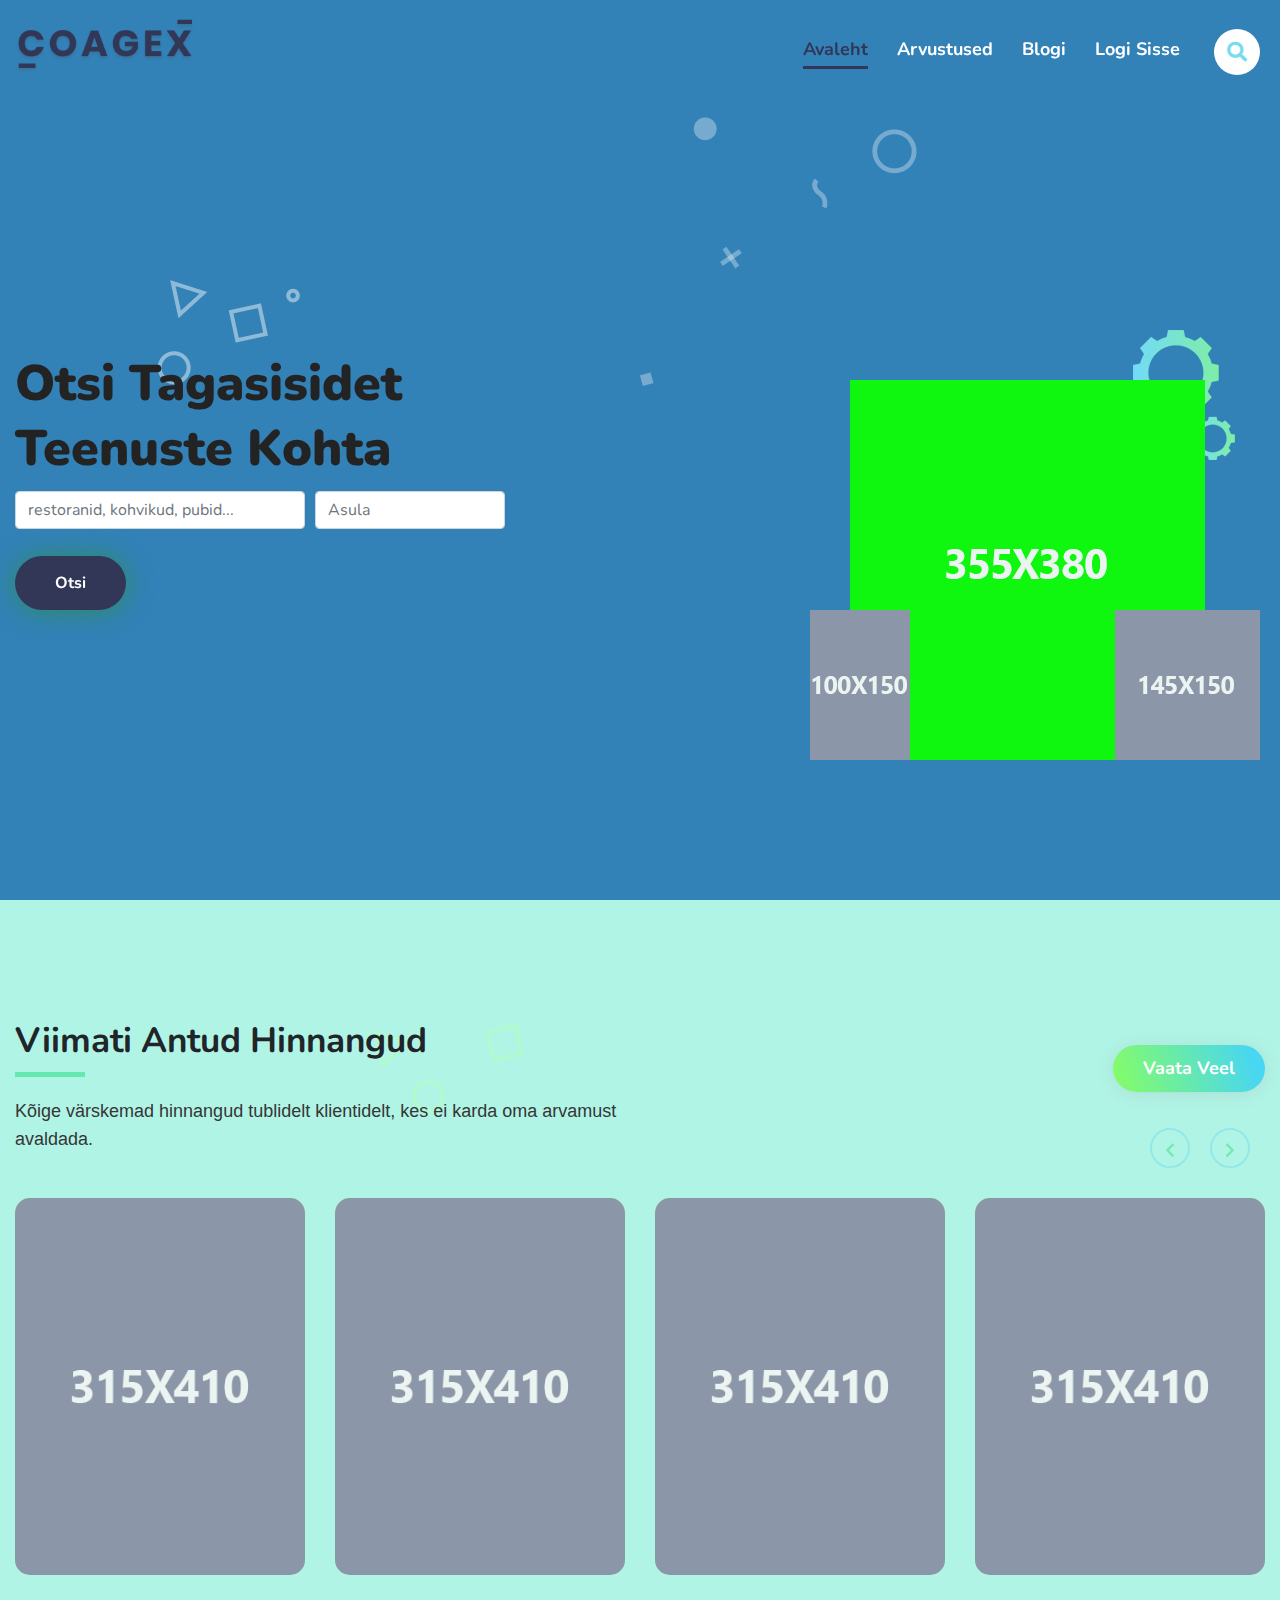
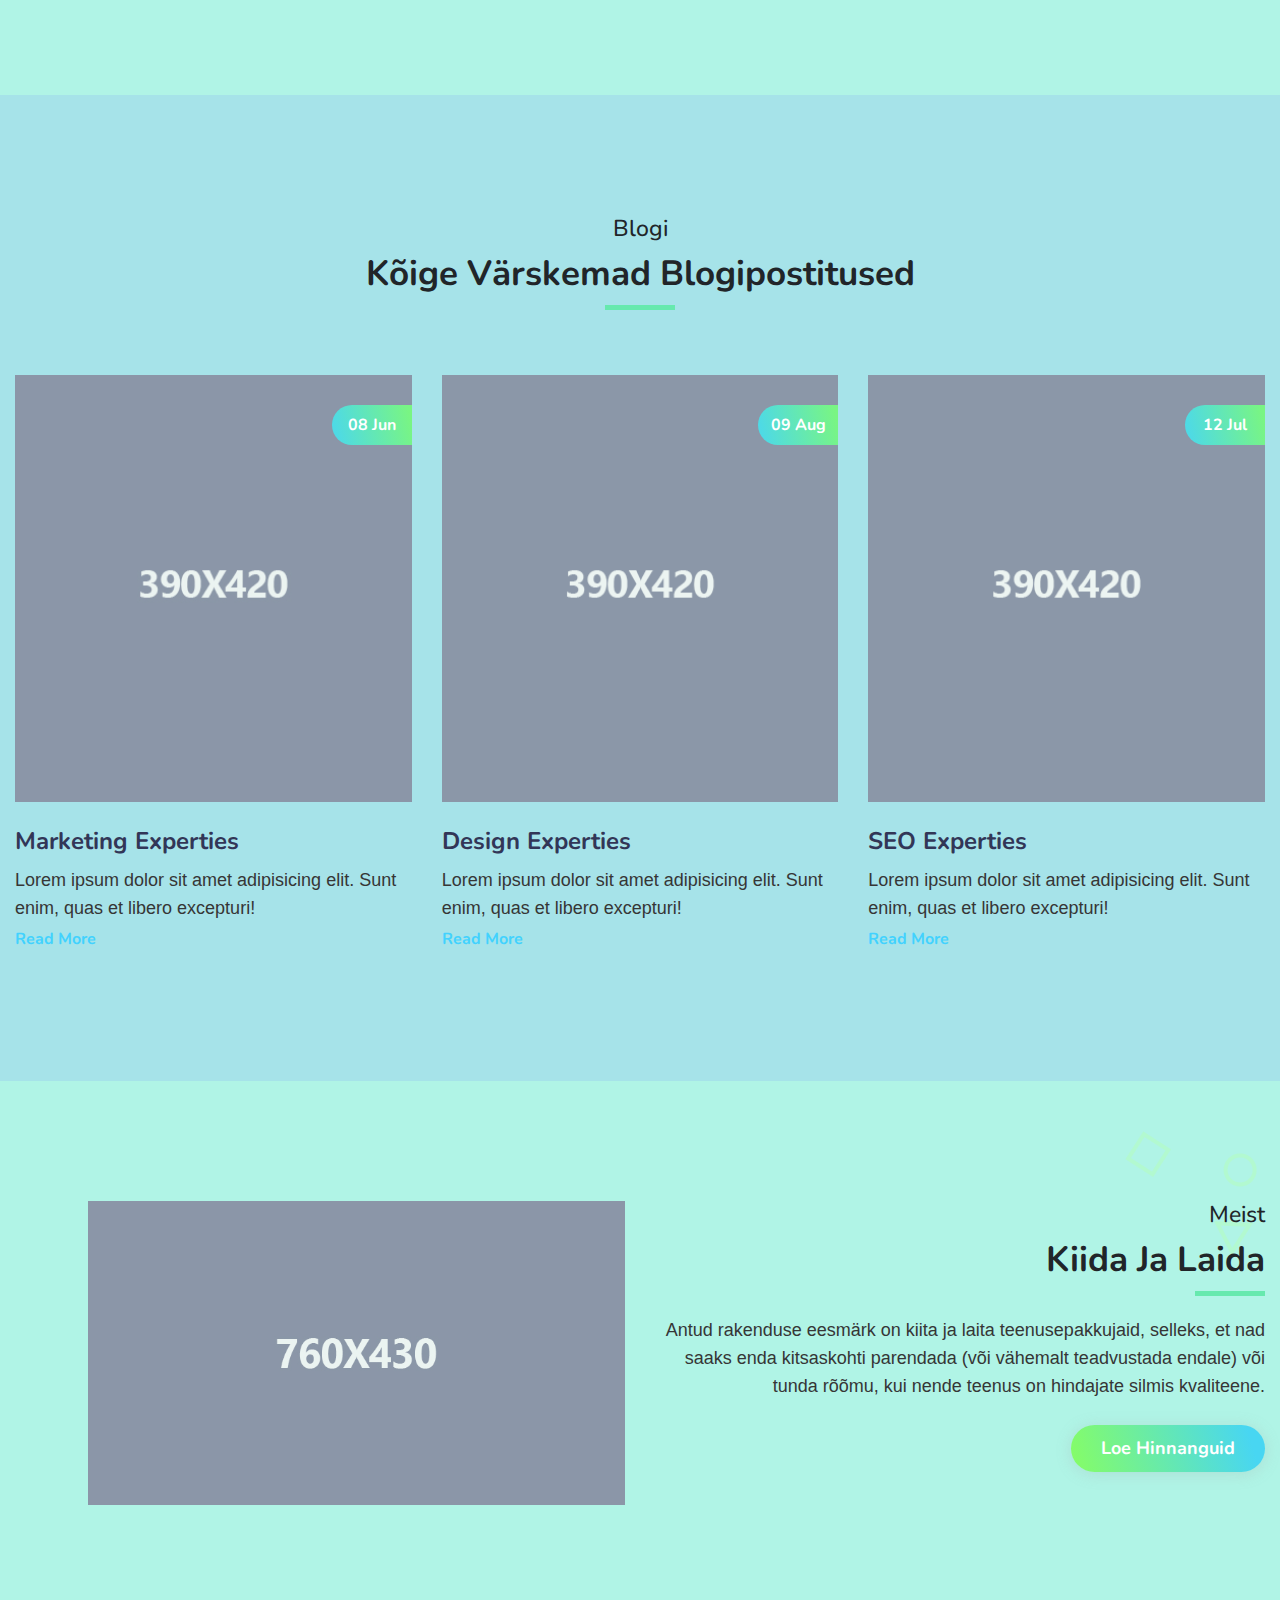
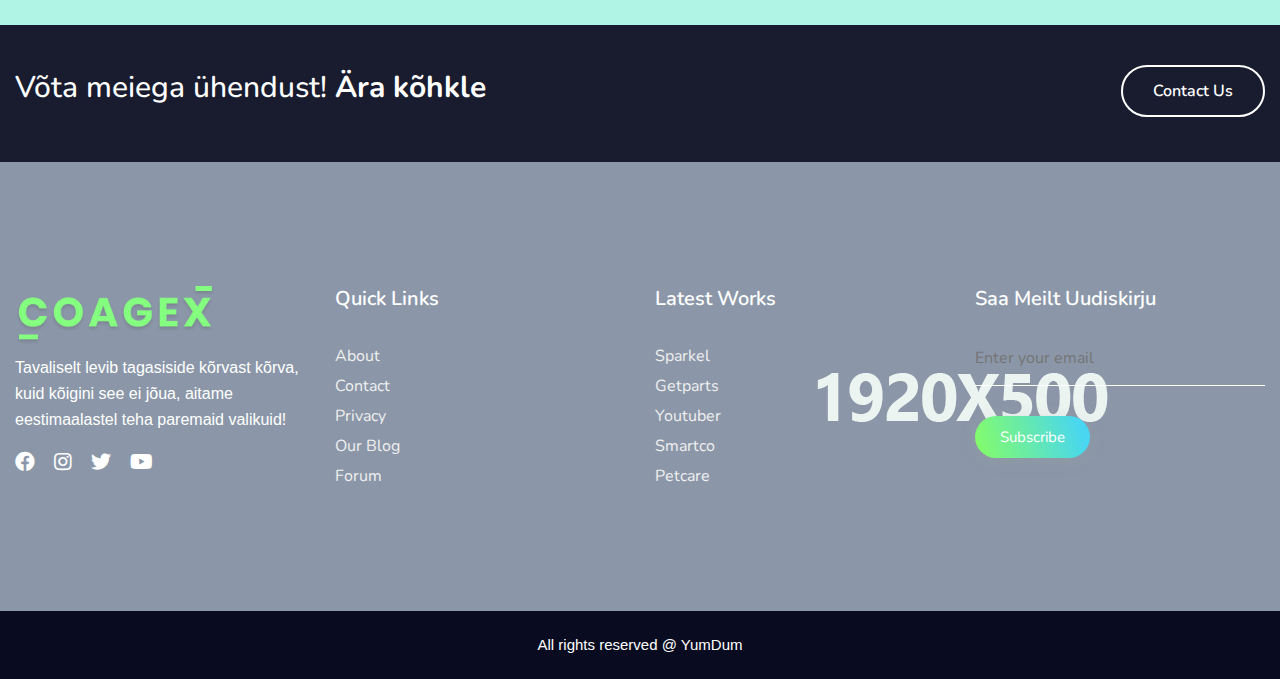
<file: index.html>
<!doctype html>
<html lang="ZXX">

<head>
	<title>YumDum - Kasuta teenuseid targalt</title>
	<!-- Required meta tags -->
	<meta charset="utf-8">
	<meta name="viewport" content="width=device-width, initial-scale=1, shrink-to-fit=no">
	<meta name=description content="">
	<meta name=author content="YumDum">
	<link rel="icon" href="img/favicon.png" type="image/png">
	<!-- Bootstrap CSS -->
	<link rel="stylesheet" href="css/bootstrap.min.css">
	<!-- Fontawesome CSS -->
	<link rel="stylesheet" href="https://use.fontawesome.com/releases/v5.2.0/css/all.css">
	<!-- Google Font -->
	<link href="https://fonts.googleapis.com/css?family=Nunito:400,700,900&display=swap" rel="stylesheet">
	<!-- Meanmenu css -->
	<link rel="stylesheet" href="css/meanmenu.css">
	<!-- Magnific css -->
	<link rel="stylesheet" href="css/magnific-popup.min.css">
	<!-- Animation CSS -->
	<link href="css/aos.min.css" rel="stylesheet">
	<!-- Slick Carousel CSS -->
	<link href="css/slick.css" rel="stylesheet">
	<!-- Main CSS -->
	<link rel="stylesheet" href="style.css">
	<link rel="stylesheet" href="css/responsive.css">
</head>

<body>
	<!--[if lt IE 8]>
<p class="browserupgrade">You are using an <strong>outdated</strong> browser. Please <a href="http://browsehappy.com/">upgrade your browser</a> to improve your experience.</p>
<![endif]-->

	<!--  Preloader Start
========================-->
	<div id='preloader'>
		<div id='status'>
			<img src='img/loading.gif' alt='LOADING....!!!!!' />
		</div>
	</div>

	<!--=========== Main Header area ===============-->
	<header id="home">
		<div class="main-navigation">
			<div class="container">
				<div class="row">
					<!-- logo-area-->
					<div class="col-xl-2 col-lg-3 col-md-3">
						<div class="logo-area">
							<a href="index.html"><img src="img/logo.png" alt="enventer"></a>
						</div>
					</div>
					<!-- mainmenu-area-->
					<div class="col-xl-10 col-lg-9 col-md-9">
						<div class="main-menu f-right">
							<nav id="mobile-menu">
								<ul>
									<li>
										<a class="current" href="index.html">Avaleht</a>
									</li>
									<li>
										<a href="team.html">Arvustused</a>
									</li>
									<li>
										<a href="blog.html">Blogi</a>
									</li>

									<!-- dropdown menu-area-->
									<!--					<li>
										<a href="#" onclick="return false">pages <i class="fas fa-angle-down"></i>
										</a>
										<ul class="dropdown">
											<li><a href="about-us.html">Meist</a></li>
											<li><a href="portfolio.html">portfolio</a></li>
											<li><a href="portfolio2.html">portfolio two</a></li>
											<li><a href="single-portfolio.html">single portfolio</a></li>
											<li><a href="blog.html">blog page</a></li>
											<li><a href="team.html">our team</a></li>
											<li><a href="contact.html">contact us</a></li>
											<li><a href="404.html">404 Page</a></li>
										</ul>
									</li>
									<li>
										<a href="contact.html">kontakt</a>
									</li>-->
									<li>

										<a href="#">Logi sisse</a>


									</li>
								</ul>
							</nav>
						</div>
						<!-- mobile menu-->
						<div class="mobile-menu"></div>
						<!--Search-->
						<div class="search-box-area">
							<div id="search" class="fade">
								<a href="#" class="close-btn" id="close-search">
									<em class="fa fa-times"></em>
								</a>
								<input placeholder="what are you looking for?" id="searchbox" type="search" />
							</div>
							<div class="search-icon-area">
								<a href='#search'>
									<i class="fa fa-search"></i>
								</a>
							</div>
						</div>
					</div>
				</div>
			</div>
		</div>
	</header>
	<!-- =========Header Content Area=========== -->
	<section>
		<div class="header-content-area">

			<div class="container">
				<!--header pattern-->
				<div class="header-pattern-1">
					<img src="img/header-pattern-1.png" alt="">
				</div>
				<div class="header-pattern-2">
					<img src="img/header-pattern2.png" alt="">
				</div>
				<div class="header-animation-area">
					<div class="row">
						<div class="col-xl-12 col-lg-12 col-md-12">
							<!--header text-->
							<div class="intro-text">
								<h1 data-aos="slide-right" data-aos-anchor-placement="top-bottom" data-aos-delay="700" data-aos-duration="1200">Otsi tagasisidet <br> teenuste kohta</h1>
								<p data-aos="fade-in" data-aos-anchor-placement="top-bottom" data-aos-delay="1500" data-aos-duration="1200">
									<form>
										<div class="form-row">
											<div class="col-3 col-md-3 col-sm-3 first-box">
												<input type="text" class="form-control" placeholder="restoranid, kohvikud, pubid...">
											</div>
											<div class="col-2 col-md-2 col-sm-2 second-box">
												<input type="text" class="form-control" placeholder="Asula">
											</div>

										</div>
									</form>
								</p>
								<div class="learnmore" data-aos="fade-in" data-aos-anchor-placement="top-bottom" data-aos-delay="1500" data-aos-duration="1200">
									<a href="#" class="skill-btn">otsi</a>

								</div>
							</div>
						</div>
						<!--header artwork-->
						<div class="header-1-artwork">
							<div class="layer">
								<img src="img/header-1-artwork.png" alt="">
								<div class="layer-1" data-aos="fade-up" data-aos-anchor-placement="top-bottom" data-aos-delay="800" data-aos-duration="1000">
									<img src="img/man-in-board.png" alt="">
								</div>
								<div class="layer-2" data-aos="fade-up" data-aos-anchor-placement="top-bottom" data-aos-delay="800" data-aos-duration="1000">
									<img src="img/man-in-pc.png" alt="">
								</div>
								<div class="layer-3">
									<img src="img/spin.png" alt="">
								</div>
							</div>
						</div>
					</div>
				</div>
			</div>
		</div>
	</section>

	<!-- ===HINNANGUD======Service Area====HINNANGUD======= -->
	<section>
		<div class="services-area">
<!--			<svg id="curve" data-name="layer 1" xmlns="http://www.w3.org/2000/svg" viewbox="0 0 1416.99 174.01">
				<path class="cls-1" d="M0,280.8S283.66,59,608.94,163.56s437.93,150.57,808,10.34V309.54H0V280.8Z" transform="translate(0 -135.53)" />
			</svg>-->
			<div class="container">
				<div class="row hinnangud">
					<div class="col-xl-6 col-lg-6 col-md-6">
						<!--portfolio heading text-->
						<div class="section-heading-2 portfolio-pattern">
							<h3>Viimati antud hinnangud</h3>
							<p>Kõige värskemad hinnangud tublidelt klientidelt, kes ei karda oma arvamust avaldada.</p>
							<div class="p-pattern">
								<img src="img/portfolio/p-pattern.png" alt="">
							</div>
						</div>
					</div>
					<!--portfolio view more button-->
					<div class="col-xl-6 col-lg-6 col-md-6">
						<div class="portfolio-button-area">
							<div class="section-button">
								<a href="#">vaata veel</a>
							</div>
						</div>
					</div>
				</div>
				<div class="row portfolio-item-slider">
					<!--single potfolio item-->
					<div class="single-portfolio-item">
						<img src="img/portfolio/p1.png" alt="">
						<div class="portfolio-item-content">
							<div class="item-icon">
								<a href="#"><i class="fas fa-link"></i></a>
							</div>
							<div class="item-text">
								<h5>Art is every thing</h5>
								<p>Lorem ipsum dolor sit amet, consectetur adipisicing elit. Deleniti explicabo, ea dolores.</p>
							</div>
						</div>
					</div>
					<!--single potfolio item-->
					<div class="single-portfolio-item">
						<img src="img/portfolio/p2.png" alt="">
						<div class="portfolio-item-content">
							<div class="item-icon">
								<a href="#"><i class="fas fa-link"></i></a>
							</div>
							<div class="item-text">
								<h5>Art is every thing</h5>
								<p>Lorem ipsum dolor sit amet, consectetur adipisicing elit. Deleniti explicabo, ea dolores.</p>
							</div>
						</div>
					</div>
					<!--single potfolio item-->
					<div class="single-portfolio-item">
						<img src="img/portfolio/p3.png" alt="">
						<div class="portfolio-item-content">
							<div class="item-icon">
								<a href="#"><i class="fas fa-link"></i></a>
							</div>
							<div class="item-text">
								<h5>Art is every thing</h5>
								<p>Lorem ipsum dolor sit amet, consectetur adipisicing elit. Deleniti explicabo, ea dolores.</p>
							</div>
						</div>
					</div>
					<!--single potfolio item-->
					<div class="single-portfolio-item">
						<img src="img/portfolio/p4.png" alt="">
						<div class="portfolio-item-content">
							<div class="item-icon">
								<a href="#"><i class="fas fa-link"></i></a>
							</div>
							<div class="item-text">
								<h5>Art is every thing</h5>
								<p>Lorem ipsum dolor sit amet, consectetur adipisicing elit. Deleniti explicabo, ea dolores.</p>
							</div>
						</div>
					</div>
					<!--single potfolio item-->
					<div class="single-portfolio-item">
						<img src="img/portfolio/p1.png" alt="">
						<div class="portfolio-item-content">
							<div class="item-icon">
								<a href="#"><i class="fas fa-link"></i></a>
							</div>
							<div class="item-text">
								<h5>Art is every thing</h5>
								<p>Lorem ipsum dolor sit amet, consectetur adipisicing elit. Deleniti explicabo, ea dolores.</p>
							</div>
						</div>
					</div>
					<!--single potfolio item-->
					<div class="single-portfolio-item">
						<img src="img/portfolio/p2.png" alt="">
						<div class="portfolio-item-content">
							<div class="item-icon">
								<a href="#"><i class="fas fa-link"></i></a>
							</div>
							<div class="item-text">
								<h5>Art is every thing</h5>
								<p>Lorem ipsum dolor sit amet, consectetur adipisicing elit. Deleniti explicabo, ea dolores.</p>
							</div>
						</div>
					</div>
					<!--single potfolio item-->
					<div class="single-portfolio-item">
						<img src="img/portfolio/p3.png" alt="">
						<div class="portfolio-item-content">
							<div class="item-icon">
								<a href="#"><i class="fas fa-link"></i></a>
							</div>
							<div class="item-text">
								<h5>Art is every thing</h5>
								<p>Lorem ipsum dolor sit amet, consectetur adipisicing elit. Deleniti explicabo, ea dolores.</p>
							</div>
						</div>
					</div>
					<!--single potfolio item-->
					<div class="single-portfolio-item">
						<img src="img/portfolio/p4.png" alt="">
						<div class="portfolio-item-content">
							<div class="item-icon">
								<a href="#"><i class="fas fa-link"></i></a>
							</div>
							<div class="item-text">
								<h5>Art is every thing</h5>
								<p>Lorem ipsum dolor sit amet, consectetur adipisicing elit. Deleniti explicabo, ea dolores.</p>
							</div>
						</div>
					</div>
				</div>
			</div>
	</section>
	<!-- ===BLOGI======Portfolio Area=====BLOGI====== -->
	<section>
		<div class="portfolio-area">
			<div class="container">
				<div class="row">
					<!-- blog heading text-->
					<div class="col-xl-12">
						<div class="section-heading-3">
							<h4>Blogi</h4>
							<h3>Kõige värskemad blogipostitused</h3>
						</div>
					</div>
				</div>
				<div class="row">
					<!-- single blog-->
					<div class="col-xl-4 col-lg-4 col-md-4 col-sm-6">
						<div class="home-single-blog">
							<div class="s-blog-image">
								<img src="img/blog/1.jpg" alt="">
								<div class="blog-post-date">
									<span>08 jun</span>
								</div>
							</div>
							<div class="s-blog-content">
								<h4>Marketing Experties</h4>
								<p>Lorem ipsum dolor sit amet adipisicing elit. Sunt enim, quas et libero excepturi!</p>
								<a href="#">Read More</a>
							</div>
						</div>
					</div>
					<!-- single blog-->
					<div class="col-xl-4 col-lg-4 col-md-4 col-sm-6 margin-top-sb-30">
						<div class="home-single-blog">
							<div class="s-blog-image">
								<img src="img/blog/3.png" alt="">
								<div class="blog-post-date">
									<span>09 aug</span>
								</div>
							</div>
							<div class="s-blog-content">
								<h4>design Experties</h4>
								<p>Lorem ipsum dolor sit amet adipisicing elit. Sunt enim, quas et libero excepturi!</p>
								<a href="#">Read More</a>
							</div>
						</div>
					</div>
					<!-- single blog-->
					<div class="col-xl-4 col-lg-4 col-md-4 col-sm-6 margin-top-sb-30 margin-top-lb-30">
						<div class="home-single-blog">
							<div class="s-blog-image">
								<img src="img/blog/2.png" alt="">
								<div class="blog-post-date">
									<span>12 jul</span>
								</div>
							</div>
							<div class="s-blog-content">
								<h4>SEO Experties</h4>
								<p>Lorem ipsum dolor sit amet adipisicing elit. Sunt enim, quas et libero excepturi!</p>
								<a href="#">Read More</a>
							</div>
						</div>
					</div>
				</div>
			</div>
		</div>
	</section>
	<!-- =========Meist=========== -->
	<section>
		<div class="home-about-area">
			<div class="container">
				<div class="row">
					<!--about image-->
					<div class="col-xl-6 col-lg-6 col-md-6">
						<div class="home-about-image">
							<img src="img/home-about.jpg" alt="">
						</div>
					</div>
					<!--about text-->
					<div class="col-xl-6 col-lg-6 col-md-6">
						<div class="section-heading-1 home-about-text">
							<h4>Meist</h4>
							<h3>Kiida ja laida</h3>
							<p>Antud rakenduse eesmärk on kiita ja laita teenusepakkujaid, selleks, et nad saaks enda kitsaskohti parendada (või vähemalt teadvustada endale) või tunda rõõmu, kui nende teenus on hindajate silmis kvaliteene. </p>
							<div class="section-button">
								<a href="#">Loe hinnanguid</a>
							</div>
							<div class="e-pattern">
								<img src="img/expertise/e-pattern.png" alt="">
							</div>
						</div>
					</div>
				</div>
			</div>
		</div>
	</section>
	<!-- =========Expertise Area=========== -->
	<!--	<section>
		<div class="expertise-area">
			<div class="container">
				<div class="row">
					<!--expertise image-->
	<!--		<div class="col-xl-6 col-lg-6 col-md-6">
						<div class="expertise-image">
							<img src="img/expertise/expertise.png" alt="">
						</div>
					</div>
					<!--expertise heading text-->
	<!--					<div class="col-xl-6 col-lg-6 col-md-6 d-flex align-items-center">
						<div class="section-heading-1 home-expertise-text">
							<h4>Experties</h4>
							<h3>Marketing & Design</h3>
							<p>Lorem ipsum dolor sit amet, consectetur adipiscing elit. Nullam placerat rutrum turpis, sit amet hendrerit metus vulputate id. Nulla laoreet maximus feugiat. Nullam rhoncus, orci vitae convallis hendrerit feugiat venenatis. Nulla
								laoreet maximus feugiat.</p>
							<div class="section-button">
								<a href="#">get quote</a>
							</div>
							<div class="e-pattern">
								<img src="img/expertise/e-pattern.png" alt="">
							</div>
						</div>
					</div>
				</div>
			</div>
		</div>
	</section>-->
	<!-- =========Client Area=========== -->
	<!--	<div class="client-area">
		<div class="container">
			<div class="row d-flex align-items-center">
				<!--single clients logo-->
	<!--				<div class="col-xl-2 col-lg-2 col-md-4 col-sm-4 col-6">
					<div class="single-client-img">
						<img src="img/client/1.png" alt="">
					</div>
				</div>
				<!--single clients logo-->
	<!--				<div class="col-xl-2 col-lg-2 col-md-4 col-sm-4 col-6">
					<div class="single-client-img">
						<img src="img/client/2.png" alt="">
					</div>
				</div>
				<!--single clients logo-->
	<!--				<div class="col-xl-2 col-lg-2 col-md-4 col-sm-4 col-6">
					<div class="single-client-img">
						<img src="img/client/3.png" alt="">
					</div>
				</div>
				<!--single clients logo-->
	<!--				<div class="col-xl-2 col-lg-2 col-md-4 col-sm-4 col-6">
					<div class="single-client-img">
						<img src="img/client/4.png" alt="">
					</div>
				</div>
				<!--single clients logo-->
	<!--				<div class="col-xl-2 col-lg-2 col-md-4 col-sm-4 col-6">
					<div class="single-client-img">
						<img src="img/client/5.png" alt="">
					</div>
				</div>
				<!--single clients logo-->
	<!--				<div class="col-xl-2 col-lg-2 col-md-4 col-sm-4 col-6">
					<div class="single-client-img">
						<img src="img/client/6.png" alt="">
					</div>
				</div>
			</div>
		</div>
	</div>
	<!-- =========Counter Area=========== -->
<!--	<section>
		<div class="main-counter-area">
			<div class="container">
				<div class="row">
					<div class="col-xl-6">
						<div class="row counter-area-small">
							<!-- single-coutdown-->
	<!--						<div class="col-xl-6 col-lg-6 col-md-6 col-sm-6 single-count-item-mb">
								<div class="single-count-area"><img src="img/counter/manager.png" alt=""> <br> <span class="counter">1800</span><span>+</span>
									<p>projects</p>
								</div>
							</div>
							<!-- single-coutdown-->
	<!--						<div class="col-xl-6 col-lg-6 col-md-6 col-sm-6 single-count-item-mb">
								<div class="single-count-area"><img src="img/counter/chart.png" alt=""><br><span class="counter">1000</span><span>+</span>
									<p>clients</p>
								</div>
							</div>
							<!-- single-coutdown-->
	<!--						<div class="col-xl-6 col-lg-6 col-md-6 col-sm-6">
								<div class="single-count-area"> <img src="img/counter/coin.png" alt=""> <br> <span class="counter">150</span><span>k+</span>
									<p>profit</p>
								</div>
							</div>
							<!-- single-coutdown-->
	<!--						<div class="col-xl-6 col-lg-6 col-md-6 col-sm-6 margin-top-sb-30">
								<div class="single-count-area"> <img src="img/counter/theme.png" alt=""> <br> <span class="counter">500</span><span>+</span>
									<p>coming</p>
								</div>
							</div>
						</div>
					</div>
					<!-- section heading text-->
	<!--				<div class="col-xl-6 d-flex align-items-center">
						<div class="section-heading-1 home-counter-text">
							<h4>Kokkuvõte</h4>
							<h3>Meie saavutused</h3>
							<p>Lorem ipsum dolor sit amet, consectetur adipisicing elit. Impedit eos iste accusamus ipsum temporibus officia assumenda, in tempora expedita aperiam magnam voluptatum culpa hic dolore molestiae eius magni! Accusantium optio impedit
								neque assumenda autem exercitationem aliquam cupiditate, quaerat iusto vero, necessitatibus sapiente accusamus blanditiis voluptas aperiam deleniti alias.</p>
							<!--							<div class="section-button">
								<a href="#">Request quote</a>
							</div>  -->
<!--							<div class="e-pattern">
								<img src="img/expertise/e-pattern.png" alt="">
							</div>
						</div>
					</div>
				</div>
			</div>
		</div>
	</section>
	<!-- =========Testimonial Area=========== -->
	<!--	<section>
		<div class="testimonial-area">
			<div class="container">
				<div class="row">
					<!-- testimonial heading text-->
	<!--				<div class="col-xl-12">
						<div class="section-heading-3">
							<h4>Testimonial</h4>
							<h3>What people say</h3>
						</div>
					</div>
				</div>
				<div class="row testimonial-slider">
					<!-- single testimonial-->
	<!--					<div class="single-testimonial d-flex align-items-center">
						<div class="left-content">
							<div class="quotation">
								<img src="img/client/qoute.png" alt="">
							</div>
							<div class="testi-slider-text">
								<p> Lorem ipsum dolor sit amet, consectetur adipisicing elit. Officiis labore sapiente iste doloribus ducimus unde, veniam inventore eius aliquid ab ipsa laborum, architecto ea ut. Eligendi, aut delectus quia nemo animi.</p>
								<h4>Gary Love</h4>
								<h5>CEO,XYZ.com</h5>
							</div>
							<div class="right-quote">
								<img src="img/client/right-quote.png" alt="">
							</div>
						</div>
						<div class="right-content">
							<div class="testimonial-img">
								<img src="img/client/testimonial-1.jpg" alt="">
							</div>
						</div>
					</div>
					<!-- single testimonial-->
	<!--				<div class="single-testimonial d-flex align-items-center">
						<div class="left-content">
							<div class="quotation">
								<img src="img/client/qoute.png" alt="">
							</div>
							<div class="testi-slider-text">
								<p> Lorem ipsum dolor sit amet, consectetur adipisicing elit. Officiis labore sapiente iste doloribus ducimus unde, veniam inventore eius aliquid ab ipsa laborum, architecto ea ut. Eligendi, aut delectus quia nemo animi.</p>
								<h4>Gary Done</h4>
								<h5>CEO,XYZ.com</h5>
							</div>
							<div class="right-quote">
								<img src="img/client/right-quote.png" alt="">
							</div>
						</div>
						<div class="right-content">
							<div class="testimonial-img">
								<img src="img/client/testimonial-2.jpg" alt="">
							</div>
						</div>
					</div>
					<!-- single testimonial-->
	<!--					<div class="single-testimonial d-flex align-items-center">
						<div class="left-content">
							<div class="quotation">
								<img src="img/client/qoute.png" alt="">
							</div>
							<div class="testi-slider-text">
								<p> Lorem ipsum dolor sit amet, consectetur adipisicing elit. Officiis labore sapiente iste doloribus ducimus unde, veniam inventore eius aliquid ab ipsa laborum, architecto ea ut. Eligendi, aut delectus quia nemo animi.</p>
								<h4>Gary Dove</h4>
								<h5>CEO,XYZ.com</h5>
							</div>
							<div class="right-quote">
								<img src="img/client/right-quote.png" alt="">
							</div>
						</div>
						<div class="right-content">
							<div class="testimonial-img">
								<img src="img/client/testimonial-3.jpg" alt="">
							</div>
						</div>
					</div>
				</div>
			</div>
		</div>
	</section>


	<!-- =========Call to Action=========== -->
	<div class="callto-action">
		<div class="container">
			<div class="row">
				<div class="col-xl-8 col-lg-8 col-md-8 col-sm-7">
					<div class="callto-action-text">
						<h5>Võta meiega ühendust! <span>Ära kõhkle</span> </h5>
					</div>
				</div>
				<div class="col-xl-4 col-lg-4 col-md-4 col-sm-5">
					<div class="callto-action-btn">
						<a href="contact.html">contact us</a>
					</div>
				</div>
			</div>
		</div>
	</div>
	<!-- =========Footer Area=========== -->
	<section id="footer-fixed">
		<div class="big-footer">
			<div class="container">
				<div class="row">
					<!--footer logo-->
					<div class="col-xl-3 col-lg-3 col-md-3 col-sm-6">
						<div class="footer-logo">
							<a href="#">
								<img src="img/footer-logo.png" alt="">
							</a>
							<p> Tavaliselt levib tagasiside kõrvast kõrva, kuid kõigini see ei jõua, aitame eestimaalastel teha paremaid valikuid!</p>
						</div>
						<!--footer social-->
						<div class="social">
							<ul>
								<li><a class="footer-socials" href="#"><i class="fab fa-facebook"></i></a></li>
								<li><a class="footer-socials" href="#"><i class="fab fa-instagram"></i></a></li>
								<li><a class="footer-socials" href="#"><i class="fab fa-twitter"></i></a></li>
								<li><a class="footer-socials" href="#"><i class="fab fa-youtube"></i></a></li>
							</ul>
						</div>
					</div>
					<!--footer quick links-->
					<div class="col-xl-3 col-lg-3 col-md-3 col-sm-6">
						<div class="footer-heading">
							<h3>quick links</h3>
						</div>
						<div class="footer-content">
							<ul>
								<li><a href="">about</a></li>
								<li><a href="">contact</a></li>
								<li><a href="">privacy</a></li>
								<li><a href="">our blog</a></li>
								<li><a href="">forum</a></li>
							</ul>
						</div>
					</div>
					<!--footer latest work-->
					<div class="col-xl-3 col-lg-3 col-md-3 col-sm-6">
						<div class="footer-heading">
							<h3>Latest works</h3>
						</div>
						<div class="footer-content">
							<ul>
								<li><a href="">sparkel</a></li>
								<li><a href="">getparts</a></li>
								<li><a href="">youtuber</a></li>
								<li><a href="">smartco</a></li>
								<li><a href="">petcare</a></li>
							</ul>
						</div>
					</div>
					<!--footer subscribe-->
					<div class="col-xl-3 col-lg-3 col-md-3 col-sm-6">
						<div class="footer-heading">
							<h3>Saa meilt uudiskirju</h3>
						</div>
						<div class="footer-content footer-cont-mar-40">
							<form action="#">
								<input id="leadgenaration" type="email" placeholder="Enter your email">
								<input id="subscribe" type="submit" value="Subscribe">
							</form>
						</div>
					</div>
				</div>
			</div>
		</div>
		<!--copyright-->
		<footer>
			<p>All rights reserved @ YumDum</p>
		</footer>
	</section>
	<!-- Jquery JS -->
	<script src="js/vendor/jquery-2.2.4.min.js"></script>
	<!-- Proper JS -->
	<script src="js/popper.min.js"></script>
	<!-- Bootstrap Js -->
	<script src="js/bootstrap.min.js"></script>
	<!-- Video popup Js -->
	<script src="js/magnific-popup.min.js"></script>
	<!-- Waypoint Up Js -->
	<script src="js/waypoints.min.js"></script>
	<!-- Counter Up Js -->
	<script src="js/counterup.min.js"></script>
	<!-- Meanmenu Js -->
	<script src="js/meanmenu.min.js"></script>
	<!-- Animation Js -->
	<script src="js/aos.min.js"></script>
	<!-- Filtering Js -->
	<script src="js/isotope.min.js"></script>
	<!-- Background Move Js -->
	<script src="js/jquery.backgroundMove.js"></script>
	<!-- Slick Carousel Js -->
	<script src="js/slick.min.js"></script>
	<!-- ScrollUp Js -->
	<script src="js/scrollUp.js"></script>
	<!-- Main Js -->
	<script src="js/main.js"></script>
</body>

</html>
</file>
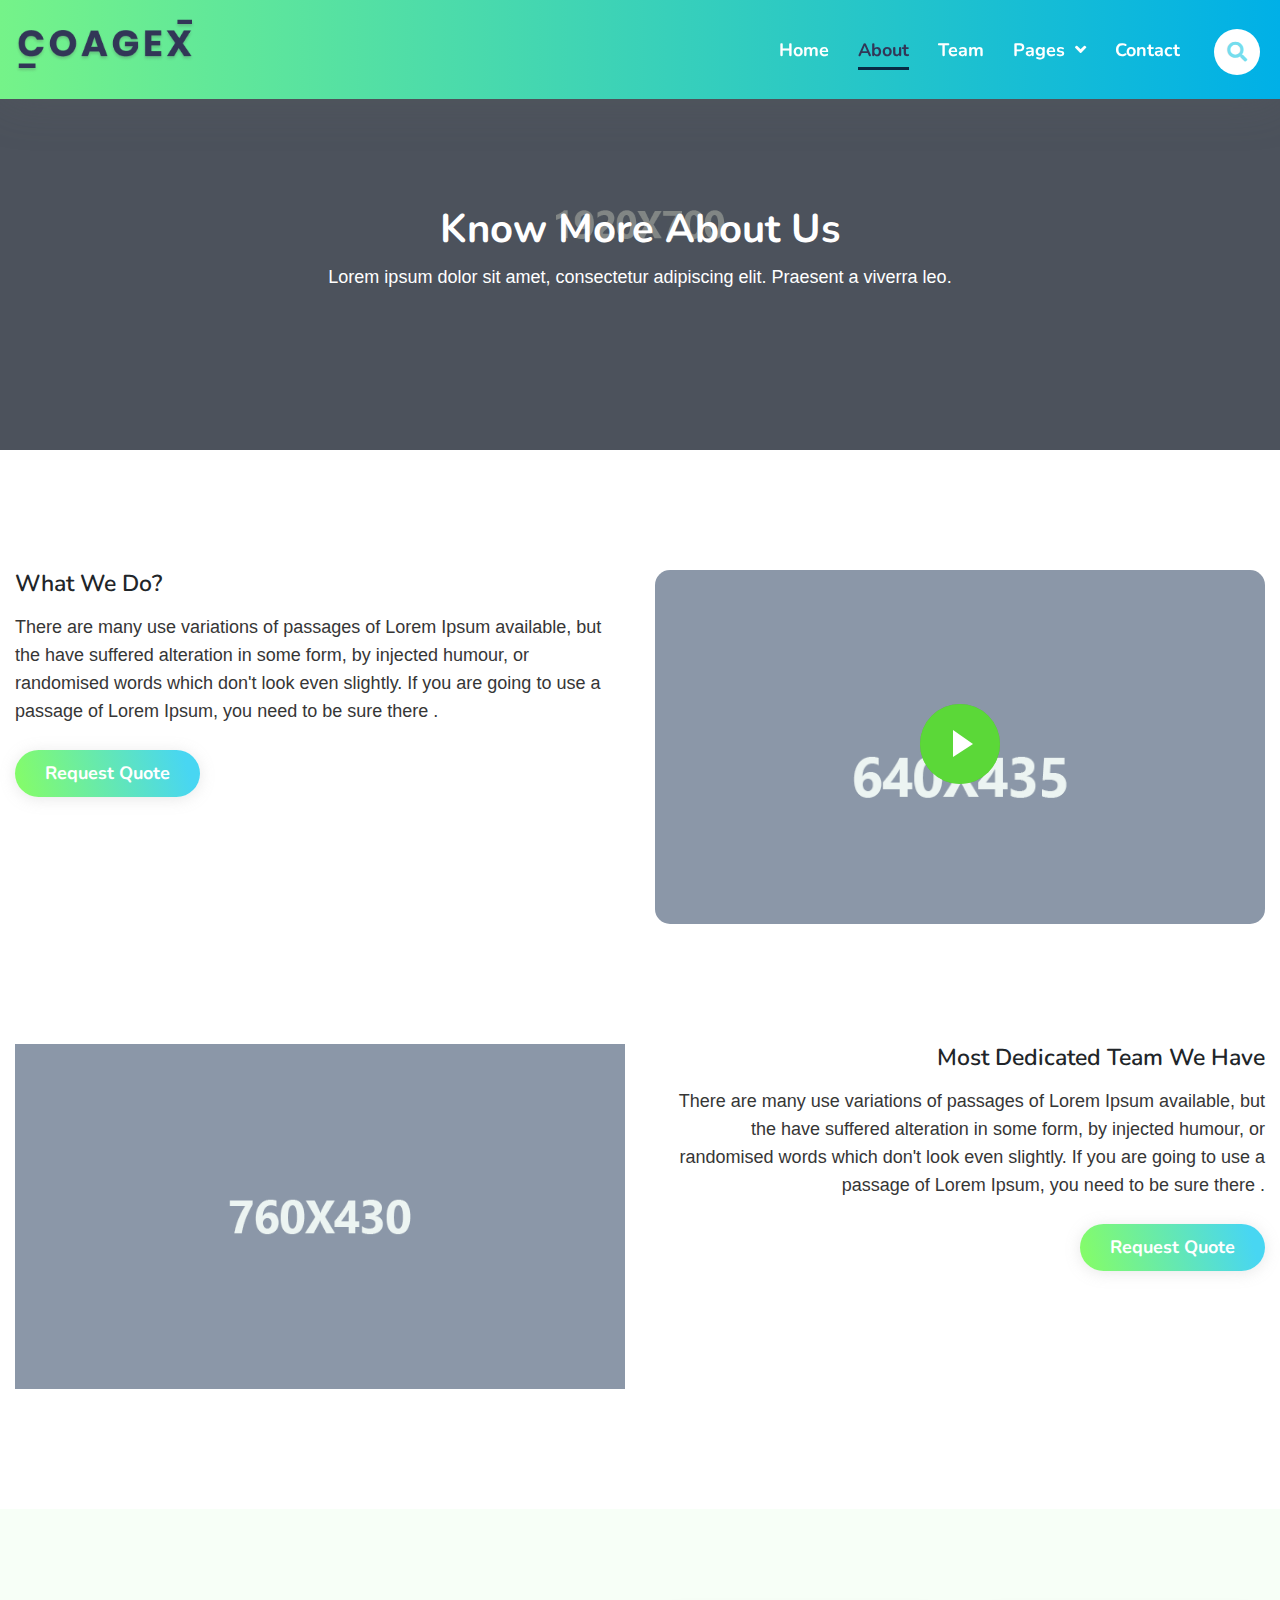
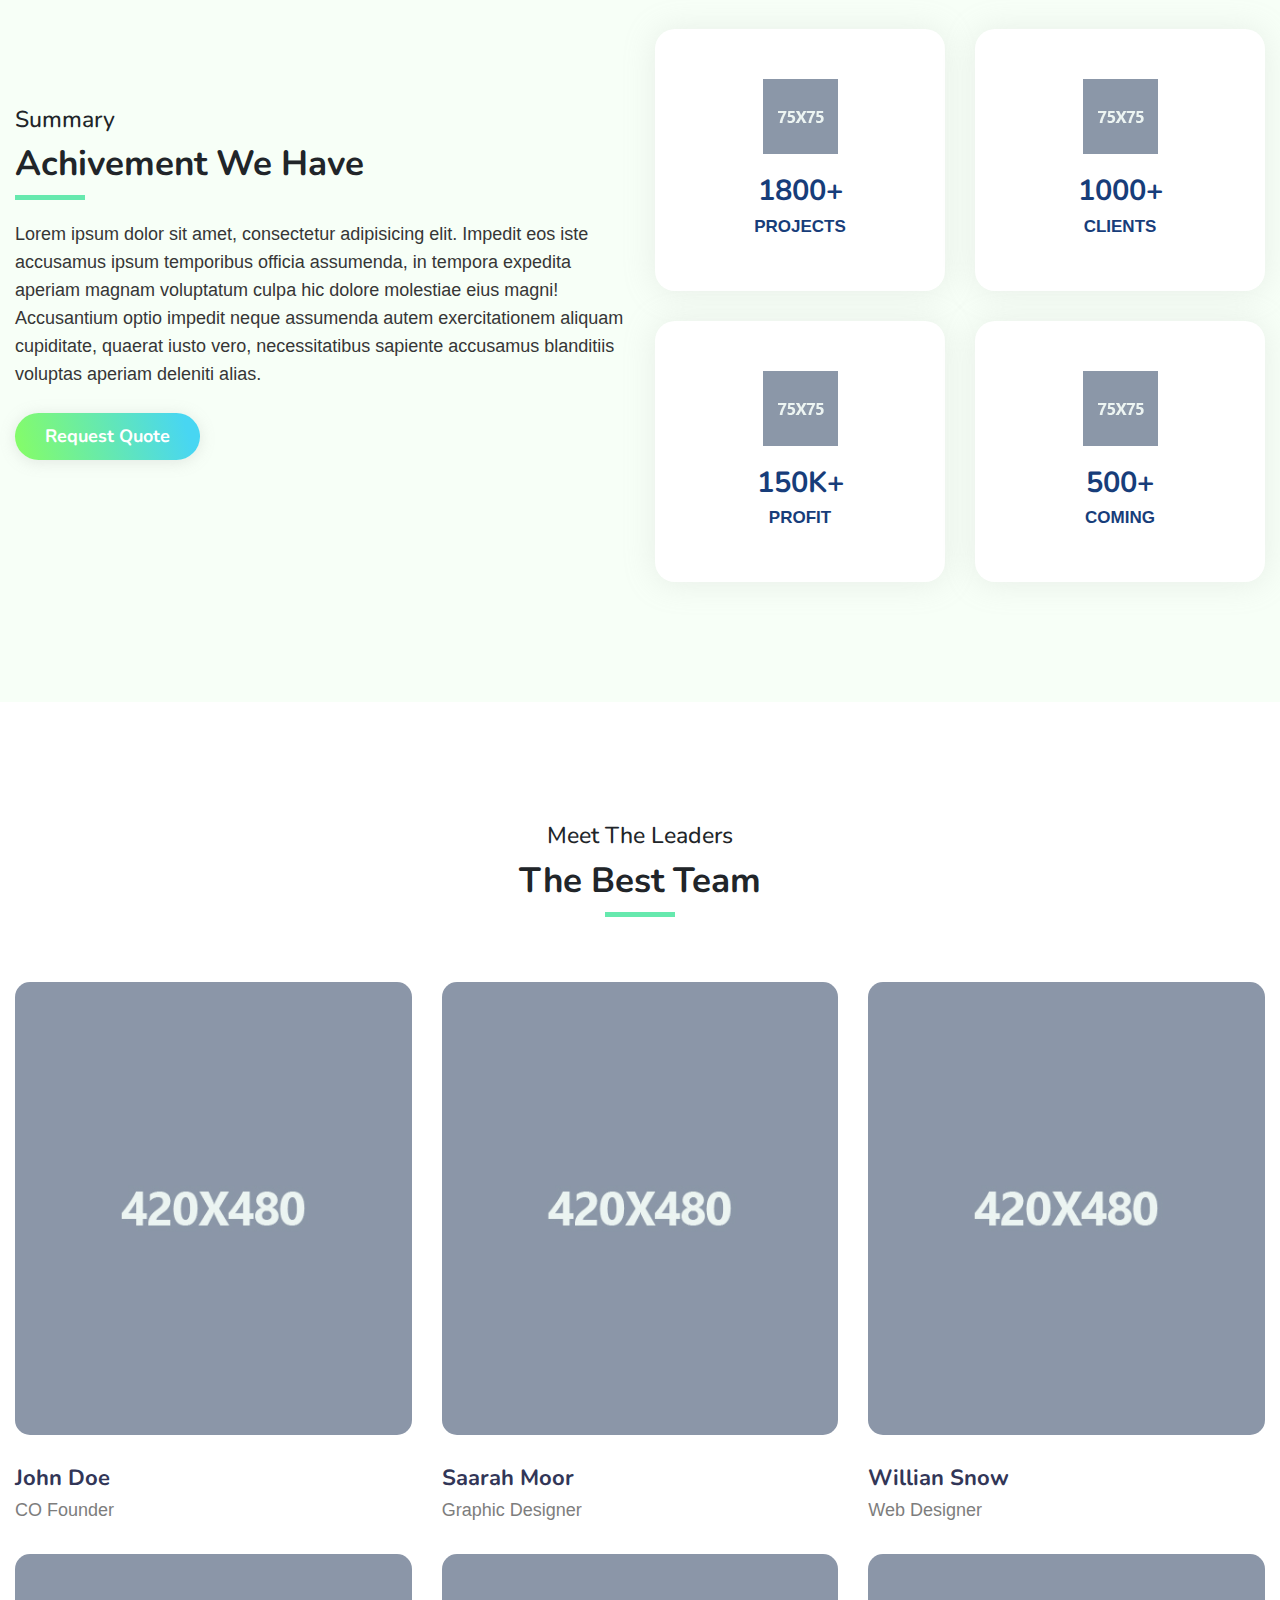
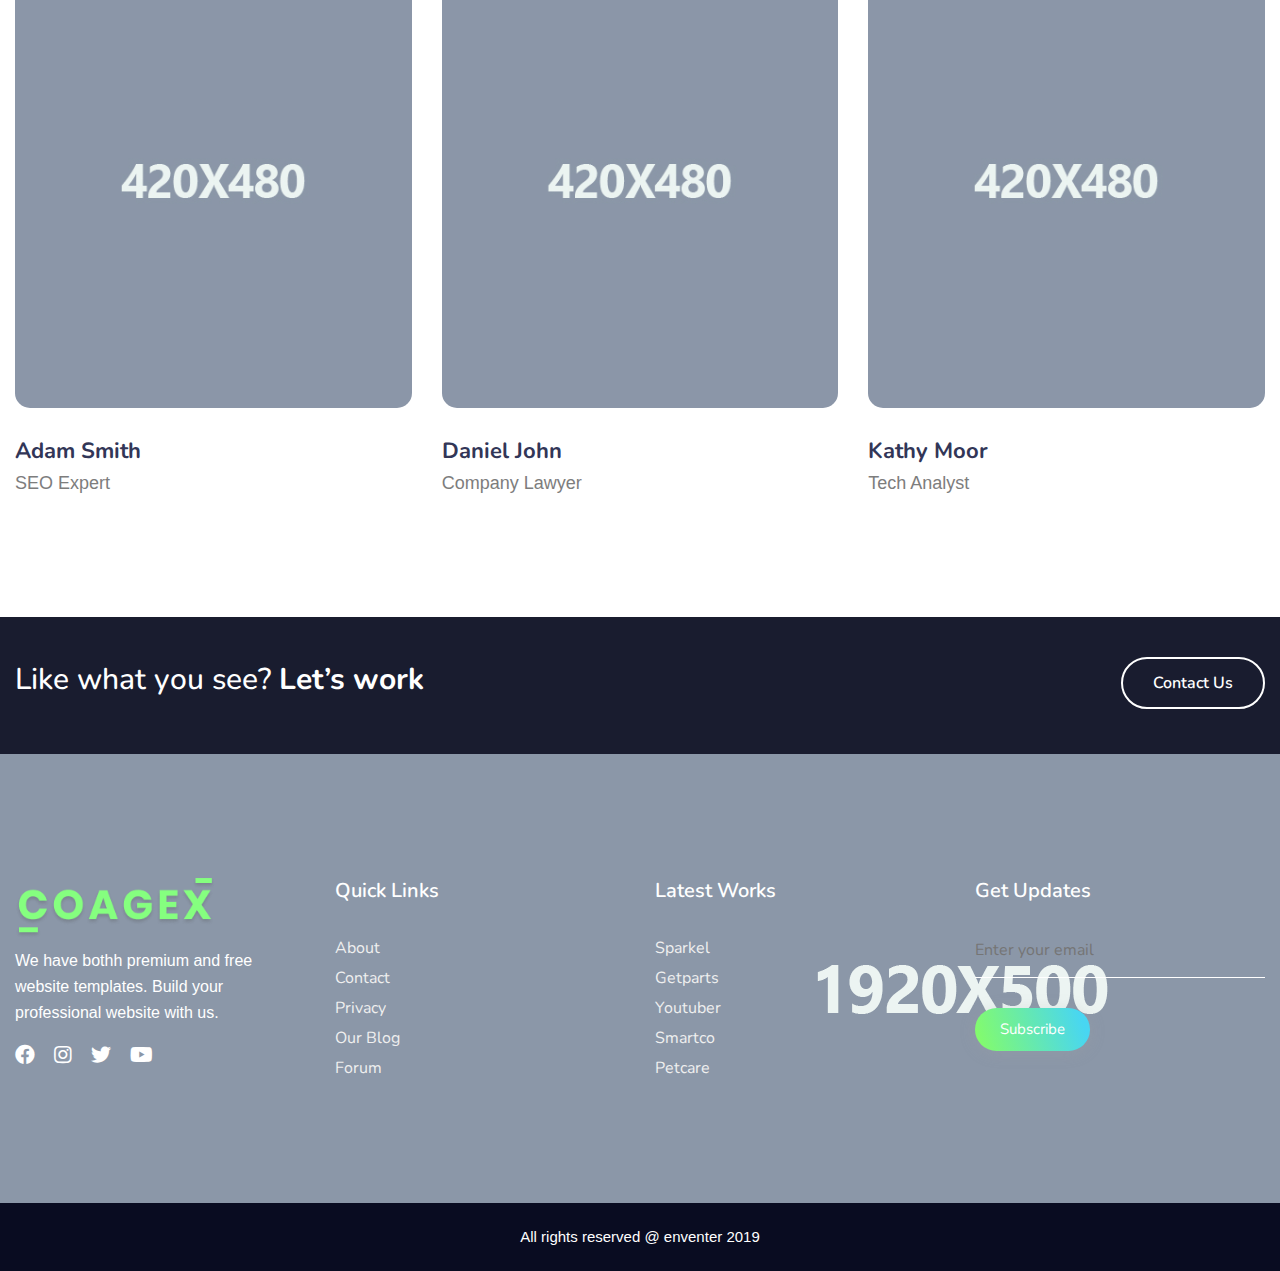
<file: about-us.html>
<!doctype html>
<html lang="ZXX">

<head>
	<title>COAGEX - Creative Agency Template</title>
	<!-- Required meta tags -->
	<meta charset="utf-8">
	<meta name="viewport" content="width=device-width, initial-scale=1, shrink-to-fit=no">
	<meta name=description content="">
	<meta name=author content="Enventer">
	<link rel="icon" href="img/favicon.png" type="image/png">
	<!-- Bootstrap CSS -->
	<link rel="stylesheet" href="css/bootstrap.min.css">
	<!-- Fontawesome CSS -->
	<link rel="stylesheet" href="https://use.fontawesome.com/releases/v5.2.0/css/all.css">
	<!-- Google Font -->
	<link href="https://fonts.googleapis.com/css?family=Nunito:400,700,900&display=swap" rel="stylesheet">
	<!-- Meanmenu css -->
	<link rel="stylesheet" href="css/meanmenu.css">
	<!-- Magnific css -->
	<link rel="stylesheet" href="css/magnific-popup.min.css">
	<!-- Animation CSS -->
	<link href="css/aos.min.css" rel="stylesheet">
	<!-- Slick Carousel CSS -->
	<link href="css/slick.css" rel="stylesheet">
	<!-- Main CSS -->
	<link rel="stylesheet" href="style.css">
	<link rel="stylesheet" href="css/responsive.css">
</head>

<body>
	<!--[if lt IE 8]>
<p class="browserupgrade">You are using an <strong>outdated</strong> browser. Please <a href="http://browsehappy.com/">upgrade your browser</a> to improve your experience.</p>
<![endif]-->


	<!--  Preloader Start
========================-->

	<div id='preloader'>
		<div id='status'>
			<img src='img/loading.gif' alt='LOADING....!!!!!' />
		</div>
	</div>

	<!--=========== Main Header area ===============-->
	<header id="home">
		<div class="main-navigation-1">
			<div class="container">
				<div class="row">
					<!-- logo-area-->
					<div class="col-xl-2 col-lg-3 col-md-3">
						<div class="logo-area">
							<a href="index.html"><img src="img/logo.png" alt="enventer"></a>
						</div>
					</div>
					<!-- mainmenu-area-->
					<div class="col-xl-10 col-lg-9 col-md-9">
						<div class="main-menu f-right">
							<nav id="mobile-menu">
								<ul>
									<li>
										<a href="#">home</a>
									</li>
									<li>
										<a class="current" href="about-us.html">about</a>
									</li>
									<li>
										<a href="team.html">team</a>
									</li>
									<!-- dropdown menu-area-->
									<li>
										<a href="#" onclick="return false">pages <i class="fas fa-angle-down"></i>
										</a>
										<ul class="dropdown">
											<li><a href="about-us.html">about us</a></li>
											<li><a href="portfolio.html">portfolio</a></li>
											<li><a href="portfolio2.html">portfolio two</a></li>
											<li><a href="single-portfolio.html">single portfolio</a></li>
											<li><a href="blog.html">blog page</a></li>
											<li><a href="single-blog.html">single blog</a></li>
											<li><a href="single-blog2.html">single blog two</a></li>
											<li><a href="team.html">our team</a></li>
											<li><a href="contact.html">contact us</a></li>
											<li><a href="404.html">404 Page</a></li>
										</ul>
									</li>
									<li>
										<a href="contact.html">contact</a>
									</li>
								</ul>
							</nav>
						</div>
						<!-- mobile menu-->
						<div class="mobile-menu"></div>
						<!--Search-->
						<div class="search-box-area">
							<div id="search" class="fade">
								<a href="#" class="close-btn" id="close-search">
									<em class="fa fa-times"></em>
								</a>
								<input placeholder="what are you looking for?" id="searchbox" type="search" />
							</div>
							<div class="search-icon-area">
								<a href='#search'>
									<i class="fa fa-search"></i>
								</a>
							</div>
						</div>
					</div>
				</div>
			</div>
		</div>
	</header>
	<!-- =========About Header Image Area=========== -->
	<div class="about-hero-banner">
		<div class="about-hero-text">
			<h1>Know more about Us</h1>
			<p>Lorem ipsum dolor sit amet, consectetur adipiscing elit. Praesent a viverra leo. </p>
		</div>
	</div>
	<!-- =========About Conetnt Area=========== -->
	<section id="about">
		<div class="abou-us-area">
			<div class="container">
				<div class="row">
					<div class="col-xl-6 col-lg-6 col-md-6">
						<!-- about brief-->
						<div class="about-content">
							<div class="about-section-title">
								<h4>What We do?</h4>
							</div>
							<p>There are many use variations of passages of Lorem Ipsum available, but the have suffered alteration in some form, by injected humour, or randomised words which don't look even slightly. If you are going to use a passage of Lorem Ipsum, you need to be sure there .</p>
							<div class="section-button">
								<a href="#">Request Quote</a>
							</div>
						</div>
					</div>
					<!-- about video-->
					<div class="col-xl-6 col-lg-6 col-md-6 margin-top-lb-30 margin-top-sb-30">
						<div class="youtube-video-wrapper">
							<div class="popup-gallery">
								<a class="popup-youtube video-play-button" href="https://www.youtube.com/watch?v=IMbG5et2pZw"><span></span></a>
							</div>
						</div>
					</div>
				</div>
				<!-- about team photo-->
				<div class="row about-section-separate">
					<div class="col-xl-6 col-lg-6 col-md-6">
						<div class="about-team">
							<img src="img/carechter.png" alt="">
						</div>
					</div>
					<!-- about brief-->
					<div class="col-xl-6 col-lg-6 col-md-6 margin-top-sb-30 margin-top-lb-30">
						<div class="about-content about-content-right">
							<div class="about-section-title ">
								<h4>Most Dedicated team we have</h4>
							</div>
							<p>There are many use variations of passages of Lorem Ipsum available, but the have suffered alteration in some form, by injected humour, or randomised words which don't look even slightly. If you are going to use a passage of Lorem Ipsum, you need to be sure there .</p>
							<div class="section-button">
								<a href="#">Request Quote</a>
							</div>
						</div>
					</div>
				</div>
			</div>
		</div>
	</section>
	<!-- =========About Countdown Area=========== -->
	<div class="about-counter-area">
		<div class="container">
			<div class="row">
				<!-- section heading text-->
				<div class="col-xl-6 d-flex align-items-center">
					<div class="section-heading-2 section-heading-2-p-a about-counter-text">
						<h4>Summary</h4>
						<h3>Achivement we have</h3>
						<p>Lorem ipsum dolor sit amet, consectetur adipisicing elit. Impedit eos iste accusamus ipsum temporibus officia assumenda, in tempora expedita aperiam magnam voluptatum culpa hic dolore molestiae eius magni! Accusantium optio impedit neque assumenda autem exercitationem aliquam cupiditate, quaerat iusto vero, necessitatibus sapiente accusamus blanditiis voluptas aperiam deleniti alias.</p>
						<div class="section-button">
							<a href="#">Request quote</a>
						</div>
					</div>
				</div>
				<div class="col-xl-6">
					<div class="row">
						<!-- single-coutdown-->
						<div class="col-xl-6 col-lg-6 col-md-6 col-sm-6 single-count-item-mb">
							<div class="single-count-area"><img src="img/counter/manager.png" alt=""> <br> <span class="counter">1800</span><span>+</span>
								<p>projects</p>
							</div>
						</div>
						<!-- single-coutdown-->
						<div class="col-xl-6 col-lg-6 col-md-6 col-sm-6 single-count-item-mb">
							<div class="single-count-area"><img src="img/counter/chart.png" alt=""><br><span class="counter">1000</span><span>+</span>
								<p>clients</p>
							</div>
						</div>
						<!-- single-coutdown-->
						<div class="col-xl-6 col-lg-6 col-md-6 col-sm-6">
							<div class="single-count-area"> <img src="img/counter/coin.png" alt=""> <br> <span class="counter">150</span><span>k+</span>
								<p>profit</p>
							</div>
						</div>
						<!-- single-coutdown-->
						<div class="col-xl-6 col-lg-6 col-md-6 col-sm-6 margin-top-sb-30">
							<div class="single-count-area"> <img src="img/counter/theme.png" alt=""> <br> <span class="counter">500</span><span>+</span>
								<p>coming</p>
							</div>
						</div>
					</div>
				</div>
			</div>
		</div>
	</div>
	<!-- =========About Team Area=========== -->
	<div class="team-area">
		<div class="container">
			<div class="row">
				<!--section heading-->
				<div class="col-xl-12 col-lg-12 col-md-12">
					<div class="section-heading-3">
						<h4> meet the leaders</h4>
						<h3>the best team</h3>
					</div>
				</div>
			</div>
			<div class="row">
				<!--single team-->
				<div class="col-xl-4 col-lg-4 col-md-6 col-sm-6">
					<div class="single-team">
						<div class="team-image">
							<img src="img/team/1.jpg" alt="">
							<div class="team-content">
								<div class="team-social">
									<ul>
										<li><a href="#"><i class="fab fa-facebook"></i></a></li>
										<li><a href="#"><i class="fab fa-instagram"></i></a></li>
										<li><a href="#"><i class="fab fa-twitter"></i></a></li>
										<li><a href="#"><i class="fab fa-youtube"></i></a></li>
									</ul>
								</div>
							</div>
						</div>
						<div class="person-name">
							<h4>john doe</h4>
							<p>CO Founder</p>
						</div>
					</div>
				</div>
				<!--single team-->
				<div class="col-xl-4 col-lg-4 col-md-6 col-sm-6 margin-top-sb-30">
					<div class="single-team">
						<div class="team-image">
							<img src="img/team/4.jpg" alt="">
							<div class="team-content">
								<div class="team-social">
									<ul>
										<li><a href="#"><i class="fab fa-facebook"></i></a></li>
										<li><a href="#"><i class="fab fa-instagram"></i></a></li>
										<li><a href="#"><i class="fab fa-twitter"></i></a></li>
										<li><a href="#"><i class="fab fa-youtube"></i></a></li>
									</ul>
								</div>
							</div>
						</div>
						<div class="person-name">
							<h4>saarah moor</h4>
							<p>graphic designer</p>
						</div>
					</div>
				</div>
				<!--single team-->
				<div class="col-xl-4 col-lg-4 col-md-6 col-sm-6 default-margin-mt-sm margin-top-lb-30 margin-top-sb-30">
					<div class="single-team">
						<div class="team-image">
							<img src="img/team/5.jpg" alt="">
							<div class="team-content">
								<div class="team-social">
									<ul>
										<li><a href="#"><i class="fab fa-facebook"></i></a></li>
										<li><a href="#"><i class="fab fa-instagram"></i></a></li>
										<li><a href="#"><i class="fab fa-twitter"></i></a></li>
										<li><a href="#"><i class="fab fa-youtube"></i></a></li>
									</ul>
								</div>
							</div>
						</div>
						<div class="person-name">
							<h4>willian snow</h4>
							<p>web designer</p>
						</div>
					</div>
				</div>
				<!--single team-->
				<div class="col-xl-4 col-lg-4 col-md-6 col-sm-6 default-margin-mt default-margin-mt-sm margin-top-lb-30 margin-top-sb-30">
					<div class="single-team">
						<div class="team-image">
							<img src="img/team/3.jpg" alt="">
							<div class="team-content">
								<div class="team-social">
									<ul>
										<li><a href="#"><i class="fab fa-facebook"></i></a></li>
										<li><a href="#"><i class="fab fa-instagram"></i></a></li>
										<li><a href="#"><i class="fab fa-twitter"></i></a></li>
										<li><a href="#"><i class="fab fa-youtube"></i></a></li>
									</ul>
								</div>
							</div>
						</div>
						<div class="person-name">
							<h4>adam smith</h4>
							<p>SEO expert</p>
						</div>
					</div>
				</div>
				<!--single team-->
				<div class="col-xl-4 col-lg-4 col-md-6 col-sm-6 default-margin-mt default-margin-mt-sm margin-top-lb-30 margin-top-sb-30">
					<div class="single-team">
						<div class="team-image">
							<img src="img/team/6.jpg" alt="">
							<div class="team-content">
								<div class="team-social">
									<ul>
										<li><a href="#"><i class="fab fa-facebook"></i></a></li>
										<li><a href="#"><i class="fab fa-instagram"></i></a></li>
										<li><a href="#"><i class="fab fa-twitter"></i></a></li>
										<li><a href="#"><i class="fab fa-youtube"></i></a></li>
									</ul>
								</div>
							</div>
						</div>
						<div class="person-name">
							<h4>daniel john</h4>
							<p>company lawyer</p>
						</div>
					</div>
				</div>
				<!--single team-->
				<div class="col-xl-4 col-lg-4 col-md-6 col-sm-6 default-margin-mt default-margin-mt-sm margin-top-lb-30 margin-top-sb-30">
					<div class="single-team">
						<div class="team-image">
							<img src="img/team/2.jpg" alt="">
							<div class="team-content">
								<div class="team-social">
									<ul>
										<li><a href="#"><i class="fab fa-facebook"></i></a></li>
										<li><a href="#"><i class="fab fa-instagram"></i></a></li>
										<li><a href="#"><i class="fab fa-twitter"></i></a></li>
										<li><a href="#"><i class="fab fa-youtube"></i></a></li>
									</ul>
								</div>
							</div>
						</div>
						<div class="person-name">
							<h4>kathy moor</h4>
							<p>tech analyst</p>
						</div>
					</div>
				</div>
			</div>
		</div>
	</div>
	<!-- =========Call to Action=========== -->
	<div class="callto-action">
		<div class="container">
			<div class="row">
				<div class="col-xl-8 col-lg-8 col-md-8 col-sm-7">
					<div class="callto-action-text">
						<h5>Like what you see? <span>Let’s work</span> </h5>
					</div>
				</div>
				<div class="col-xl-4 col-lg-4 col-md-4 col-sm-5">
					<div class="callto-action-btn">
						<a href="#">contact us</a>
					</div>
				</div>
			</div>
		</div>
	</div>

	<!-- =========Footer Area=========== -->
	<section id="footer-fixed">
		<div class="big-footer">
			<div class="container">
				<div class="row">
					<!--footer logo-->
					<div class="col-xl-3 col-lg-3 col-md-3 col-sm-6">
						<div class="footer-logo">
							<a href="#">
								<img src="img/footer-logo.png" alt="">
							</a>
							<p> We have bothh premium and free website templates. Build your professional website with us.</p>
						</div>
						<!--footer social-->
						<div class="social">
							<ul>
								<li><a class="footer-socials" href="#"><i class="fab fa-facebook"></i></a></li>
								<li><a class="footer-socials" href="#"><i class="fab fa-instagram"></i></a></li>
								<li><a class="footer-socials" href="#"><i class="fab fa-twitter"></i></a></li>
								<li><a class="footer-socials" href="#"><i class="fab fa-youtube"></i></a></li>
							</ul>
						</div>
					</div>
					<!--footer quick links-->
					<div class="col-xl-3 col-lg-3 col-md-3 col-sm-6">
						<div class="footer-heading">
							<h3>quick links</h3>
						</div>
						<div class="footer-content">
							<ul>
								<li><a href="">about</a></li>
								<li><a href="">contact</a></li>
								<li><a href="">privacy</a></li>
								<li><a href="">our blog</a></li>
								<li><a href="">forum</a></li>
							</ul>
						</div>
					</div>
					<!--footer latest work-->
					<div class="col-xl-3 col-lg-3 col-md-3 col-sm-6">
						<div class="footer-heading">
							<h3>Latest works</h3>
						</div>
						<div class="footer-content">
							<ul>
								<li><a href="">sparkel</a></li>
								<li><a href="">getparts</a></li>
								<li><a href="">youtuber</a></li>
								<li><a href="">smartco</a></li>
								<li><a href="">petcare</a></li>
							</ul>
						</div>
					</div>
					<!--footer subscribe-->
					<div class="col-xl-3 col-lg-3 col-md-3 col-sm-6">
						<div class="footer-heading">
							<h3>Get Updates</h3>
						</div>
						<div class="footer-content footer-cont-mar-40">
							<form action="#">
								<input id="leadgenaration" type="email" placeholder="Enter your email">
								<input id="subscribe" type="submit" value="Subscribe">
							</form>
						</div>
					</div>
				</div>
			</div>
		</div>
		<!--copyright-->
		<footer>
			<p>All rights reserved @ enventer 2019</p>
		</footer>
	</section>
	<!-- Jquery JS -->
	<script src="js/vendor/jquery-2.2.4.min.js"></script>
	<!-- Proper JS -->
	<script src="js/popper.min.js"></script>
	<!-- Bootstrap Js -->
	<script src="js/bootstrap.min.js"></script>
	<!-- Video popup Js -->
	<script src="js/magnific-popup.min.js"></script>
	<!-- Waypoint Up Js -->
	<script src="js/waypoints.min.js"></script>
	<!-- Counter Up Js -->
	<script src="js/counterup.min.js"></script>
	<!-- Meanmenu Js -->
	<script src="js/meanmenu.min.js"></script>
	<!-- Animation Js -->
	<script src="js/aos.min.js"></script>
	<!-- Filtering Js -->
	<script src="js/isotope.min.js"></script>
	<!-- Background Move Js -->
	<script src="js/jquery.backgroundMove.js"></script>
	<!-- Slick Carousel Js -->
	<script src="js/slick.min.js"></script>
	<!-- ScrollUp Js -->
	<script src="js/scrollUp.js"></script>
	<!-- Main Js -->
	<script src="js/main.js"></script>
</body>

</html>
</file>
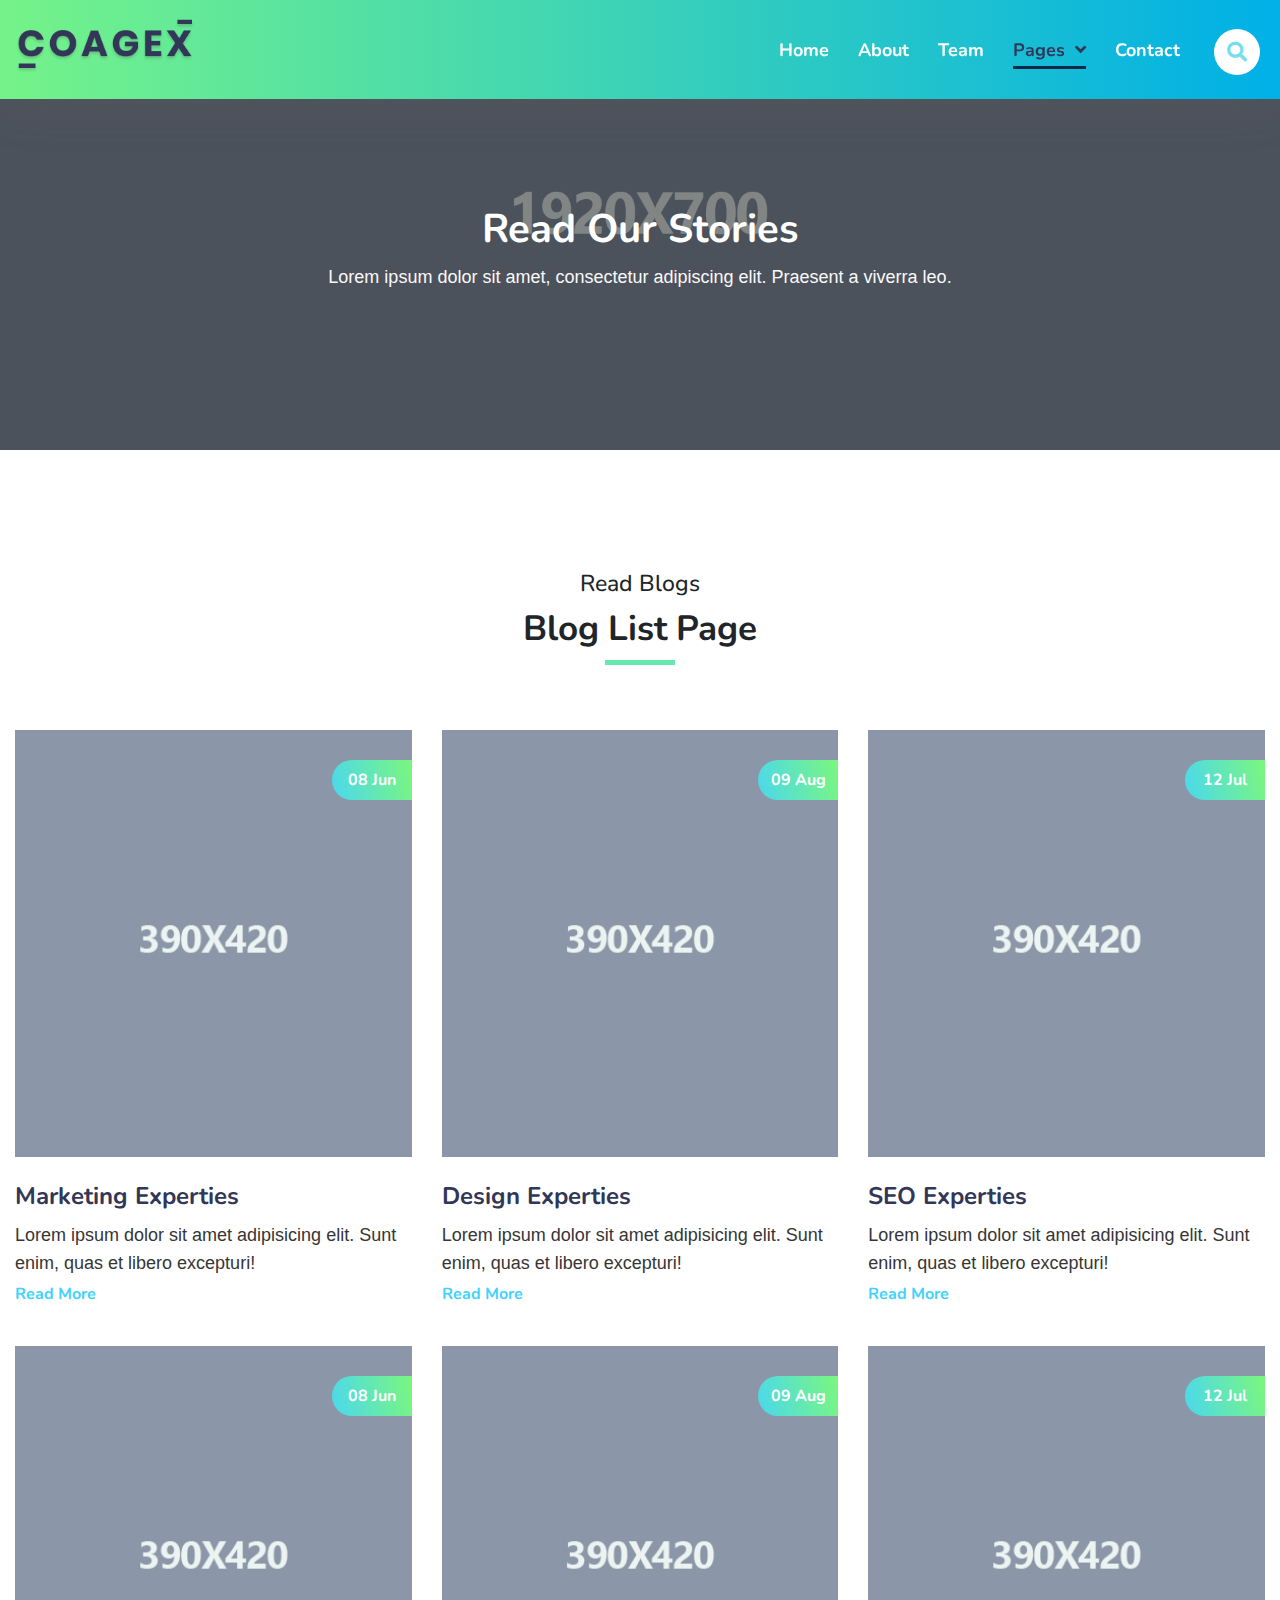
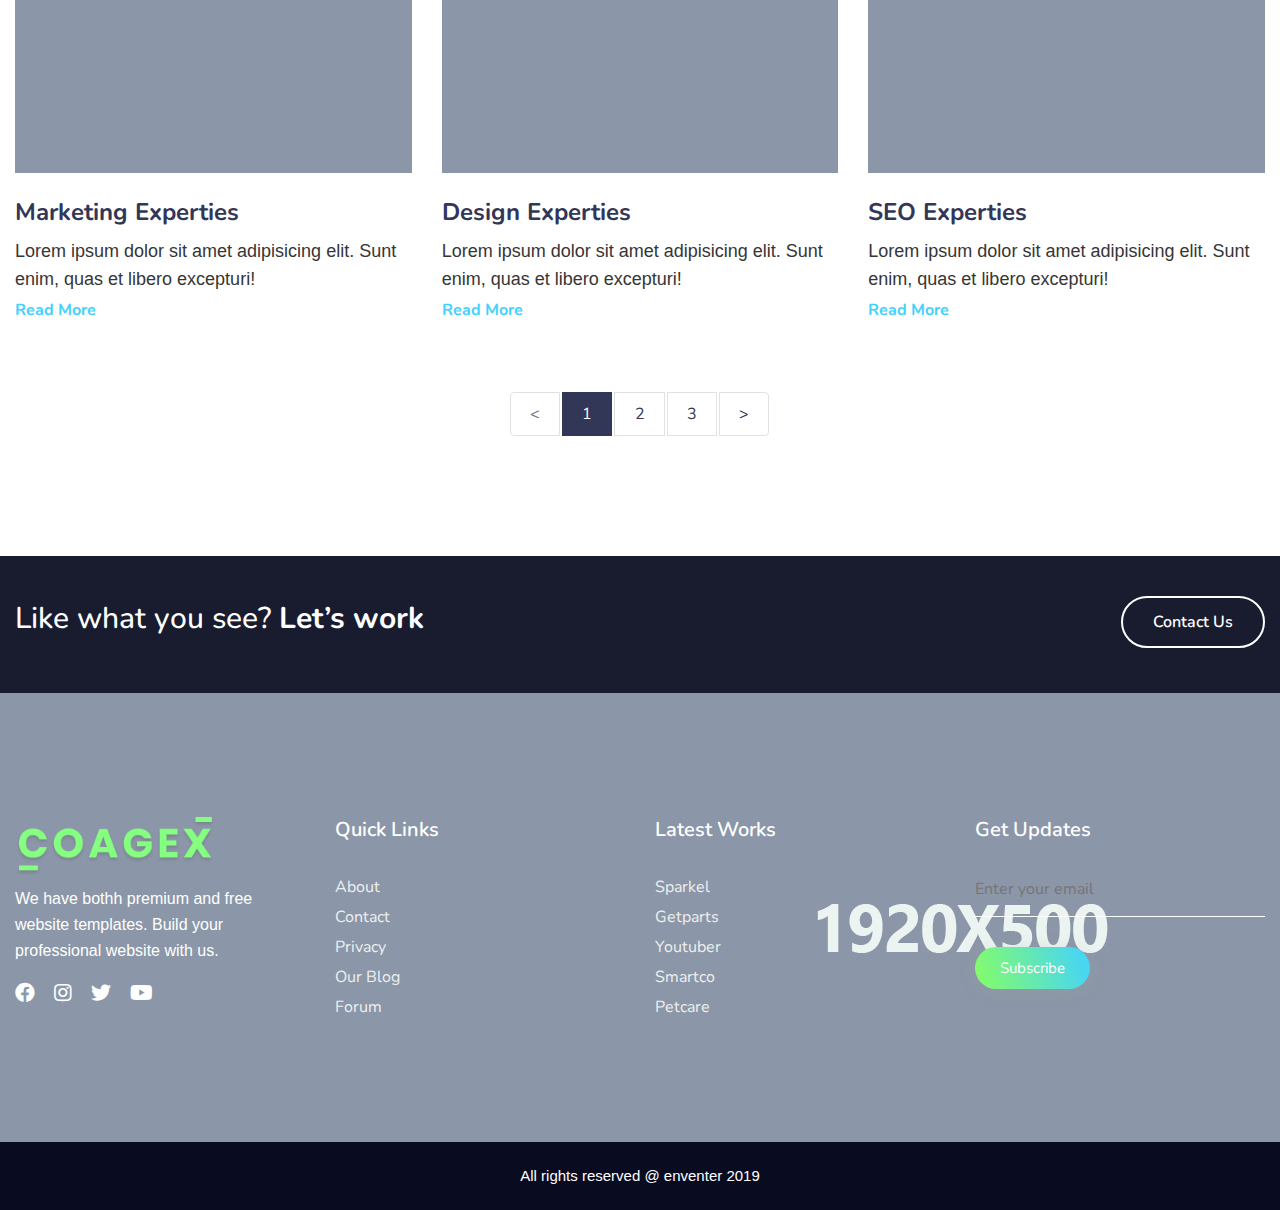
<file: blog.html>
<!doctype html>
<html lang="ZXX">

<head>
	<title>COAGEX - Creative Agency Template</title>
	<!-- Required meta tags -->
	<meta charset="utf-8">
	<meta name="viewport" content="width=device-width, initial-scale=1, shrink-to-fit=no">
	<meta name=description content="">
	<meta name=author content="Enventer">
	<link rel="icon" href="img/favicon.png" type="image/png">
	<!-- Bootstrap CSS -->
	<link rel="stylesheet" href="css/bootstrap.min.css">
	<!-- Fontawesome CSS -->
	<link rel="stylesheet" href="https://use.fontawesome.com/releases/v5.2.0/css/all.css">
	<!-- Google Font -->
	<link href="https://fonts.googleapis.com/css?family=Nunito:400,700,900&display=swap" rel="stylesheet">
	<!-- Meanmenu css -->
	<link rel="stylesheet" href="css/meanmenu.css">
	<!-- Animation CSS -->
	<link href="css/aos.min.css" rel="stylesheet">
	<!-- Slick Carousel CSS -->
	<link href="css/slick.css" rel="stylesheet">
	<!-- Main CSS -->
	<link rel="stylesheet" href="style.css">
	<link rel="stylesheet" href="css/responsive.css">
</head>

<body>
	<!--[if lt IE 8]>
<p class="browserupgrade">You are using an <strong>outdated</strong> browser. Please <a href="http://browsehappy.com/">upgrade your browser</a> to improve your experience.</p>
<![endif]-->


	<!--  Preloader Start
========================-->

	<div id='preloader'>
		<div id='status'>
			<img src='img/loading.gif' alt='LOADING....!!!!!' />
		</div>
	</div>
	<!--=========== Main Header Area ===============-->
	<header id="home">
		<div class="main-navigation-1">
			<div class="container">
				<div class="row">
					<!-- logo-area-->
					<div class="col-xl-2 col-lg-3 col-md-3">
						<div class="logo-area">
							<a href="index.html"><img src="img/logo.png" alt="enventer"></a>
						</div>
					</div>
					<!-- mainmenu-area-->
					<div class="col-xl-10 col-lg-9 col-md-9">
						<div class="main-menu f-right">
							<nav id="mobile-menu">
								<ul>
									<li>
										<a href="#">home</a>
									</li>
									<li>
										<a href="about-us.html">about</a>
									</li>
									<li>
										<a href="team.html">team</a>
									</li>
									<!-- dropdown menu-area-->
									<li>
										<a class="current" href="#" onclick="return false">pages <i class="fas fa-angle-down"></i>
										</a>
										<ul class="dropdown">
											<li><a href="about-us.html">about us</a></li>
											<li><a href="portfolio.html">portfolio</a></li>
											<li><a href="portfolio2.html">portfolio two</a></li>
											<li><a href="single-portfolio.html">single portfolio</a></li>
											<li><a href="blog.html">blog page</a></li>
											<li><a href="single-blog.html">single blog</a></li>
											<li><a href="single-blog2.html">single blog two</a></li>
											<li><a href="team.html">our team</a></li>
											<li><a href="contact.html">contact us</a></li>
											<li><a href="404.html">404 Page</a></li>
										</ul>
									</li>
									<li>
										<a href="contact.html">contact</a>
									</li>
								</ul>
							</nav>
						</div>
						<!-- mobile menu-->
						<div class="mobile-menu"></div>
						<!--Search-->
						<div class="search-box-area">
							<div id="search" class="fade">
								<a href="#" class="close-btn" id="close-search">
									<em class="fa fa-times"></em>
								</a>
								<input placeholder="what are you looking for?" id="searchbox" type="search" />
							</div>
							<div class="search-icon-area">
								<a href='#search'>
									<i class="fa fa-search"></i>
								</a>
							</div>
						</div>
					</div>
				</div>
			</div>
		</div>
	</header>
	<!-- =========Blog Image Area=========== -->
	<div class="blog-home-page">
		<div class="blog-hero-home">
			<div class="blog-home-text">
				<h1>read our stories</h1>
				<p>Lorem ipsum dolor sit amet, consectetur adipiscing elit. Praesent a viverra leo. </p>
			</div>
		</div>
		<div class="container">
			<div class="main-blog-list">
			<div class="row">
				<div class="col-xl-12">
					<div class="section-heading-3">
						<h4> read blogs</h4>
						<h3>blog list page</h3>
					</div>
				</div>
			</div>
				<div class="row">
					<!-- single blog-->
					<div class="col-xl-4 col-lg-4 col-md-4 col-sm-6">
						<div class="home-single-blog">
							<div class="s-blog-image">
								<img src="img/blog/1.jpg" alt="">
								<div class="blog-post-date">
									<span>08 jun</span>
								</div>
							</div>
							<div class="s-blog-content">
								<h4>Marketing Experties</h4>
								<p>Lorem ipsum dolor sit amet adipisicing elit. Sunt enim, quas et libero excepturi!</p>
								<a href="#">Read More</a>
							</div>
						</div>
					</div>
					<!-- single blog-->
					<div class="col-xl-4 col-lg-4 col-md-4 col-sm-6 margin-top-sb-30 margin-top-sb-30">
						<div class="home-single-blog">
							<div class="s-blog-image">
								<img src="img/blog/3.png" alt="">
								<div class="blog-post-date">
									<span>09 aug</span>
								</div>
							</div>
							<div class="s-blog-content">
								<h4>design Experties</h4>
								<p>Lorem ipsum dolor sit amet adipisicing elit. Sunt enim, quas et libero excepturi!</p>
								<a href="#">Read More</a>
							</div>
						</div>
					</div>
					<!-- single blog-->
					<div class="col-xl-4 col-lg-4 col-md-4 col-sm-6 margin-top-sb-30 margin-top-lb-30">
						<div class="home-single-blog">
							<div class="s-blog-image">
								<img src="img/blog/2.png" alt="">
								<div class="blog-post-date">
									<span>12 jul</span>
								</div>
							</div>
							<div class="s-blog-content">
								<h4>SEO Experties</h4>
								<p>Lorem ipsum dolor sit amet adipisicing elit. Sunt enim, quas et libero excepturi!</p>
								<a href="#">Read More</a>
							</div>
						</div>
					</div>
							<!-- single blog-->
					<div class="col-xl-4 col-lg-4 col-md-4 col-sm-6 default-margin-mt margin-top-sb-30 margin-top-lb-30">
						<div class="home-single-blog">
							<div class="s-blog-image">
								<img src="img/blog/2.png" alt="">
								<div class="blog-post-date">
									<span>08 jun</span>
								</div>
							</div>
							<div class="s-blog-content">
								<h4>Marketing Experties</h4>
								<p>Lorem ipsum dolor sit amet adipisicing elit. Sunt enim, quas et libero excepturi!</p>
								<a href="#">Read More</a>
							</div>
						</div>
					</div>
					<!-- single blog-->
					<div class="col-xl-4 col-lg-4 col-md-4 col-sm-6 default-margin-mt margin-top-sb-30 margin-top-lb-30">
						<div class="home-single-blog">
							<div class="s-blog-image">
								<img src="img/blog/1.jpg" alt="">
								<div class="blog-post-date">
									<span>09 aug</span>
								</div>
							</div>
							<div class="s-blog-content">
								<h4>design Experties</h4>
								<p>Lorem ipsum dolor sit amet adipisicing elit. Sunt enim, quas et libero excepturi!</p>
								<a href="#">Read More</a>
							</div>
						</div>
					</div>
					<!-- single blog-->
					<div class="col-xl-4 col-lg-4 col-md-4 col-sm-6 default-margin-mt margin-top-sb-30 margin-top-lb-30">
						<div class="home-single-blog">
							<div class="s-blog-image">
								<img src="img/blog/3.png" alt="">
								<div class="blog-post-date">
									<span>12 jul</span>
								</div>
							</div>
							<div class="s-blog-content">
								<h4>SEO Experties</h4>
								<p>Lorem ipsum dolor sit amet adipisicing elit. Sunt enim, quas et libero excepturi!</p>
								<a href="#">Read More</a>
							</div>
						</div>
					</div>
				</div>
				<!-- Pagination -->
				<div class="col-xl-12">
					<div class="next-previous-page">
						<nav aria-label="...">
							<ul class="pagination">
								<li class="page-item disabled">
									<a class="page-link" href="#" tabindex="-1"> &#60; </a></li>
								<li class="page-item active"><a class="page-link" href="#">1 <span class="sr-only">(current)</span></a></li>
								<li class="page-item">
									<a class="page-link" href="#">2</a>
								</li>
								<li class="page-item"><a class="page-link" href="#">3</a></li>
								<li class="page-item">
									<a class="page-link" href="#">&#62;</a>
								</li>
							</ul>
						</nav>
					</div>
				</div>
			</div>
		</div>
	</div>
	<!-- =========Call to Action=========== -->
	<div class="callto-action">
		<div class="container">
			<div class="row">
				<div class="col-xl-8 col-lg-8 col-md-8 col-sm-7">
					<div class="callto-action-text">
						<h5>Like what you see? <span>Let’s work</span> </h5>
					</div>
				</div>
				<div class="col-xl-4 col-lg-4 col-md-4 col-sm-5">
					<div class="callto-action-btn">
						<a href="#">contact us</a>
					</div>
				</div>
			</div>
		</div>
	</div>
	<!-- =========Footer Area=========== -->
	<section id="footer-fixed">
		<div class="big-footer">
			<div class="container">
				<div class="row">
					<!--footer logo-->
					<div class="col-xl-3 col-lg-3 col-md-3 col-sm-6">
						<div class="footer-logo">
							<a href="#">
								<img src="img/footer-logo.png" alt="">
							</a>
							<p> We have bothh premium and free website templates. Build your professional website with us.</p>
						</div>
						<!--footer social-->
						<div class="social">
							<ul>
								<li><a class="footer-socials" href="#"><i class="fab fa-facebook"></i></a></li>
								<li><a class="footer-socials" href="#"><i class="fab fa-instagram"></i></a></li>
								<li><a class="footer-socials" href="#"><i class="fab fa-twitter"></i></a></li>
								<li><a class="footer-socials" href="#"><i class="fab fa-youtube"></i></a></li>
							</ul>
						</div>
					</div>
					<!--footer quick links-->
					<div class="col-xl-3 col-lg-3 col-md-3 col-sm-6">
						<div class="footer-heading">
							<h3>quick links</h3>
						</div>
						<div class="footer-content">
							<ul>
								<li><a href="">about</a></li>
								<li><a href="">contact</a></li>
								<li><a href="">privacy</a></li>
								<li><a href="">our blog</a></li>
								<li><a href="">forum</a></li>
							</ul>
						</div>
					</div>
					<!--footer latest work-->
					<div class="col-xl-3 col-lg-3 col-md-3 col-sm-6">
						<div class="footer-heading">
							<h3>Latest works</h3>
						</div>
						<div class="footer-content">
							<ul>
								<li><a href="">sparkel</a></li>
								<li><a href="">getparts</a></li>
								<li><a href="">youtuber</a></li>
								<li><a href="">smartco</a></li>
								<li><a href="">petcare</a></li>
							</ul>
						</div>
					</div>
					<!--footer subscribe-->
					<div class="col-xl-3 col-lg-3 col-md-3 col-sm-6">
						<div class="footer-heading">
							<h3>Get Updates</h3>
						</div>
						<div class="footer-content footer-cont-mar-40">
							<form action="#">
								<input id="leadgenaration" type="email" placeholder="Enter your email">
								<input id="subscribe" type="submit" value="Subscribe">
							</form>
						</div>
					</div>
				</div>
			</div>
		</div>
		<!--copyright-->
		<footer>
			<p>All rights reserved @ enventer 2019</p>
		</footer>
	</section>
	<!-- Jquery JS -->
	<script src="js/vendor/jquery-2.2.4.min.js"></script>
	<!-- Proper JS -->
	<script src="js/popper.min.js"></script>
	<!-- Bootstrap Js -->
	<script src="js/bootstrap.min.js"></script>
	<!-- Video popup Js -->
	<script src="js/magnific-popup.min.js"></script>
	<!-- Waypoint Up Js -->
	<script src="js/waypoints.min.js"></script>
	<!-- Counter Up Js -->
	<script src="js/counterup.min.js"></script>
	<!-- Meanmenu Js -->
	<script src="js/meanmenu.min.js"></script>
	<!-- Animation Js -->
	<script src="js/aos.min.js"></script>
	<!-- Filtering Js -->
	<script src="js/isotope.min.js"></script>
	<!-- Background Move Js -->
	<script src="js/jquery.backgroundMove.js"></script>
	<!-- Slick Carousel Js -->
	<script src="js/slick.min.js"></script>
	<!-- ScrollUp Js -->
	<script src="js/scrollUp.js"></script>
	<!-- Main Js -->
	<script src="js/main.js"></script>
</body>

</html>
</file>
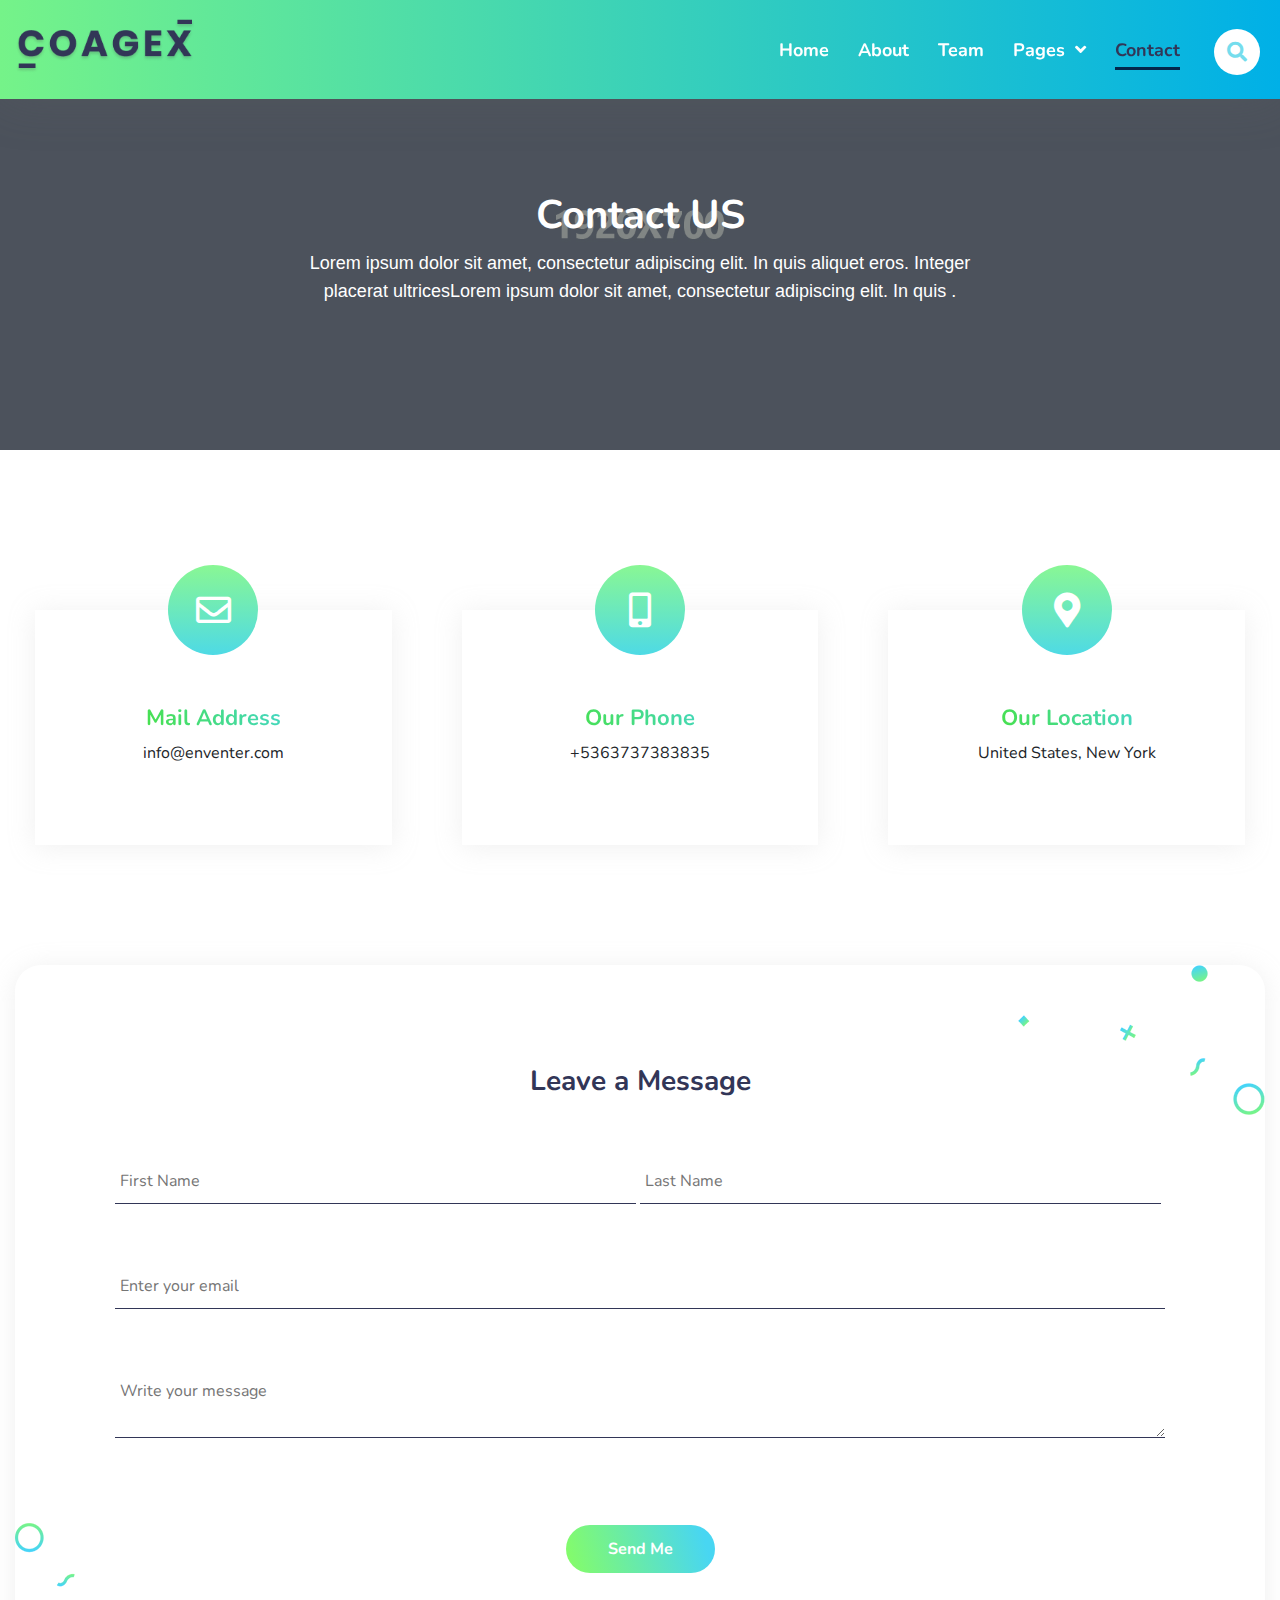
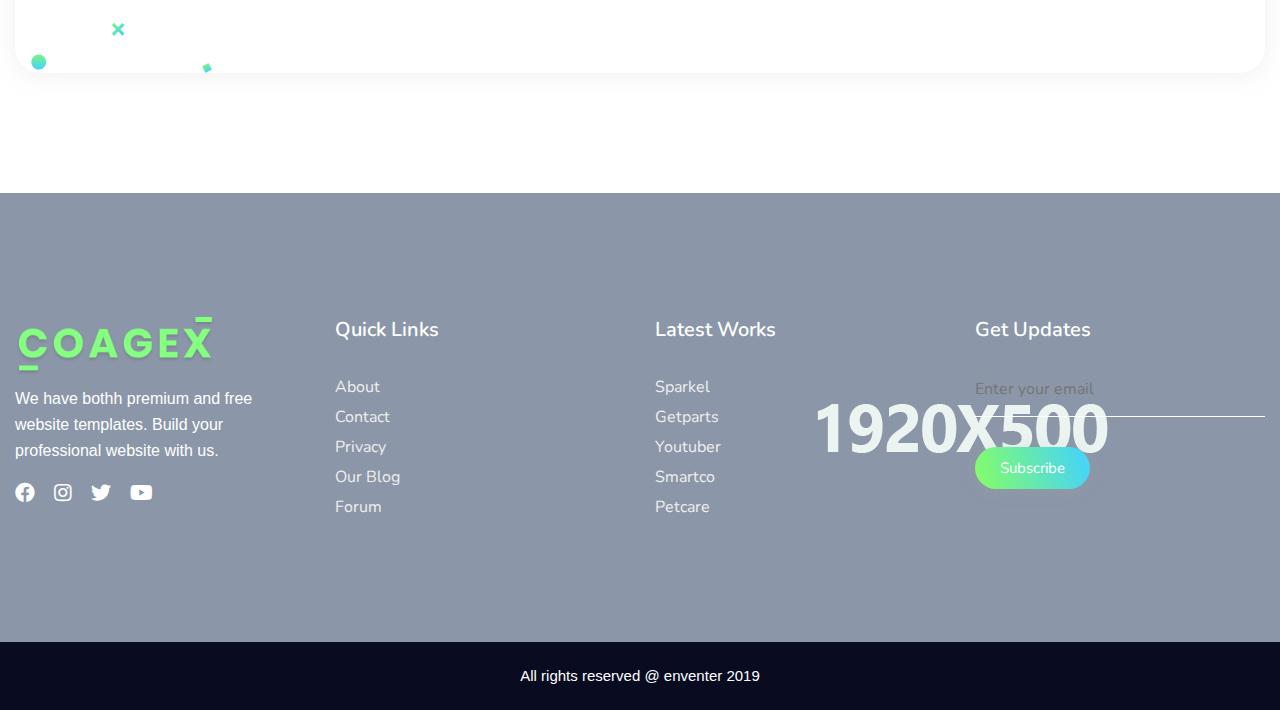
<file: contact.html>
<!doctype html>
<html lang="ZXX">

<head>
	<title>C0AGEX - Creative Agency Template</title>
	<!-- Required meta tags -->
	<meta charset="utf-8">
	<meta name="viewport" content="width=device-width, initial-scale=1, shrink-to-fit=no">
	<meta name=description content="">
	<meta name=author content="Enventer">
	<link rel="icon" href="img/favicon.png" type="image/png">
	<!-- Bootstrap CSS -->
	<link rel="stylesheet" href="css/bootstrap.min.css">
	<!-- Fontawesome CSS -->
	<link rel="stylesheet" href="https://use.fontawesome.com/releases/v5.2.0/css/all.css">
	<!-- Google Font -->
	<link href="https://fonts.googleapis.com/css?family=Nunito:400,700,900&display=swap" rel="stylesheet">
	<!-- Meanmenu css -->
	<link rel="stylesheet" href="css/meanmenu.css">
	<!-- Animation CSS -->
	<link href="css/aos.min.css" rel="stylesheet">
	<!-- Slick Carousel CSS -->
	<link href="css/slick.css" rel="stylesheet">
	<!-- Main CSS -->
	<link rel="stylesheet" href="style.css">
	<link rel="stylesheet" href="css/responsive.css">
</head>

<body>
	<!--[if lt IE 8]>
<p class="browserupgrade">You are using an <strong>outdated</strong> browser. Please <a href="http://browsehappy.com/">upgrade your browser</a> to improve your experience.</p>
<![endif]-->


	<!--  Preloader Start
========================-->

	<div id='preloader'>
		<div id='status'>
			<img src='img/loading.gif' alt='LOADING....!!!!!' />
		</div>
	</div>

	<!--=========== Main Header area ===============-->
	<header id="home">
		<div class="main-navigation-1">
			<div class="container">
				<div class="row">
					<!-- logo-area-->
					<div class="col-xl-2 col-lg-3 col-md-3">
						<div class="logo-area">
							<a href="index.html"><img src="img/logo.png" alt="enventer"></a>
						</div>
					</div>
					<!-- mainmenu-area-->
					<div class="col-xl-10 col-lg-9 col-md-9">
						<div class="main-menu f-right">
							<nav id="mobile-menu">
								<ul>
									<li>
										<a href="#" >home</a>
									</li>
									<li>
										<a href="about-us.html">about</a>
									</li>
									<li>
										<a href="team.html">team</a>
									</li>
									<!-- dropdown menu-area-->
									<li>
										<a href="#" onclick="return false">pages <i class="fas fa-angle-down"></i>
										</a>
										<ul class="dropdown">
											<li><a href="about-us.html">about us</a></li>
											<li><a href="portfolio.html">portfolio</a></li>
											<li><a href="portfolio2.html">portfolio two</a></li>
											<li><a href="single-portfolio.html">single portfolio</a></li>
											<li><a href="blog.html">blog page</a></li>
											<li><a href="single-blog.html">single blog</a></li>
											<li><a href="single-blog2.html">single blog two</a></li>
											<li><a href="team.html">our team</a></li>
											<li><a href="contact.html">contact us</a></li>
											<li><a href="404.html">404 Page</a></li>
										</ul>
									</li>
									<li>
										<a class="current" href="contact.html">contact</a>
									</li>
								</ul>
							</nav>
						</div>
						<!-- mobile menu-->
						<div class="mobile-menu"></div>
						<!--Search-->
						<div class="search-box-area">
							<div id="search" class="fade">
								<a href="#" class="close-btn" id="close-search">
									<em class="fa fa-times"></em>
								</a>
								<input placeholder="what are you looking for?" id="searchbox" type="search" />
							</div>
							<div class="search-icon-area">
								<a href='#search'>
									<i class="fa fa-search"></i>
								</a>
							</div>
						</div>
					</div>
				</div>
			</div>
		</div>
	</header>
	<!-- =========Contact Image Area=========== -->
	<div class="contact-hero-banner">
		<div class="contact-banner-text">
			<h1>Contact US</h1>
			<p>Lorem ipsum dolor sit amet, consectetur adipiscing elit. In quis aliquet eros. Integer <br> placerat ultricesLorem ipsum dolor sit amet, consectetur adipiscing elit. In quis .</p>
		</div>
	</div>
	<div class="contactus-area">
		<div class="container">
			<div class="single-contact-area">
				<div class="row">
					<!--single contact-->
					<div class="col-xl-4 col-lg-4 col-md-4 col-sm-6">
						<div class="single-contact-info">
							<div class="info-icon">
								<i class="far fa-envelope"></i>
							</div>
							<div class="info-content">
								<h6>Mail address</h6>
								<span>info@enventer.com</span>
							</div>
						</div>
					</div>
					<!--single contact-->
					<div class="col-xl-4 col-lg-4 col-md-4 col-sm-6 margin-top-sb-30">
						<div class="single-contact-info">
							<div class="info-icon">
								<i class="fas fa-mobile-alt"></i>
							</div>
							<div class="info-content">
								<h6>Our Phone</h6>
								<span>+5363737383835</span>
							</div>
						</div>
					</div>
					<!--single contact-->
					<div class="col-xl-4 col-lg-4 col-md-4 col-sm-6 margin-top-sb-30">
						<div class="single-contact-info large-mb-d">
							<div class="info-icon">
								<i class="fas fa-map-marker-alt"></i>
							</div>
							<div class="info-content">
								<h6>Our Location</h6>
								<span>United States, New York</span>
							</div>
						</div>
					</div>
				</div>
			</div>
			<!--contact form area-->
			<div class="row">
				<div class="col-xl-12">
					<div class="contact-form-area">
						<!--contact left bg-->
						<div class="contact-left-bg">
							<img src="img/contact-p-2.png" alt="">
						</div>
						<div class="contact-form-heading">
							<h3>Leave a Message</h3>
						</div>
						<div class="contact-form">
							<form action="#">
								<input type="text" placeholder="First Name">
								<input class="margin-top-lb-30 margin-top-sb-30" type="text" placeholder="Last Name">
								<input type="email" placeholder="Enter your email">
								<textarea placeholder="Write your message"></textarea>
								<div class="send-btn">
									<input type="submit" value="send me" id="formsend">
								</div>
							</form>
						</div>
						<!--contact right bg-->
						<div class="contact-right-bg">
							<img src="img/contact-p-1.png" alt="">
						</div>
					</div>
				</div>
			</div>
		</div>
	</div>
	<!-- =========Footer Area=========== -->
	<section id="footer-fixed">
		<div class="big-footer">
			<div class="container">
				<div class="row">
					<div class="col-xl-3 col-lg-3 col-md-3 col-sm-6">
						<div class="footer-logo">
							<a href="#">
								<img src="img/footer-logo.png" alt="">
							</a>
							<p> We have bothh premium and free website templates. Build your professional website with us.</p>
						</div>
						<div class="social">
							<ul>
								<li><a class="footer-socials" href="#"><i class="fab fa-facebook"></i></a></li>
								<li><a class="footer-socials" href="#"><i class="fab fa-instagram"></i></a></li>
								<li><a class="footer-socials" href="#"><i class="fab fa-twitter"></i></a></li>
								<li><a class="footer-socials" href="#"><i class="fab fa-youtube"></i></a></li>
							</ul>
						</div>
					</div>
					<div class="col-xl-3 col-lg-3 col-md-3 col-sm-6">
						<div class="footer-heading">
							<h3>quick links</h3>
						</div>
						<div class="footer-content">
							<ul>
								<li><a href="">about</a></li>
								<li><a href="">contact</a></li>
								<li><a href="">privacy</a></li>
								<li><a href="">our blog</a></li>
								<li><a href="">forum</a></li>
							</ul>
						</div>
					</div>
					<div class="col-xl-3 col-lg-3 col-md-3 col-sm-6">
						<div class="footer-heading">
							<h3>Latest works</h3>
						</div>
						<div class="footer-content">
							<ul>
								<li><a href="">sparkel</a></li>
								<li><a href="">getparts</a></li>
								<li><a href="">youtuber</a></li>
								<li><a href="">smartco</a></li>
								<li><a href="">petcare</a></li>
							</ul>
						</div>
					</div>
					<div class="col-xl-3 col-lg-3 col-md-3 col-sm-6">
						<div class="footer-heading">
							<h3>Get Updates</h3>
						</div>
						<div class="footer-content footer-cont-mar-40">
							<form action="#">
								<input id="leadgenaration" type="email" placeholder="Enter your email">
								<input id="subscribe" type="submit" value="Subscribe">
							</form>
						</div>
					</div>
				</div>
			</div>
		</div>
		<!--copyright-->
		<footer>
			<p>All rights reserved @ enventer 2019</p>
		</footer>
	</section>
	<!-- Jquery JS -->
	<script src="js/vendor/jquery-2.2.4.min.js"></script>
	<!-- Proper JS -->
	<script src="js/popper.min.js"></script>
	<!-- Bootstrap Js -->
	<script src="js/bootstrap.min.js"></script>
	<!-- Video popup Js -->
	<script src="js/magnific-popup.min.js"></script>
	<!-- Waypoint Up Js -->
	<script src="js/waypoints.min.js"></script>
	<!-- Counter Up Js -->
	<script src="js/counterup.min.js"></script>
	<!-- Meanmenu Js -->
	<script src="js/meanmenu.min.js"></script>
	<!-- Animation Js -->
	<script src="js/aos.min.js"></script>
	<!-- Filtering Js -->
	<script src="js/isotope.min.js"></script>
	<!-- Background Move Js -->
	<script src="js/jquery.backgroundMove.js"></script>
	<!-- Slick Carousel Js -->
	<script src="js/slick.min.js"></script>
	<!-- ScrollUp Js -->
	<script src="js/scrollUp.js"></script>
	<!-- Main Js -->
	<script src="js/main.js"></script>
</body>

</html>
</file>
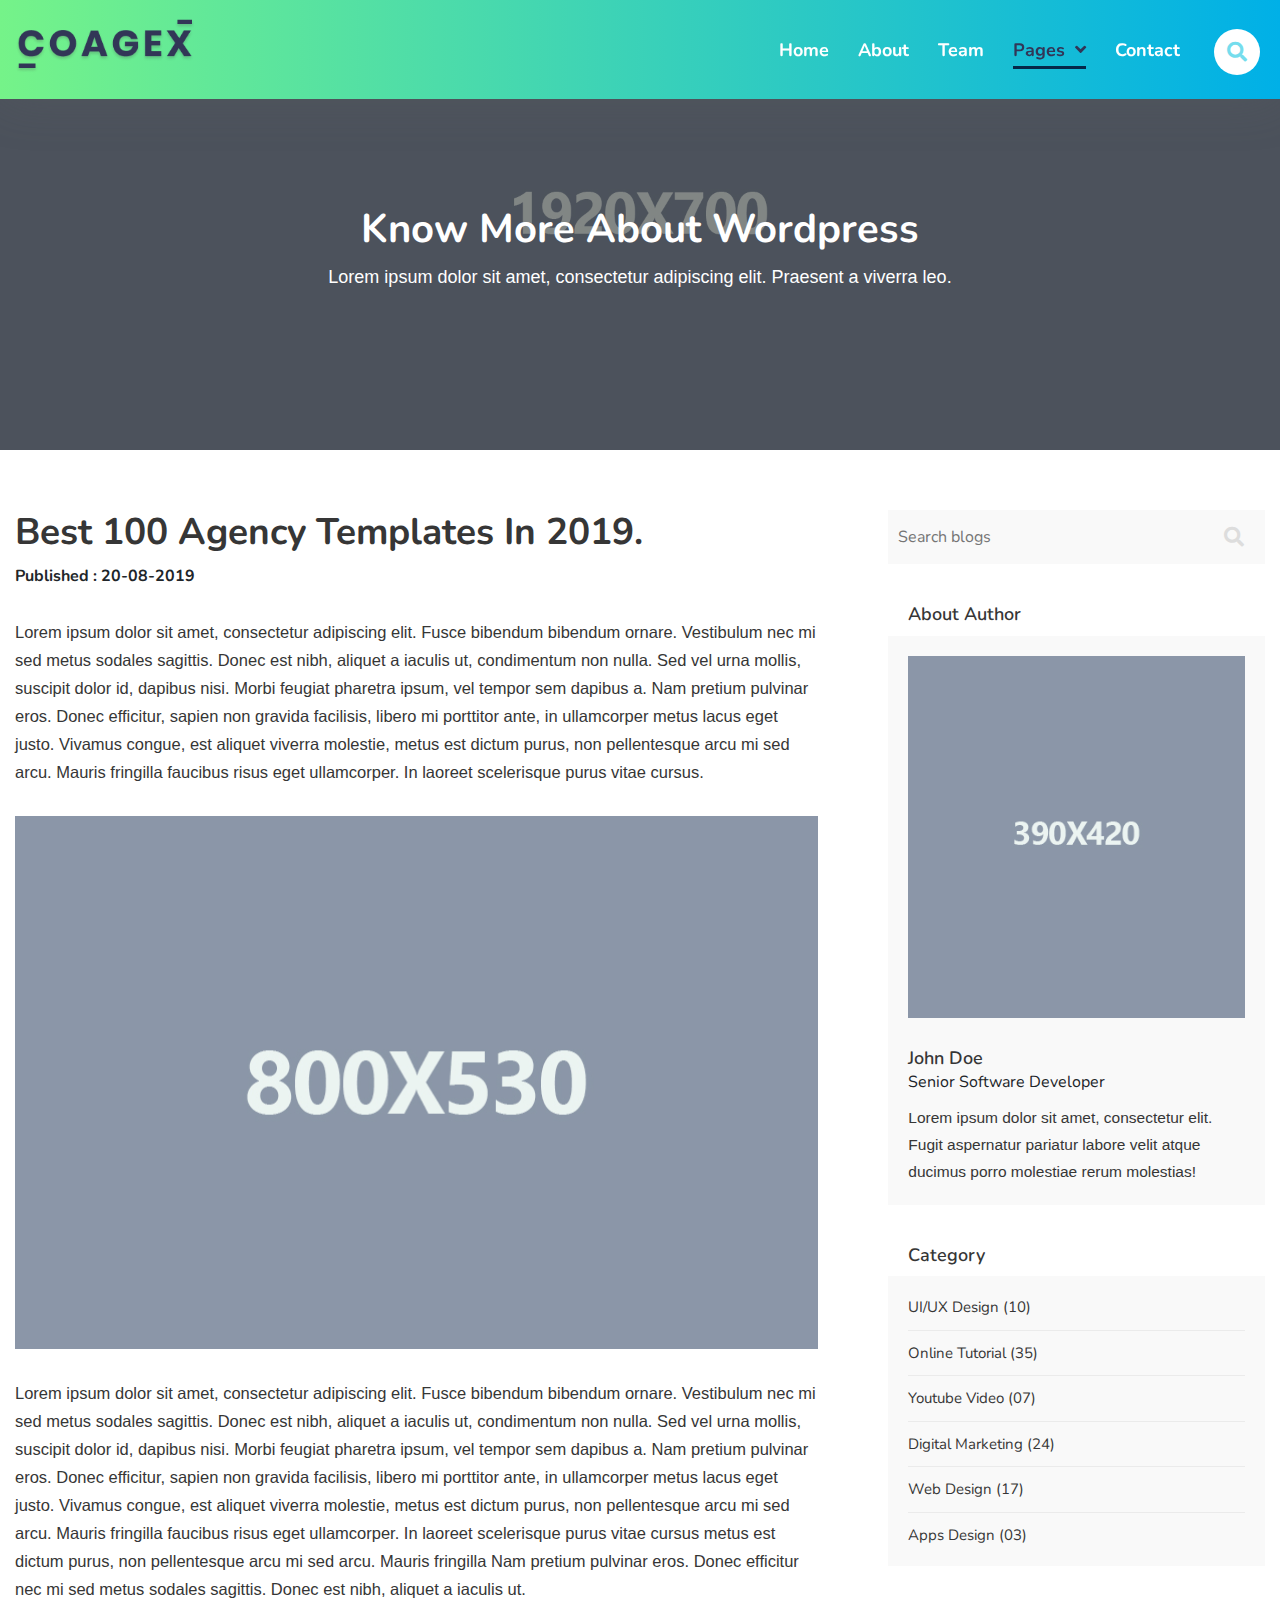
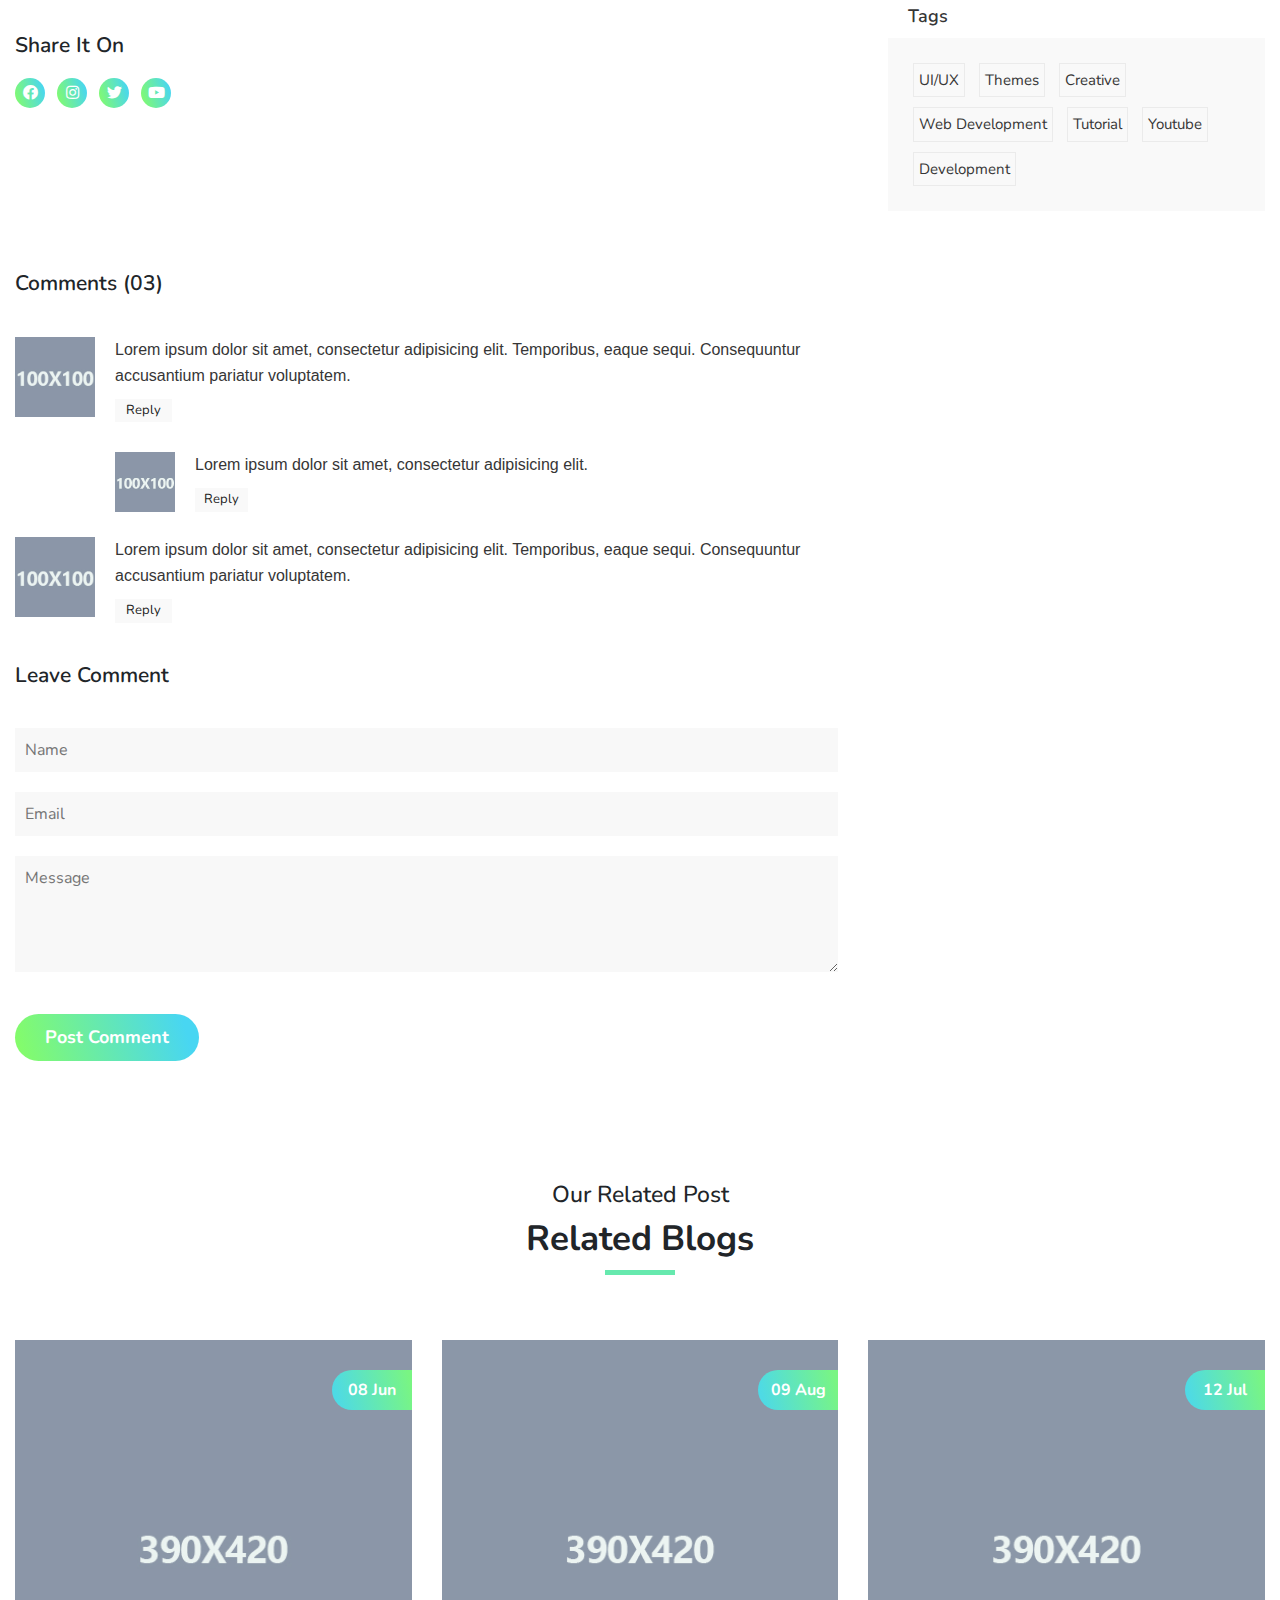
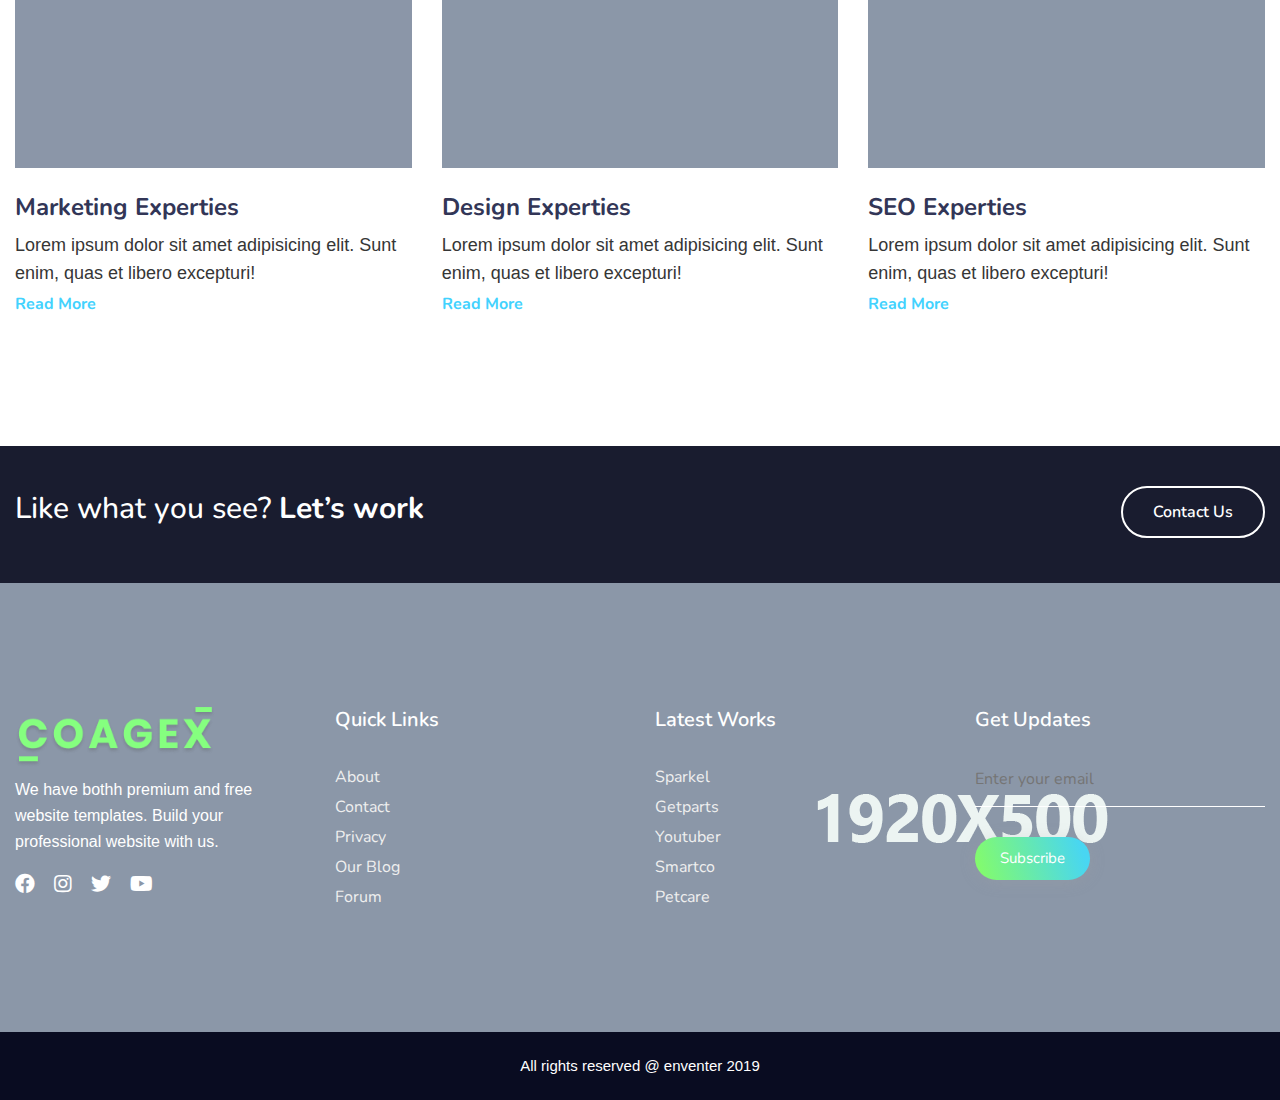
<file: single-blog.html>
<!doctype html>
<html lang="ZXX">

<head>
	<title>COAGEX - Creative Agency Template</title>
	<!-- Required meta tags -->
	<meta charset="utf-8">
	<meta name="viewport" content="width=device-width, initial-scale=1, shrink-to-fit=no">
	<meta name=description content="">
	<meta name=author content="Enventer">
	<meta name="robots" content="noindex, nofollow">
	<link rel="icon" href="img/favicon.png" type="image/png">
	<!-- Bootstrap CSS -->
	<link rel="stylesheet" href="css/bootstrap.min.css">
	<!-- Fontawesome CSS -->
	<link rel="stylesheet" href="https://use.fontawesome.com/releases/v5.2.0/css/all.css">
	<!-- Google Font -->
	<link href="https://fonts.googleapis.com/css?family=Nunito:400,700,900&display=swap" rel="stylesheet">
	<!-- Meanmenu css -->
	<link rel="stylesheet" href="css/meanmenu.css">
	<!-- Animation CSS -->
	<link href="css/aos.min.css" rel="stylesheet">
	<!-- Slick Carousel CSS -->
	<link href="css/slick.css" rel="stylesheet">
	<!-- Main CSS -->
	<link rel="stylesheet" href="style.css">
	<link rel="stylesheet" href="css/responsive.css">
</head>

<body>
	<!--[if lt IE 8]>
<p class="browserupgrade">You are using an <strong>outdated</strong> browser. Please <a href="http://browsehappy.com/">upgrade your browser</a> to improve your experience.</p>
<![endif]-->


	<!--  Preloader Start
========================-->

	<div id='preloader'>
		<div id='status'>
			<img src='img/loading.gif' alt='LOADING....!!!!!' />
		</div>
	</div>

	<!--=========== Main Header area ===============-->
	<header id="home">
		<div class="main-navigation-1">
			<div class="container">
				<div class="row">
					<!-- logo-area-->
					<div class="col-xl-2 col-lg-3 col-md-3">
						<div class="logo-area">
							<a href="index.html"><img src="img/logo.png" alt="enventer"></a>
						</div>
					</div>
					<!-- mainmenu-area-->
					<div class="col-xl-10 col-lg-9 col-md-9">
						<div class="main-menu f-right">
							<nav id="mobile-menu">
								<ul>
									<li>
										<a href="#">home</a>
									</li>
									<li>
										<a href="about-us.html">about</a>
									</li>
									<li>
										<a href="team.html">team</a>
									</li>
									<!-- dropdown menu-area-->
									<li>
										<a class="current" href="#" onclick="return false">pages <i class="fas fa-angle-down"></i>
										</a>
										<ul class="dropdown">
											<li><a href="about-us.html">about us</a></li>
											<li><a href="portfolio.html">portfolio</a></li>
											<li><a href="portfolio2.html">portfolio two</a></li>
											<li><a href="single-portfolio.html">single portfolio</a></li>
											<li><a href="blog.html">blog page</a></li>
											<li><a href="single-blog.html">single blog</a></li>
											<li><a href="single-blog2.html">single blog two</a></li>
											<li><a href="team.html">our team</a></li>
											<li><a href="contact.html">contact us</a></li>
											<li><a href="404.html">404 Page</a></li>
										</ul>
									</li>
									<li>
										<a href="contact.html">contact</a>
									</li>
								</ul>
							</nav>
						</div>
						<!-- mobile menu-->
						<div class="mobile-menu"></div>
						<!--Search-->
						<div class="search-box-area">
							<div id="search" class="fade">
								<a href="#" class="close-btn" id="close-search">
									<em class="fa fa-times"></em>
								</a>
								<input placeholder="what are you looking for?" id="searchbox" type="search" />
							</div>
							<div class="search-icon-area">
								<a href='#search'>
									<i class="fa fa-search"></i>
								</a>
							</div>
						</div>
					</div>
				</div>
			</div>
		</div>
	</header>
	<!-- =========Single Blog Image Area=========== -->
	<div class="blog-hero-banner">
		<div class="blog-hero-banner-text">
			<h1>Know more about wordpress</h1>
			<p>Lorem ipsum dolor sit amet, consectetur adipiscing elit. Praesent a viverra leo. </p>
		</div>
	</div>
	<div class="blog-body">
		<div class="container">
			<div class="row">
				<div class="col-xl-8 col-lg-8 col-md-8 col-sm-12">
					<!--=============Left Side Bar==============-->
					<div class="left-side">
						<div class="blog-post-heading">
							<h1>best 100 Agency templates in 2019.</h1>
							<span class="publishe-date">published : 20-08-2019</span>
						</div>
						<!--single blog content-->
						<div class="blog-body-content">
							<p>Lorem ipsum dolor sit amet, consectetur adipiscing elit. Fusce bibendum bibendum ornare. Vestibulum nec mi sed metus sodales sagittis. Donec est nibh, aliquet a iaculis ut, condimentum non nulla. Sed vel urna mollis, suscipit dolor id, dapibus nisi. Morbi feugiat pharetra ipsum, vel tempor sem dapibus a. Nam pretium pulvinar eros. Donec efficitur, sapien non gravida facilisis, libero mi porttitor ante, in ullamcorper metus lacus eget justo. Vivamus congue, est aliquet viverra molestie, metus est dictum purus, non pellentesque arcu mi sed arcu. Mauris fringilla faucibus risus eget ullamcorper. In laoreet scelerisque purus vitae cursus.
							</p>
							<!--single blog middle image-->
							<div class="blog-inner">
								<img src="img/blog/blog-inner.jpg" alt="">
							</div>
							<p>Lorem ipsum dolor sit amet, consectetur adipiscing elit. Fusce bibendum bibendum ornare. Vestibulum nec mi sed metus sodales sagittis. Donec est nibh, aliquet a iaculis ut, condimentum non nulla. Sed vel urna mollis, suscipit dolor id, dapibus nisi. Morbi feugiat pharetra ipsum, vel tempor sem dapibus a. Nam pretium pulvinar eros. Donec efficitur, sapien non gravida facilisis, libero mi porttitor ante, in ullamcorper metus lacus eget justo. Vivamus congue, est aliquet viverra molestie, metus est dictum purus, non pellentesque arcu mi sed arcu. Mauris fringilla faucibus risus eget ullamcorper. In laoreet scelerisque purus vitae cursus metus est dictum purus, non pellentesque arcu mi sed arcu. Mauris fringilla Nam pretium pulvinar eros. Donec efficitur nec mi sed metus sodales sagittis. Donec est nibh, aliquet a iaculis ut.
							</p>
							<!--single blog social share-->
							<div class="blog-share">
								<h4>Share It on</h4>
								<ul>
									<li><a class="footer-socials" href="#"><i class="fab fa-facebook"></i></a></li>
									<li><a class="footer-socials" href="#"><i class="fab fa-instagram"></i></a></li>
									<li><a class="footer-socials" href="#"><i class="fab fa-twitter"></i></a></li>
									<li><a class="footer-socials" href="#"><i class="fab fa-youtube"></i></a></li>
								</ul>
							</div>
						</div>
					</div>
				</div>
				<!--=============Right Side Bar==============-->
				<div class="col-xl-4 col-lg-4 col-md-4 col-sm-12">
					<div class="right-side">
						<!--single blog search-->
						<div class="blog-search">
							<form action="#">
								<input type="search" id="blog-search" placeholder="Search blogs">
								<button type="submit" class="blog-search-icon-small"><i class="fas fa-search"></i></button>

							</form>
						</div>
						<!--single blog author-->
						<div class="author-profile">
							<h3>about author</h3>
							<div class="author-content">
								<img src="img/blog/author.jpg" alt="">
								<h4>john doe</h4>
								<span class="designation">Senior software Developer</span>
								<p>Lorem ipsum dolor sit amet, consectetur elit. Fugit aspernatur pariatur labore velit atque ducimus porro molestiae rerum molestias!</p>
							</div>
						</div>
						<!--single blog category-->
						<div class="main-category">
							<h3>Category</h3>
							<div class="category-list">
								<ul>
									<li><a href="">UI/UX Design <span>(10)</span></a></li>
									<li><a href="">online tutorial <span>(35)</span></a></li>
									<li><a href="">youtube video <span>(07)</span></a></li>
									<li><a href="">digital marketing <span>(24)</span></a></li>
									<li><a href="">web design <span>(17)</span></a></li>
									<li><a href="">apps design <span>(03)</span></a></li>
								</ul>
							</div>
						</div>
						<!--single blog tag-->
						<div class="main-tags">
							<h3>Tags</h3>
							<div class="tag-list">
								<ul>
									<li><a href="">UI/UX</a></li>
									<li><a href="">Themes</a></li>
									<li><a href="">Creative</a></li>
									<li><a href="">Web Development</a></li>
									<li><a href="">tutorial</a></li>
									<li><a href="">youtube</a></li>
									<li><a href="">development</a></li>
								</ul>
							</div>
						</div>
					</div>
				</div>
			</div>
			<!-- single blog comments area-->
			<div class="row">
				<div class="col-xl-8 col-lg-8 col-md-12 col-sm-12">
					<div class="blog-comments-area">
						<div class="comment-heading">
							<h4>Comments (03)</h4>
						</div>
						<!--single blog coment text-->
						<div class="commnet-text">
							<div class="single-comment">
								<div class="image-box">
									<img src="img/blog/thumb2.jpg" alt="">
								</div>
								<div class="text-box">
									<p>Lorem ipsum dolor sit amet, consectetur adipisicing elit. Temporibus, eaque sequi. Consequuntur accusantium pariatur voluptatem.</p>
									<a href="#" class="replay">reply</a>
									<div class="nesting-reply">
										<div class="image-box">
											<img src="img/blog/thumb1.jpg" alt="">
										</div>
										<div class="text-box">
											<p>Lorem ipsum dolor sit amet, consectetur adipisicing elit. </p>
											<a href="#" class="replay">reply</a>
										</div>
									</div>
								</div>
							</div>
							<div class="single-comment">
								<div class="image-box">
									<img src="img/blog/thumb3.jpg" alt="">
								</div>
								<div class="text-box">
									<p>Lorem ipsum dolor sit amet, consectetur adipisicing elit. Temporibus, eaque sequi. Consequuntur accusantium pariatur voluptatem.</p>
									<a href="#" class="replay">reply</a>
								</div>
							</div>
						</div>
					</div>
				</div>
			</div>
			<!--single blog form-->
			<div class="row">
				<div class="col-xl-8 col-lg-8 col-md-8 col-sm-12">
					<div class="comment-heading">
						<h4>leave comment</h4>
					</div>
					<div class="comment-field">
						<form action="#">
							<input type="text" placeholder="Name">
							<input type="email" placeholder="Email">
							<textarea cols="30" rows="4" placeholder="Message"></textarea>
							<button type="submit" id="postcomment">post comment</button>
						</form>
					</div>
				</div>
			</div>
		</div>
	</div>

	<!-- =========Blog area=========== -->
	<section>
		<div class="blog-area">
			<div class="container">
				<div class="row">
					<!--section heading-->
					<div class="col-xl-12 col-lg-12 col-md-12">
						<div class="section-heading-3">
							<h4> our related post</h4>
							<h3>related Blogs</h3>
						</div>
					</div>
				</div>
				<div class="row">
					<!-- single blog-->
					<div class="col-xl-4 col-lg-4 col-md-4 col-sm-6">
						<div class="home-single-blog">
							<div class="s-blog-image">
								<img src="img/blog/1.jpg" alt="">
								<div class="blog-post-date">
									<span>08 jun</span>
								</div>
							</div>
							<div class="s-blog-content">
								<h4>Marketing Experties</h4>
								<p>Lorem ipsum dolor sit amet adipisicing elit. Sunt enim, quas et libero excepturi!</p>
								<a href="#">Read More</a>
							</div>
						</div>
					</div>
					<!-- single blog-->
					<div class="col-xl-4 col-lg-4 col-md-4 col-sm-6 margin-top-sb-30">
						<div class="home-single-blog">
							<div class="s-blog-image">
								<img src="img/blog/3.png" alt="">
								<div class="blog-post-date">
									<span>09 aug</span>
								</div>
							</div>
							<div class="s-blog-content">
								<h4>design Experties</h4>
								<p>Lorem ipsum dolor sit amet adipisicing elit. Sunt enim, quas et libero excepturi!</p>
								<a href="#">Read More</a>
							</div>
						</div>
					</div>
					<!-- single blog-->
					<div class="col-xl-4 col-lg-4 col-md-4 col-sm-6 margin-top-sb-30 margin-top-lb-30">
						<div class="home-single-blog">
							<div class="s-blog-image">
								<img src="img/blog/2.png" alt="">
								<div class="blog-post-date">
									<span>12 jul</span>
								</div>
							</div>
							<div class="s-blog-content">
								<h4>SEO Experties</h4>
								<p>Lorem ipsum dolor sit amet adipisicing elit. Sunt enim, quas et libero excepturi!</p>
								<a href="#">Read More</a>
							</div>
						</div>
					</div>
				</div>
			</div>
		</div>
	</section>
	<!-- =========Call to Action=========== -->
	<div class="callto-action">
		<div class="container">
			<div class="row">
				<div class="col-xl-8 col-lg-8 col-md-8 col-sm-7">
					<div class="callto-action-text">
						<h5>Like what you see? <span>Let’s work</span> </h5>
					</div>
				</div>
				<div class="col-xl-4 col-lg-4 col-md-4 col-sm-5">
					<div class="callto-action-btn">
						<a href="#">contact us</a>
					</div>
				</div>
			</div>
		</div>
	</div>
	<!-- =========Footer Area=========== -->
	<section id="footer-fixed">
		<div class="big-footer">
			<div class="container">
				<div class="row">
					<!--footer logo-->
					<div class="col-xl-3 col-lg-3 col-md-3 col-sm-6">
						<div class="footer-logo">
							<a href="#">
								<img src="img/footer-logo.png" alt="">
							</a>
							<p> We have bothh premium and free website templates. Build your professional website with us.</p>
						</div>
						<!--footer social-->
						<div class="social">
							<ul>
								<li><a class="footer-socials" href="#"><i class="fab fa-facebook"></i></a></li>
								<li><a class="footer-socials" href="#"><i class="fab fa-instagram"></i></a></li>
								<li><a class="footer-socials" href="#"><i class="fab fa-twitter"></i></a></li>
								<li><a class="footer-socials" href="#"><i class="fab fa-youtube"></i></a></li>
							</ul>
						</div>
					</div>
					<!--footer quick links-->
					<div class="col-xl-3 col-lg-3 col-md-3 col-sm-6">
						<div class="footer-heading">
							<h3>quick links</h3>
						</div>
						<div class="footer-content">
							<ul>
								<li><a href="">about</a></li>
								<li><a href="">contact</a></li>
								<li><a href="">privacy</a></li>
								<li><a href="">our blog</a></li>
								<li><a href="">forum</a></li>
							</ul>
						</div>
					</div>
					<!--footer latest work-->
					<div class="col-xl-3 col-lg-3 col-md-3 col-sm-6">
						<div class="footer-heading">
							<h3>Latest works</h3>
						</div>
						<div class="footer-content">
							<ul>
								<li><a href="">sparkel</a></li>
								<li><a href="">getparts</a></li>
								<li><a href="">youtuber</a></li>
								<li><a href="">smartco</a></li>
								<li><a href="">petcare</a></li>
							</ul>
						</div>
					</div>
					<!--footer subscribe-->
					<div class="col-xl-3 col-lg-3 col-md-3 col-sm-6">
						<div class="footer-heading">
							<h3>Get Updates</h3>
						</div>
						<div class="footer-content footer-cont-mar-40">
							<form action="#">
								<input id="leadgenaration" type="email" placeholder="Enter your email">
								<input id="subscribe" type="submit" value="Subscribe">
							</form>
						</div>
					</div>
				</div>
			</div>
		</div>
		<!--copyright-->
		<footer>
			<p>All rights reserved @ enventer 2019</p>
		</footer>
	</section>
	<!-- Jquery JS -->
	<script src="js/vendor/jquery-2.2.4.min.js"></script>
	<!-- Proper JS -->
	<script src="js/popper.min.js"></script>
	<!-- Bootstrap Js -->
	<script src="js/bootstrap.min.js"></script>
	<!-- Video popup Js -->
	<script src="js/magnific-popup.min.js"></script>
	<!-- Waypoint Up Js -->
	<script src="js/waypoints.min.js"></script>
	<!-- Counter Up Js -->
	<script src="js/counterup.min.js"></script>
	<!-- Meanmenu Js -->
	<script src="js/meanmenu.min.js"></script>
	<!-- Animation Js -->
	<script src="js/aos.min.js"></script>
	<!-- Filtering Js -->
	<script src="js/isotope.min.js"></script>
	<!-- Background Move Js -->
	<script src="js/jquery.backgroundMove.js"></script>
	<!-- Slick Carousel Js -->
	<script src="js/slick.min.js"></script>
	<!-- ScrollUp Js -->
	<script src="js/scrollUp.js"></script>
	<!-- Main Js -->
	<script src="js/main.js"></script>
</body>

</html>
</file>
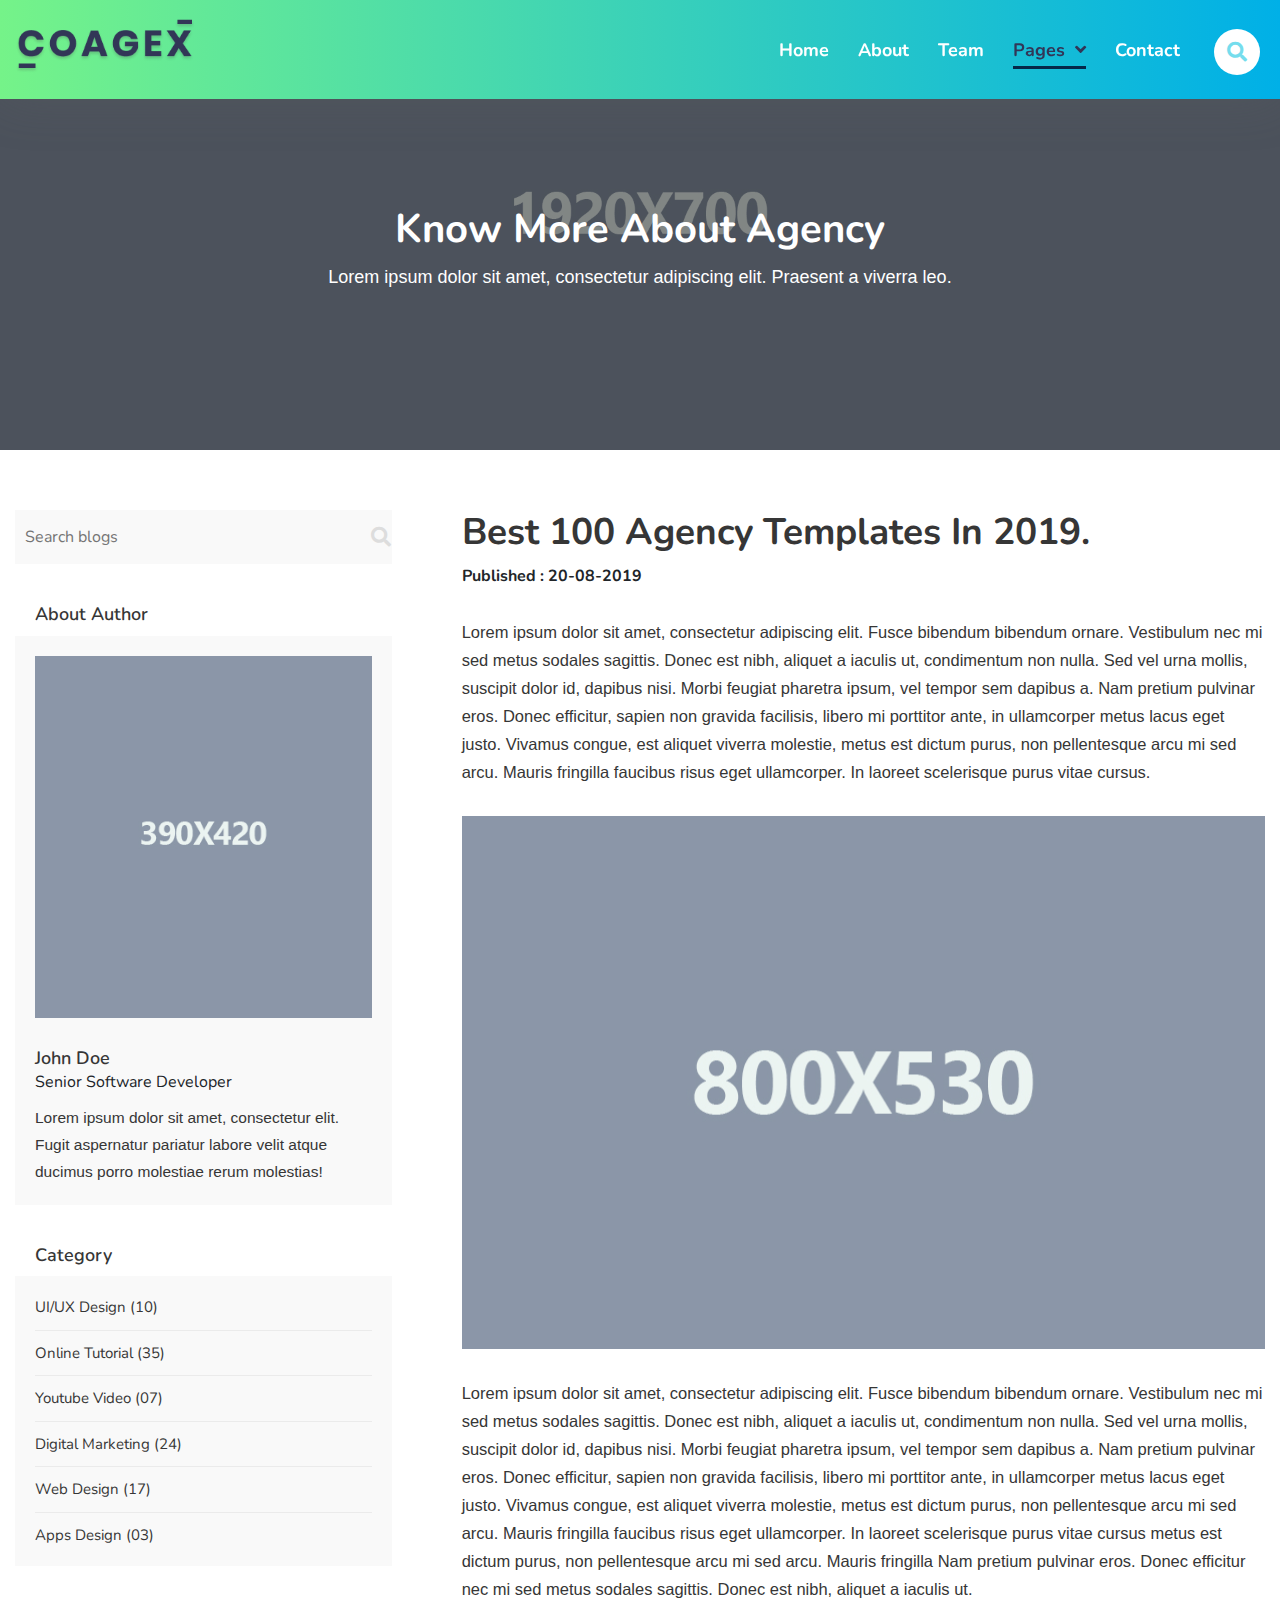
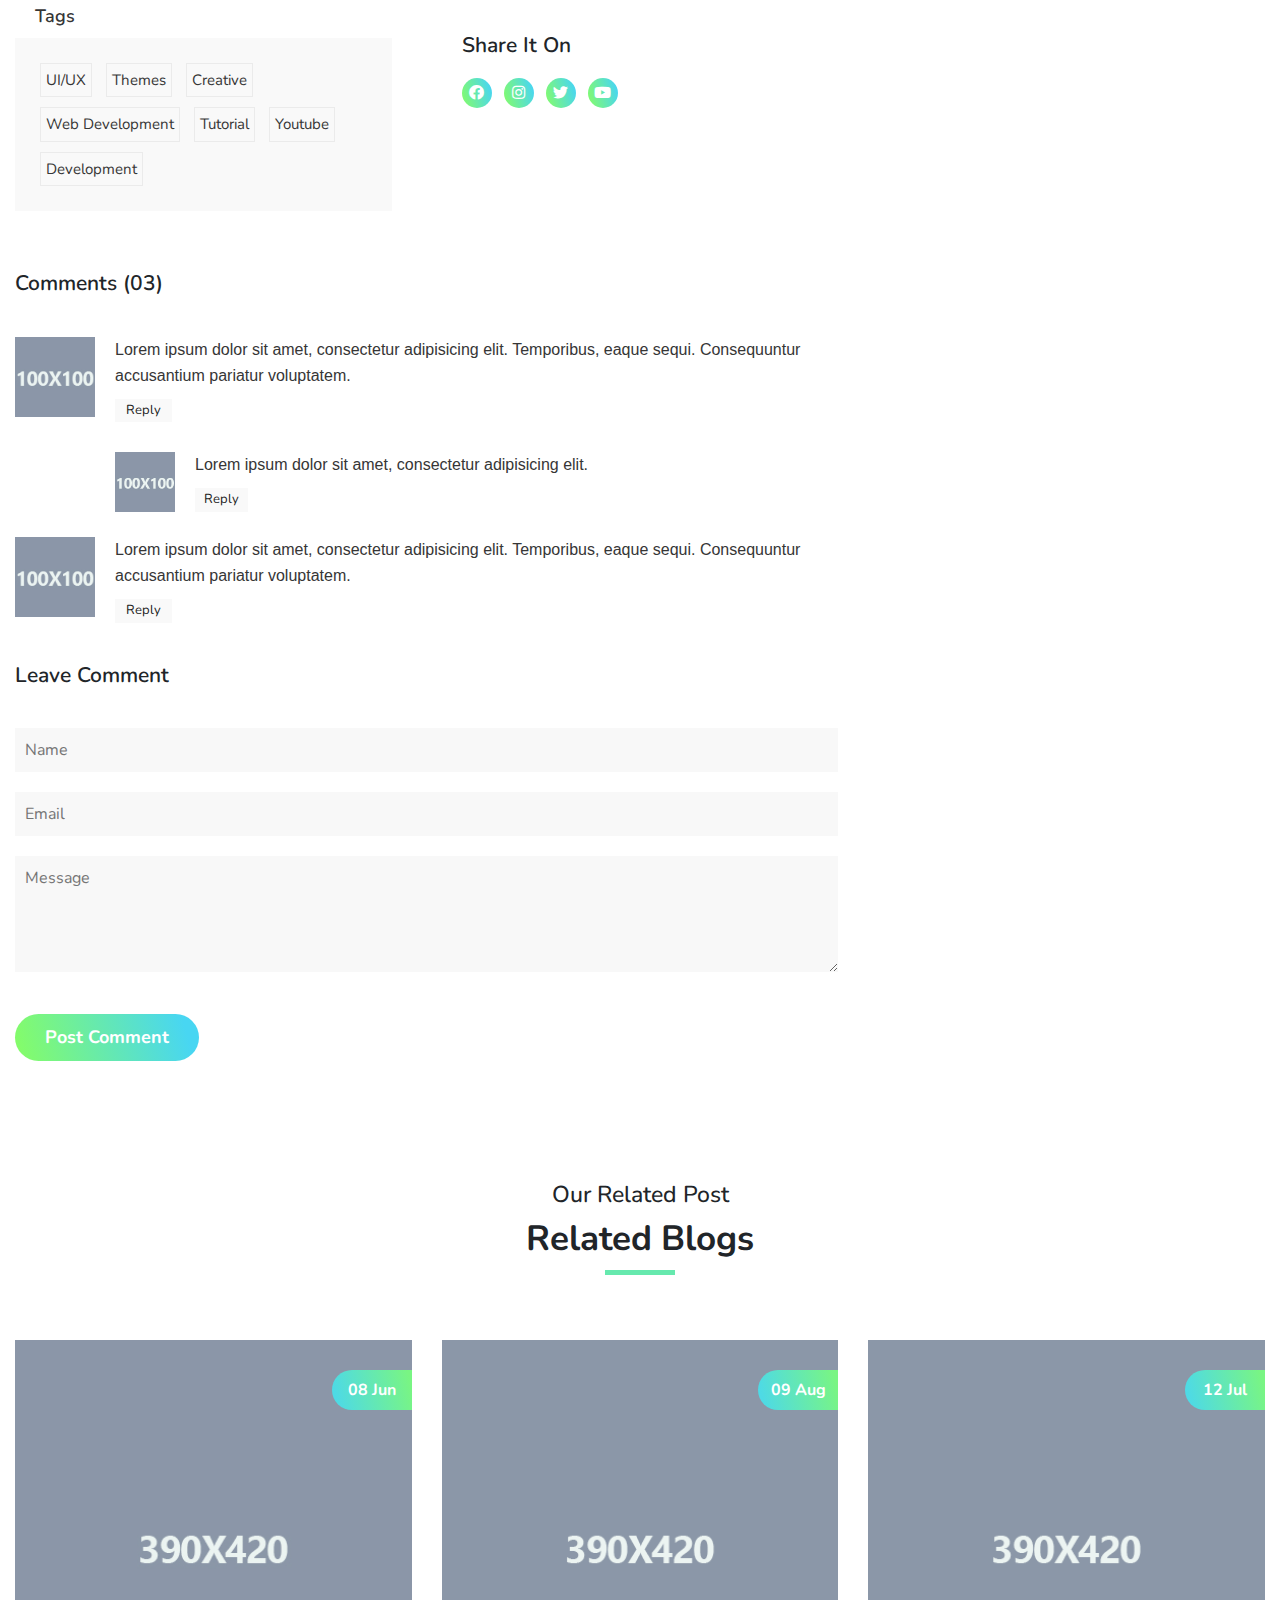
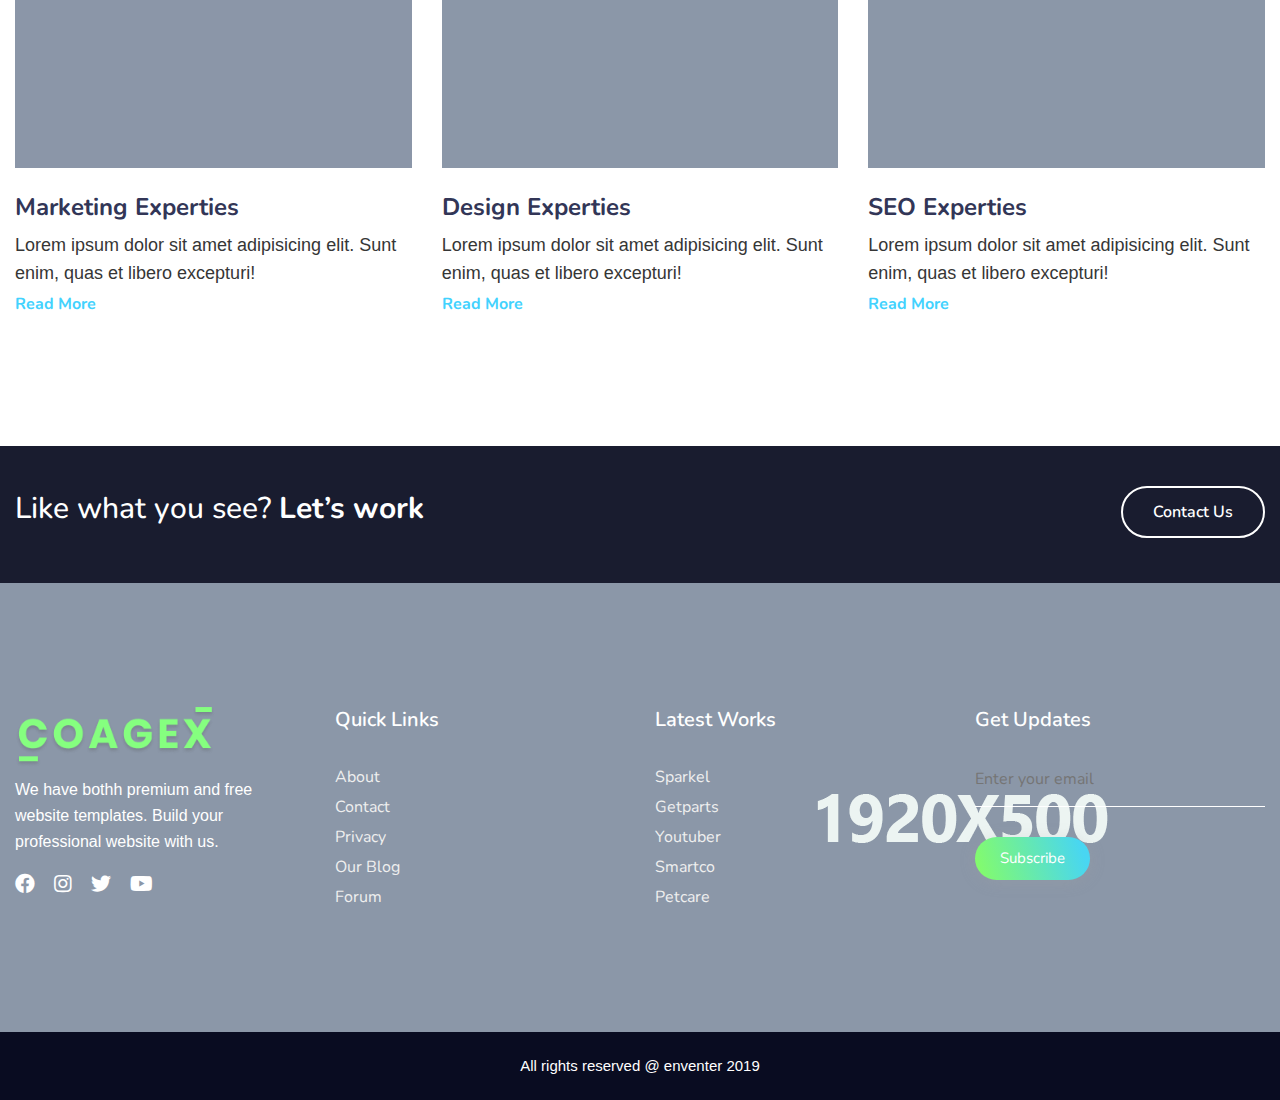
<file: single-blog2.html>
<!doctype html>
<html lang="ZXX">

<head>
	<title>COAGEX - Creative Agency Template</title>
	<!-- Required meta tags -->
	<meta charset="utf-8">
	<meta name="viewport" content="width=device-width, initial-scale=1, shrink-to-fit=no">
	<meta name=description content="">
	<meta name=author content="Enventer">
	<link rel="icon" href="img/favicon.png" type="image/png">
	<!-- Bootstrap CSS -->
	<link rel="stylesheet" href="css/bootstrap.min.css">
	<!-- Fontawesome CSS -->
	<link rel="stylesheet" href="https://use.fontawesome.com/releases/v5.2.0/css/all.css">
	<!-- Google Font -->
	<link href="https://fonts.googleapis.com/css?family=Nunito:400,700,900&display=swap" rel="stylesheet">
	<!-- Meanmenu css -->
	<link rel="stylesheet" href="css/meanmenu.css">
	<!-- Animation CSS -->
	<link href="css/aos.min.css" rel="stylesheet">
	<!-- Slick Carousel CSS -->
	<link href="css/slick.css" rel="stylesheet">
	<!-- Main CSS -->
	<link rel="stylesheet" href="style.css">
	<link rel="stylesheet" href="css/responsive.css">
</head>

<body>
	<!--[if lt IE 8]>
<p class="browserupgrade">You are using an <strong>outdated</strong> browser. Please <a href="http://browsehappy.com/">upgrade your browser</a> to improve your experience.</p>
<![endif]-->


	<!--  Preloader Start
========================-->

	<div id='preloader'>
		<div id='status'>
			<img src='img/loading.gif' alt='LOADING....!!!!!' />
		</div>
	</div>

	<!--=========== Main Header Area ===============-->
	<header id="home">
		<div class="main-navigation-1">
			<div class="container">
				<div class="row">
					<!-- logo-area-->
					<div class="col-xl-2 col-lg-3 col-md-3">
						<div class="logo-area">
							<a href="index.html"><img src="img/logo.png" alt="enventer"></a>
						</div>
					</div>
					<!-- mainmenu-area-->
					<div class="col-xl-10 col-lg-9 col-md-9">
						<div class="main-menu f-right">
							<nav id="mobile-menu">
								<ul>
									<li>
										<a href="#">home</a>
									</li>
									<li>
										<a href="about-us.html">about</a>
									</li>
									<li>
										<a href="team.html">team</a>
									</li>
									<!-- dropdown menu-area-->
									<li>
										<a class="current" href="#" onclick="return false">pages <i class="fas fa-angle-down"></i>
										</a>
										<ul class="dropdown">
											<li><a href="about-us.html">about us</a></li>
											<li><a href="portfolio.html">portfolio</a></li>
											<li><a href="portfolio2.html">portfolio two</a></li>
											<li><a href="single-portfolio.html">single portfolio</a></li>
											<li><a href="blog.html">blog page</a></li>
											<li><a href="single-blog.html">single blog</a></li>
											<li><a href="single-blog2.html">single blog two</a></li>
											<li><a href="team.html">our team</a></li>
											<li><a href="contact.html">contact us</a></li>
											<li><a href="404.html">404 Page</a></li>
										</ul>
									</li>
									<li>
										<a href="contact.html">contact</a>
									</li>
								</ul>
							</nav>
						</div>
						<!-- mobile menu-->
						<div class="mobile-menu"></div>
						<!--Search-->
						<div class="search-box-area">
							<div id="search" class="fade">
								<a href="#" class="close-btn" id="close-search">
									<em class="fa fa-times"></em>
								</a>
								<input placeholder="what are you looking for?" id="searchbox" type="search" />
							</div>
							<div class="search-icon-area">
								<a href='#search'>
									<i class="fa fa-search"></i>
								</a>
							</div>
						</div>
					</div>
				</div>
			</div>
		</div>
	</header>
	<!-- =========Single Blog Image Area=========== -->
	<div class="blog-hero-banner">
		<div class="blog-hero-banner-text">
			<h1>Know more about Agency</h1>
			<p>Lorem ipsum dolor sit amet, consectetur adipiscing elit. Praesent a viverra leo. </p>
		</div>
	</div>
	<div class="blog-body">
		<div class="container">
			<div class="row">
				<!--============Left Side Bar===============-->
				<div class="col-xl-4 col-lg-4 col-md-4 col-sm-12">
					<div class="left-side-2">
						<!--single blog search-->
						<div class="blog-search">
							<form action="#">
								<input type="search" id="blog-search" placeholder="Search blogs">
								<button type="submit" class="blog-search-icon-small"><i class="fas fa-search"></i></button>

							</form>
						</div>
						<!--single blog author-->
						<div class="author-profile">
							<h3>about author</h3>
							<div class="author-content">
								<img src="img/blog/author.jpg" alt="">
								<h4>john doe</h4>
								<span class="designation">Senior software Developer</span>
								<p>Lorem ipsum dolor sit amet, consectetur elit. Fugit aspernatur pariatur labore velit atque ducimus porro molestiae rerum molestias!</p>
							</div>
						</div>
						<!--single blog category-->
						<div class="main-category">
							<h3>Category</h3>
							<div class="category-list">
								<ul>
									<li><a href="">UI/UX Design <span>(10)</span></a></li>
									<li><a href="">online tutorial <span>(35)</span></a></li>
									<li><a href="">youtube video <span>(07)</span></a></li>
									<li><a href="">digital marketing <span>(24)</span></a></li>
									<li><a href="">web design <span>(17)</span></a></li>
									<li><a href="">apps design <span>(03)</span></a></li>
								</ul>
							</div>
						</div>
						<!--single blog tag-->
						<div class="main-tags">
							<h3>Tags</h3>
							<div class="tag-list">
								<ul>
									<li><a href="">UI/UX</a></li>
									<li><a href="">Themes</a></li>
									<li><a href="">Creative</a></li>
									<li><a href="">Web Development</a></li>
									<li><a href="">tutorial</a></li>
									<li><a href="">youtube</a></li>
									<li><a href="">development</a></li>
								</ul>
							</div>
						</div>
					</div>
				</div>
				<div class="col-xl-8 col-lg-8 col-md-8 col-sm-12">
					<!--============Right Side Bar===============-->
					<div class="right-side-2">
						<div class="blog-post-heading">
							<h1>best 100 Agency templates in 2019.</h1>
							<span class="publishe-date">published : 20-08-2019</span>
						</div>
						<!--single blog content-->
						<div class="blog-body-content">
							<p>Lorem ipsum dolor sit amet, consectetur adipiscing elit. Fusce bibendum bibendum ornare. Vestibulum nec mi sed metus sodales sagittis. Donec est nibh, aliquet a iaculis ut, condimentum non nulla. Sed vel urna mollis, suscipit dolor id, dapibus nisi. Morbi feugiat pharetra ipsum, vel tempor sem dapibus a. Nam pretium pulvinar eros. Donec efficitur, sapien non gravida facilisis, libero mi porttitor ante, in ullamcorper metus lacus eget justo. Vivamus congue, est aliquet viverra molestie, metus est dictum purus, non pellentesque arcu mi sed arcu. Mauris fringilla faucibus risus eget ullamcorper. In laoreet scelerisque purus vitae cursus.
							</p>
							<!--single blog middle image-->
							<div class="blog-inner">
								<img src="img/blog/blog-inner.jpg" alt="">
							</div>
							<p>Lorem ipsum dolor sit amet, consectetur adipiscing elit. Fusce bibendum bibendum ornare. Vestibulum nec mi sed metus sodales sagittis. Donec est nibh, aliquet a iaculis ut, condimentum non nulla. Sed vel urna mollis, suscipit dolor id, dapibus nisi. Morbi feugiat pharetra ipsum, vel tempor sem dapibus a. Nam pretium pulvinar eros. Donec efficitur, sapien non gravida facilisis, libero mi porttitor ante, in ullamcorper metus lacus eget justo. Vivamus congue, est aliquet viverra molestie, metus est dictum purus, non pellentesque arcu mi sed arcu. Mauris fringilla faucibus risus eget ullamcorper. In laoreet scelerisque purus vitae cursus metus est dictum purus, non pellentesque arcu mi sed arcu. Mauris fringilla Nam pretium pulvinar eros. Donec efficitur nec mi sed metus sodales sagittis. Donec est nibh, aliquet a iaculis ut.
							</p>
							<!--single blog social share-->
							<div class="blog-share">
								<h4>Share It on</h4>
								<ul>
									<li><a class="footer-socials" href="#"><i class="fab fa-facebook"></i></a></li>
									<li><a class="footer-socials" href="#"><i class="fab fa-instagram"></i></a></li>
									<li><a class="footer-socials" href="#"><i class="fab fa-twitter"></i></a></li>
									<li><a class="footer-socials" href="#"><i class="fab fa-youtube"></i></a></li>
								</ul>
							</div>
						</div>
					</div>
				</div>
			</div>
			<!-- single blog comments area-->
			<div class="row">
				<div class="col-xl-8 col-lg-8 col-md-12 col-sm-12">
					<div class="blog-comments-area">
						<div class="comment-heading">
							<h4>Comments (03)</h4>
						</div>
						<!--single blog coment text-->
						<div class="commnet-text">
							<div class="single-comment">
								<div class="image-box">
									<img src="img/blog/thumb2.jpg" alt="">
								</div>
								<div class="text-box">
									<p>Lorem ipsum dolor sit amet, consectetur adipisicing elit. Temporibus, eaque sequi. Consequuntur accusantium pariatur voluptatem.</p>
									<a href="#" class="replay">reply</a>
									<div class="nesting-reply">
										<div class="image-box">
											<img src="img/blog/thumb1.jpg" alt="">
										</div>
										<div class="text-box">
											<p>Lorem ipsum dolor sit amet, consectetur adipisicing elit. </p>
											<a href="#" class="replay">reply</a>
										</div>
									</div>
								</div>
							</div>
							<div class="single-comment">
								<div class="image-box">
									<img src="img/blog/thumb3.jpg" alt="">
								</div>
								<div class="text-box">
									<p>Lorem ipsum dolor sit amet, consectetur adipisicing elit. Temporibus, eaque sequi. Consequuntur accusantium pariatur voluptatem.</p>
									<a href="#" class="replay">reply</a>
								</div>
							</div>
						</div>
					</div>
				</div>
			</div>
			<!--single blog form-->
			<div class="row">
				<div class="col-xl-8 col-lg-8 col-md-8 col-sm-12">
					<div class="comment-heading">
						<h4>leave comment</h4>
					</div>
					<div class="comment-field">
						<form action="#">
							<input type="text" placeholder="Name">
							<input type="email" placeholder="Email">
							<textarea cols="30" rows="4" placeholder="Message"></textarea>
							<button type="submit" id="postcomment">post comment</button>
						</form>
					</div>
				</div>
			</div>
		</div>
	</div>

	<!-- =========Blog Area=========== -->
	<section>
		<div class="blog-area">
			<div class="container">
				<div class="row">
					<!--section heading-->
					<div class="col-xl-12 col-lg-12 col-md-12">
						<div class="section-heading-3">
							<h4> our related post</h4>
							<h3>related Blogs</h3>
						</div>
					</div>
				</div>
				<div class="row">
					<!-- single blog-->
					<div class="col-xl-4 col-lg-4 col-md-4 col-sm-6">
						<div class="home-single-blog">
							<div class="s-blog-image">
								<img src="img/blog/1.jpg" alt="">
								<div class="blog-post-date">
									<span>08 jun</span>
								</div>
							</div>
							<div class="s-blog-content">
								<h4>Marketing Experties</h4>
								<p>Lorem ipsum dolor sit amet adipisicing elit. Sunt enim, quas et libero excepturi!</p>
								<a href="#">Read More</a>
							</div>
						</div>
					</div>
					<!-- single blog-->
					<div class="col-xl-4 col-lg-4 col-md-4 col-sm-6 margin-top-sb-30">
						<div class="home-single-blog">
							<div class="s-blog-image">
								<img src="img/blog/3.png" alt="">
								<div class="blog-post-date">
									<span>09 aug</span>
								</div>
							</div>
							<div class="s-blog-content">
								<h4>design Experties</h4>
								<p>Lorem ipsum dolor sit amet adipisicing elit. Sunt enim, quas et libero excepturi!</p>
								<a href="#">Read More</a>
							</div>
						</div>
					</div>
					<!-- single blog-->
					<div class="col-xl-4 col-lg-4 col-md-4 col-sm-6 margin-top-sb-30 margin-top-lb-30">
						<div class="home-single-blog">
							<div class="s-blog-image">
								<img src="img/blog/2.png" alt="">
								<div class="blog-post-date">
									<span>12 jul</span>
								</div>
							</div>
							<div class="s-blog-content">
								<h4>SEO Experties</h4>
								<p>Lorem ipsum dolor sit amet adipisicing elit. Sunt enim, quas et libero excepturi!</p>
								<a href="#">Read More</a>
							</div>
						</div>
					</div>
				</div>
			</div>
		</div>
	</section>
	<!-- =========Call to Action=========== -->
	<div class="callto-action">
		<div class="container">
			<div class="row">
				<div class="col-xl-8 col-lg-8 col-md-8 col-sm-7">
					<div class="callto-action-text">
						<h5>Like what you see? <span>Let’s work</span> </h5>
					</div>
				</div>
				<div class="col-xl-4 col-lg-4 col-md-4 col-sm-5">
					<div class="callto-action-btn">
						<a href="#">contact us</a>
					</div>
				</div>
			</div>
		</div>
	</div>
	<!-- =========Footer Area=========== -->
	<section id="footer-fixed">
		<div class="big-footer">
			<div class="container">
				<div class="row">
					<!--footer logo-->
					<div class="col-xl-3 col-lg-3 col-md-3 col-sm-6">
						<div class="footer-logo">
							<a href="#">
								<img src="img/footer-logo.png" alt="">
							</a>
							<p> We have bothh premium and free website templates. Build your professional website with us.</p>
						</div>
						<!--footer social-->
						<div class="social">
							<ul>
								<li><a class="footer-socials" href="#"><i class="fab fa-facebook"></i></a></li>
								<li><a class="footer-socials" href="#"><i class="fab fa-instagram"></i></a></li>
								<li><a class="footer-socials" href="#"><i class="fab fa-twitter"></i></a></li>
								<li><a class="footer-socials" href="#"><i class="fab fa-youtube"></i></a></li>
							</ul>
						</div>
					</div>
					<!--footer quick links-->
					<div class="col-xl-3 col-lg-3 col-md-3 col-sm-6">
						<div class="footer-heading">
							<h3>quick links</h3>
						</div>
						<div class="footer-content">
							<ul>
								<li><a href="">about</a></li>
								<li><a href="">contact</a></li>
								<li><a href="">privacy</a></li>
								<li><a href="">our blog</a></li>
								<li><a href="">forum</a></li>
							</ul>
						</div>
					</div>
					<!--footer latest work-->
					<div class="col-xl-3 col-lg-3 col-md-3 col-sm-6">
						<div class="footer-heading">
							<h3>Latest works</h3>
						</div>
						<div class="footer-content">
							<ul>
								<li><a href="">sparkel</a></li>
								<li><a href="">getparts</a></li>
								<li><a href="">youtuber</a></li>
								<li><a href="">smartco</a></li>
								<li><a href="">petcare</a></li>
							</ul>
						</div>
					</div>
					<!--footer subscribe-->
					<div class="col-xl-3 col-lg-3 col-md-3 col-sm-6">
						<div class="footer-heading">
							<h3>Get Updates</h3>
						</div>
						<div class="footer-content footer-cont-mar-40">
							<form action="#">
								<input id="leadgenaration" type="email" placeholder="Enter your email">
								<input id="subscribe" type="submit" value="Subscribe">
							</form>
						</div>
					</div>
				</div>
			</div>
		</div>
		<!--copyright-->
		<footer>
			<p>All rights reserved @ enventer 2019</p>
		</footer>
	</section>
	<!-- Jquery JS -->
	<script src="js/vendor/jquery-2.2.4.min.js"></script>
	<!-- Proper JS -->
	<script src="js/popper.min.js"></script>
	<!-- Bootstrap Js -->
	<script src="js/bootstrap.min.js"></script>
	<!-- Video popup Js -->
	<script src="js/magnific-popup.min.js"></script>
	<!-- Waypoint Up Js -->
	<script src="js/waypoints.min.js"></script>
	<!-- Counter Up Js -->
	<script src="js/counterup.min.js"></script>
	<!-- Meanmenu Js -->
	<script src="js/meanmenu.min.js"></script>
	<!-- Animation Js -->
	<script src="js/aos.min.js"></script>
	<!-- Filtering Js -->
	<script src="js/isotope.min.js"></script>
	<!-- Background Move Js -->
	<script src="js/jquery.backgroundMove.js"></script>
	<!-- Slick Carousel Js -->
	<script src="js/slick.min.js"></script>
	<!-- ScrollUp Js -->
	<script src="js/scrollUp.js"></script>
	<!-- Main Js -->
	<script src="js/main.js"></script>
</body>

</html>
</file>
<file: style.css>
/***********************************************
Template Name: COAGEX - Creative Agency Template
Author URL: https://themeforest.net/user/enventer
Website: www.enventer.com
***********************************************/
/* TABLE OF CONTENTS:
----------------------------------------------------------------

--------------------------------------------------------------

1. Default Theme CSS
    1.1 Preloader
    1.2 Section Heading
    1.3 Section Button
    1.4 Section Pattern Animation

2. Menu Area CSS
    2.1 Menu CSS
    2.2 Drop Down Menu CSS
    2.3 Sticy Menu CSS
    2.4 Fullscreen Search CSS

3. Header Area CSS
	3.1 Header Pattern Image
	3.2 Header ArtWork Animation
	3.3 Intro Text
	3.4 Header Button

4. Home About Area CSS
	4.1 Home About Content

5. Service Area CSS
	5.1 Curve SVG
	5.2 Single Service Pattern
	5.3 Single Service Animation
	5.4 Single Service Text

6. Portfolio Area CSS
	6.1 Portfolio Pattern
	6.2 Portfolio Item
	6.3 Portfolio Item Arrow

7. Expertise Area CSS

8. Counter Area CSS
	8.1 Single Counter

9. Testimonial Area CSS
	9.1 Left Content
	9.2 Right Content
	9.3 Testimonial Arrow

10. Pricing Area CSS
	10.1 Single Price
	10.2 Single Price Button
	10.3 Price Pattern Animation

11. Blog Area CSS
	11.1 Single Blog Image
	11.2 Single Blog PostDate
	11.3 Single Blog Content

12. Footer Area CSS
	12.1 Footer Social
	12.2 Footer Content
	12.3 Copyright Text


++++++OTHER PAGES++++++


13. Blog Details Page
	13.1 Blog Banner
	13.2 Blog Side
	13.3 Blog Search
	13.4 Blog Social Share
	13.5 Blog Author
	13.6 Blog Category
	13.7 Blog Tags
	13.8 Blog Comments
	13.9 Blog Comments Reply

14. Blog List Area CSS
	14.1 Blog Pagination

15. Team Area CSS
	15.1 Team Banner
	15.2 Team Content
	15.3 Team Social

16. Contact Us Area CSS
	16.1 Contact Us Banner
	16.2 Contact Pattern
	16.2 Contact Pattern
	16.3 Single Contact Info
	16.4 Contact Form
	16.5 Contact Form Button

17. Portfolio Area CSS
	17.1 Portfolio Banner
	17.2 Portfolio Content
	17.3 Portfolio Filtering

18. Portfolio Details Area CSS
	18.1 Project  Description
	18.2 Project  Technology
	18.3 Project  Slider

19. About Us Area CSS
	19.1 About Us Banner
	19.2 About Hero Text
	19.3 About Video
	19.4 About Video Icon
	19.5 About Counter
	19.6 About Section Content

20. 404 Area CSS

21. Call to Action
--------------------------------------------------------------

--------------------------------------------------------------*/
/*==================== 1. Default Theme CSS ===================*/
html,
body {
  height: 100%;
  font-family: 'Nunito', sans-serif;
  margin: 0px;
  padding: 0px
}

::-moz-selection {
  background: #3ed60e;
  color: #fff;
  text-shadow: none;
}

::selection {
  background: #3ed60e;
  color: #fff;
  text-shadow: none;
}

a:focus {
  outline: 0px solid
}

img {
  width: auto;
  height: auto
}

p {
  font-family: 'Neue Helvetica W01', sans-serif;
  margin: 0;
  font-size: 18px;
  line-height: 28px;
  color: #363636;
}

h1,
h2,
h3,
h4,
h5,
h6 {
  margin: 0 0 10px;
}

a {
  -webkit-transition: all 0.3s ease 0s;
  transition: all 0.3s ease 0s;
  text-decoration: none;
}

a:hover {
  color: #6b6fff;
  text-decoration: none;
}

a:active,
a:hover {
  outline: 0 none;
}

ul {
  list-style: outside none none;
  margin: 0;
  padding: 0
}

.container {

  max-width: 1300px;
}

.default-margin-mt {
  margin-top: 30px
}

#scrollUp {
  bottom: 0;
  background: linear-gradient(238.45deg, #42D2FF 3.32%, #49e513 98.6%);
  background-clip: border-box;
  -webkit-text-fill-color: transparent;
  -webkit-background-clip: text;
  right: 10px;
  text-align: center;
  -webkit-transition: all 0.5s ease 0s;
  transition: all 0.5s ease 0s;
  font-size: 45px;
}

/* 1.1 Preloader*/
#preloader {
  position: fixed;
  top: 0;
  left: 0;
  right: 0;
  bottom: 0;
  background-color: #F7F7F7;
  z-index: 99999999999999;
  height: 100%;
}

#status {
  position: absolute;
  left: 50%;
  top: 50%;
  width: 150px;
  height: 150px;
  padding: 0;
  -webkit-transform: translate(-50%, -50%);
  transform: translate(-50%, -50%);
  z-index: 99999999999999;
}

#status img {
  height: 150px;
  width: 150px;
}

/*1.2 Section Heading*/
.section-heading-1 h4 {
  font-size: 23px;
  text-transform: capitalize;
}

.section-heading-1 h3 {
  text-transform: capitalize;
  font-weight: 700;
  margin-bottom: 35px;
  position: relative;
  font-size: 35px;
  display: inline-block
}

.section-heading-1 h3:before {
  position: absolute;
  content: '';
  right: 0;
  bottom: -15px;
  background-color: #66E9AE;
  height: 5px;
  width: 70px;
}

.section-heading-1 p {
  color: #363636
}

.section-heading-2 {
  padding-bottom: 45px
}

.section-heading-2-p {
  padding-bottom: 0 !important
}

.section-heading-2 h4 {
  font-size: 23px;
  text-transform: capitalize;
}

.section-heading-2 h3 {
  text-transform: capitalize;
  font-weight: 700;
  margin-bottom: 35px;
  position: relative;
  font-size: 35px;
  display: inline-block
}

.section-heading-2 h3:before {
  position: absolute;
  content: '';
  left: 0;
  bottom: -15px;
  background-color: #66E9AE;
  height: 5px;
  width: 70px;
}

.section-heading-2 p {
  color: #363636
}

.section-heading-3 {
  padding-bottom: 45px;
  text-align: center
}

.section-heading-3 h4 {
  font-size: 23px;
  text-transform: capitalize;
}

.section-heading-3 h3 {
  text-transform: capitalize;
  font-weight: 700;
  margin-bottom: 35px;
  position: relative;
  font-size: 35px;
  display: inline-block
}

.section-heading-3 h3:before {
  position: absolute;
  content: '';
  left: 50%;
  bottom: -15px;
  background-color: #66E9AE;
  height: 5px;
  width: 70px;
  transform: translateX(-50%)
}

/*1.3 Section Button*/
.section-button a {
  background: linear-gradient(253.52deg, #48D6F2 8.92%, #84FC6A 96.59%);
  box-shadow: 0px 2px 15px rgba(164, 164, 164, 0.25);
  border-radius: 68px;
  color: #fff;
  padding: 10px 30px;
  font-weight: 700;
  font-size: 18px;
  text-transform: capitalize;
  margin-top: 25px;
  display: inline-block;
}

.section-button a:hover {
  background: linear-gradient(253.52deg, #84FC6A 8.92%, #48D6F2 96.59%);
}

/*1.4 Section Pattern Animation*/
.e-pattern {
  position: absolute;
  right: 0px;
  top: -70px;
  z-index: -1
}

.e-pattern img {
  -webkit-animation: ep 3s linear infinite;
  animation: ep 3s linear infinite;
}

@keyframes ep {
  from {
    transform: translate(0, 0px);
  }

  65% {
    transform: translate(0, 30px);
  }

  to {
    transform: translate(0, -0px);
  }
}

/*=========2. Menu Area CSS==========*/
#menu {
  background: linear-gradient(253.52deg, #48D6F2 8.92%, #84FC6A 96.59%);
  box-shadow: 0px 2px 15px rgba(164, 164, 164, 0.25);
  border-radius: 50px;
  color: #fff;
  padding: 10px 30px;
  font-weight: 700;
  font-size: 18px;
  text-transform: capitalize;
  margin-top: 25px;
  display: inline-block;
}

.main-navigation {
  width: 100%;
  background-color: transparent;
  position: absolute;
  left: 0;
  top: 0;
  z-index: 9;
}

.logo-area img {
  padding: 16px 0;
  width: 180px;
}

/*2.1 Menu CSS*/
.main-menu {
  margin-right: 85px;
}

.main-menu ul li {
  display: inline-block;
  margin-left: 25px;
  position: relative;
}

.main-menu ul li a {
  color: #fff;
  display: inline-block;
  text-transform: capitalize;
  font-size: 18px;
  line-height: 1;
  position: relative;
  font-weight: 700;
  padding: 40px 0;
  transition: .5s
}

.main-menu ul li a:hover {
  color: #505262;
}

.main-menu ul li a:before {
  content: '';
  position: absolute;
  width: 0px;
  height: 3px;
  background-color: #323657;
  left: 0;
  top: 67%;
  -webkit-transition: .7s;
  transition: .7s;
  mix-blend-mode: multiply
}

.main-menu ul li a:after {
  content: '';
  position: absolute;
  width: 0px;
  height: 3px;
  background-color: #323657;
  right: 0;
  top: 67%;
  -webkit-transition: .7s;
  transition: .7s;
  mix-blend-mode: multiply;
  z-index: 999
}

.main-menu ul li a.current:before {
  content: '';
  position: absolute;
  width: 50%;
  height: 3px;
  background-color: #323657;
  left: 0;
  top: 67%;
  -webkit-transition: .7s;
  transition: .7s;
  mix-blend-mode: multiply;
}

.main-menu ul li a.current:after {
  content: '';
  position: absolute;
  width: 50%;
  height: 3px;
  background-color: #323657;
  right: 0;
  top: 67%;
  -webkit-transition: .7s;
  transition: .7s;
  mix-blend-mode: multiply;
  z-index: 9
}

.main-menu ul li a.current {
  color: #323657;
}

.main-menu ul li a:hover:before {
  width: 50%;
  -webkit-transform: translateX(100%);
  transform: translateX(100%)
}

.main-menu ul li a:hover:after {
  width: 50%;
  -webkit-transform: translateX(100%);
  transform: translateX(-100%)
}

.f-right {
  float: right;
}

.mean-container .mean-nav {
  margin-top: 0;
  background: rgba(50, 54, 87, 0.9);
}

.main-menu ul li i {
  margin-left: 5px
}

#mobile-menu {
  display: block;
}

/*2.2 Drop Down Menu CSS*/
.main-menu ul li ul.dropdown {
  position: absolute;
  right: 0;
  top: 130%;
  width: 280px;
  background-color: #fff;
  -webkit-box-shadow: 0px 0px 20px rgba(20, 20, 20, 0.1);
  box-shadow: 0px 0px 20px rgba(20, 20, 20, 0.1);
  border: solid 3px transparent;
  border-image: linear-gradient(238.45deg, #49e513 3.32%, #42D2FF 98.6%);
  border-image-slice: 1;
  opacity: 0;
  visibility: hidden;
  -webkit-transition: .5s;
  transition: .5s;
  padding: 15px
}

ul.dropdown li a:before {
  position: absolute;
  content: '';
  background-color: transparent;
  height: 0;
  left: 0;
  top: 0;
  opacity: 0
}

ul.dropdown li a:after {
  position: absolute;
  content: '';
  background-color: transparent;
  height: 0;
  right: 0;
  top: 0;
  opacity: 0
}

.main-menu ul li:hover ul.dropdown {
  top: 106%;
  opacity: 1;
  visibility: visible
}

.main-menu ul li ul.dropdown li a:hover {
  background: linear-gradient(238.45deg, #42D2FF 3.32%, #49e513 98.6%);
  -webkit-text-fill-color: transparent;
  -webkit-background-clip: text
}

.main-menu ul li ul.dropdown li {
  display: block;
  margin-left: 15px
}

.main-menu ul li ul.dropdown li a {
  padding: 12px 0px;
  -webkit-transition: .5s;
  transition: .5s;
  position: relative;
  color: #646572;
  font-weight: 600
}

/*2.3 Sticy Menu CSS*/
.main-navigation.sticky {
  position: fixed;
  top: 0;
  left: 0;
  right: 0;
  width: 100%;
  z-index: 99;
  background: linear-gradient(270deg, #00B0E7 0%, #75F389 100%);
  -webkit-box-shadow: 0px 0px 4px #016946;
  box-shadow: 0px 0px 50px #60636242;
  -webkit-transition: all 1s ease 0s;
  transition: all 1s ease 0s;
  -webkit-animation: sticky 1s;
  animation: sticky 1s;
}

@-webkit-keyframes sticky {
  0% {
    top: -120px;
  }

  100% {
    top: 0;
  }
}

@keyframes sticky {
  0% {
    top: -120px;
  }

  100% {
    top: 0;
  }
}

.main-navigation-1 {
  position: fixed;
  top: 0;
  left: 0;
  right: 0;
  width: 100%;
  z-index: 99;
  background: linear-gradient(270deg, #00B0E7 0%, #75F389 100%);
  -webkit-box-shadow: 0px 0px 4px #016946;
  box-shadow: 0px 0px 50px #60636242;
  -webkit-transition: all 1s ease 0s;
  transition: all 1s ease 0s;
  -webkit-animation: sticky 1s;
  animation: sticky 1s;
}

/* 2.4 Fullscreen Search CSS*/
#search {
  -webkit-box-align: center;
  -ms-flex-align: center;
  align-items: center;
  background: #00b09b;
  background: -webkit-gradient(linear, left top, right top, from(rgba(150, 201, 61, 0.9)), to(rgba(0, 176, 155, 0.9)));
  background: linear-gradient(to right, rgba(150, 201, 61, 0.9), rgba(0, 176, 155, 0.9));
  display: -webkit-box;
  display: -ms-flexbox;
  display: flex;
  -webkit-box-pack: center;
  -ms-flex-pack: center;
  justify-content: center;
  opacity: 0;
  -webkit-transition: all .3s;
  transition: all .3s;
  will-change: transform, opacity;
  z-index: 99;
  position: fixed;
  top: 0;
  left: 0;
  width: 100%;
  height: 50%;
  visibility: hidden
}

.search-icon-area {
  position: absolute;
  right: 20px;
  top: 29px;
}

.search-icon-area i {
  background-color: #fff;
  color: #75DDED;
  font-size: 20px;
  padding: 13px;
  border-radius: 50%
}

.close-btn:hover {
  color: #363636
}

#search:target {
  height: 100vh !important;
  opacity: 1;
  -webkit-transition: .4s;
  transition: .4s;
  visibility: visible
}

#search:target .close-btn {
  display: block;
}

#searchbox {
  background: transparent;
  border: solid #fff;
  border-width: 0 0 1px 0;
  color: #fff;
  -webkit-box-flex: 1;
  -ms-flex: 1 0 auto;
  flex: 1 0 auto;
  font-size: 25px;
  max-width: 66%;
  outline: 0;
  padding: 10px 3px;
}

.close-btn {
  display: none;
  color: #fff;
  font-size: 2rem;
  position: absolute;
  top: 0.5rem;
  right: 2rem;
}

/*======= 3. Header Area CSS =========*/
.header-content-area {
  height: 100vh;
  width: 100%;
  background-repeat: no-repeat;
	background-color: #3282b8;
  /*=background-image: url('img/header.png'); */
  background-attachment: fixed;
  background-size: cover;
  background-position: center;
  position: relative;
  display: -webkit-box;
  display: -ms-flexbox;
  display: flex;
  -webkit-box-pack: center;
  -ms-flex-pack: center;
  justify-content: center;
  -webkit-box-align: center;
  -ms-flex-align: center;
  align-items: center;
}

/*3.1 Header Pattern Image*/
.header-pattern-1 {
  position: absolute;
  left: 50%;
  top: 13%
}

.header-pattern-2 {
  position: absolute;
  left: 12%;
  top: 30%
}

.header-pattern-2 img {
  -webkit-animation: spin 10s linear infinite;
  animation: spin 10s linear infinite;
}

@-webkit-keyframes spin {
  100% {
    -webkit-transform: rotate(360deg);
  }
}

@keyframes spin {
  100% {
    -webkit-transform: rotate(360deg);
    transform: rotate(360deg);
  }
}

/*3.2 Header ArtWork Animation */
.header-animation-area {
  position: relative
}

.header-1-artwork {
  position: absolute;
  right: 60px;
  bottom: -150px;
	z-index: 1;
}

.layer {
  position: relative;
  z-index: -1
}

.layer-1 {
  position: absolute;
  left: -40px;
  bottom: 0px;
}

.layer-2 {
  position: absolute;
  right: -55px;
  bottom: 0px;
}

.layer-3 {
  position: absolute;
  right: -30px;
  top: -50px;
  z-index: -1;
}

.layer-3 img {
  -webkit-animation: spin 10s linear infinite;
  animation: spin 10s linear infinite;
}

@-webkit-keyframes spin {
  100% {
    -webkit-transform: rotate(360deg);
  }
}

@keyframes spin {
  100% {
    -webkit-transform: rotate(360deg);
    transform: rotate(360deg);
  }
}

/*3.3 Intro Text*/
.intro-text {
  text-align: left;
  padding-top: 60px;
}

.intro-text-2 {
  text-align: right;
  padding-top: 150px;
}

.intro-text h1 {
  text-transform: capitalize;
  font-size: 50px;
  line-height: 65px;
  color: #242323;
  margin-bottom: 10px;
  font-weight: 900;
}

/*3.4 Header Button */
.learnmore {
  margin-top: 25px;
  position: relative;
  display: inline-block
}

.learnmore2 {
  position: absolute;
  right: -55px;
  top: 7px;
  z-index: 9 display: inline-block;
}

.learnmore .skill-btn {
  background: #323657;
  -webkit-box-shadow: 0px 1px 26px rgba(41, 147, 34, 0.62);
  box-shadow: 0px 1px 26px rgba(41, 147, 34, 0.62);
  border-radius: 50px;
  text-decoration: none;
  color: #fff;
  text-transform: capitalize;
  display: inline-block;
  padding: 15px 40px;
  -webkit-transition: .5s;
  transition: .5s;
  font-size: 16px;
  font-weight: 700;
}

.skill-btn-youtube i {
  color: #323657;
  font-size: 40px;
  transition: .5s
}

.skill-btn-youtube i:hover {
  color: #fff
}

.learnmore .skill-btn:hover {
  color: #323657;
  background-color: #fff
}

/*========= 4. Home About Area CSS =========*/
.home-about-area {
  padding: 120px 0 120px 0;
  background-color: #b0f4e6;
}

/*4.1 Home About Content*/
.home-about-image {
  text-align: right
}

.home-about-image img {
  width: 88%
}

.home-about-text {
  text-align: right;
  padding-right: 0;
  position: relative;
  z-index: 1
}

/*========= 5. Service Area CSS === HINNANGUD=======*/
.row.hinnangud {

}

.services-area {
  background-color: #b0f4e6;
  position: relative;
	padding-top: 120px;
}

/*5.1 Curve SVG*/
#curve {
  position: absolute;
  top: 0;
  left: 0;
  transform: rotate(180deg);
}

#curve path {
  fill: #fff
}

.single-service {
  background: #FFFFFF;
  box-shadow: 0px 1px 35px rgba(0, 0, 0, 0.08);
  border-radius: 14px;
  text-align: center;
  padding: 75px 30px 30px 30px;
  position: relative;
  z-index: 1
}

/*5.2 Single Service Pattern*/
.servive-p-1 {
  position: absolute;
  top: -80px;
  left: -50px;
}

.servive-p-2 {
  position: absolute;
  bottom: -23px;
  left: -128px;
}

/*5.3 Single Service Animation*/
.servive-p-1 img {
  -webkit-animation: sp 3s linear infinite;
  animation: sp 3s linear infinite;
}

.servive-p-2 img {
  -webkit-animation: sp 3s linear infinite;
  animation: sp 3s linear infinite;
}

@keyframes sp {
  from {
    transform: translate(0, 0px);
  }

  65% {
    transform: translate(0, 30px);
  }

  to {
    transform: translate(0, -0px);
  }
}

/*5.4 Single Service Text*/
.service-text h3 {
  background: linear-gradient(253.52deg, #84FC6A 8.92%, #48D6F2 96.59%);
  background-clip: border-box;
  -webkit-text-fill-color: transparent;
  -webkit-background-clip: text;
  font-size: 22px;
  font-weight: 700;
  margin-bottom: 15px
}

.service-text p {
  font-size: 16.5px;
  line-height: 24px
}

.service-icon img {
  height: 60px;
  margin-bottom: 20px
}

.service-mt-30 {
  margin-top: 30px
}

/*=========6. Portfolio Area CSS==========*/
.portfolio-area {
	background-color: #a6e3e9;
  padding: 120px 0;
/*=  background: -webkit-linear-gradient(to bottom, #FDFFFD, #F5FFF5A8, #a3f2a324);
  background: linear-gradient(to bottom, #FDFFFD, #F5FFF5A8, #a3f2a324);  ==*/
/*=  border-bottom-left-radius: 73% 40%;
  border-bottom-right-radius: 50% 20%; ==*/
}

/*6.1 Portfolio Pattern*/
.slick-list {
	padding-bottom: 120px;
}

.portfolio-pattern {
  position: relative;
  z-index: 1
}

.p-pattern {
  position: absolute;
  top: 0;
  right: 100px;
  z-index: -1
}

.p-pattern img {
  -webkit-animation: pp 3s linear infinite;
  animation: pp 3s linear infinite;
}

@keyframes pp {
  from {
    transform: translate(0, 0px);
  }

  65% {
    transform: translate(0, 30px);
  }

  to {
    transform: translate(0, -0px);
  }
}

.portfolio-button-area {
  text-align: right
}

.single-portfolio-item img {
  border-radius: 15px;
  width: 100%
}

/*6.2 Portfolio Item*/
.single-portfolio-item {
  position: relative;
  margin: 0 15px
}

.single-portfolio-item:last-child {
  margin-right: 0px
}

.single-portfolio-item:hover .portfolio-item-content {
  visibility: visible;
  opacity: 1;
  transform: scale(1)
}

.portfolio-item-content {
  position: absolute;
  left: 3%;
  top: 3%;
  width: 94%;
  height: 94%;
  background-color: rgba(255, 255, 255, 0.95);
  transition: .6s;
  visibility: hidden;
  opacity: 0;
  transform: scale(.7);
  border-radius: 10px
}

.item-icon {
  position: absolute;
  left: 50%;
  top: 35%;
  transform: translate(-50%, -50%);
}

.item-icon i {
  background-color: #D7D7D7;
  color: #fff;
  font-size: 30px;
  height: 60px;
  width: 60px;
  text-align: center;
  line-height: 60px;
  border-radius: 50%;
  transition: .5s
}

.item-icon i:hover {
  background-color: #66E9AE
}

.item-text {
  position: absolute;
  bottom: 10px;
  left: 0;
  padding: 20px;
}

.item-text h5 {
  background: linear-gradient(253.52deg, #84FC6A 8.92%, #48D6F2 96.59%);
  background-clip: border-box;
  background-clip: border-box;
  -webkit-text-fill-color: transparent;
  -webkit-background-clip: text;
  font-weight: 700;
  font-size: 22px
}

.item-text p {
  font-size: 16px;
  line-height: 22px
}

/*6.3 Portfolio Item Arrow*/
.left-arrow {
  position: absolute;
  right: 90px;
  top: -70px;
  width: 40px;
  height: 40px;
  border-radius: 50%;
  line-height: 40px;
  text-align: center;
  border: 2px solid #75DDED;
  background: linear-gradient(238.45deg, #42D2FF 3.32%, #49e513 98.6%);
  background-clip: border-box;
  -webkit-text-fill-color: transparent;
  -webkit-background-clip: text;
  cursor: pointer;
  opacity: .5;
  transition: .5s
}

.right-arrow {
  position: absolute;
  right: 30px;
  top: -70px;
  width: 40px;
  height: 40px;
  border-radius: 50%;
  line-height: 40px;
  text-align: center;
  border: solid 2px #75DDED;
  background: linear-gradient(238.45deg, #42D2FF 3.32%, #49e513 98.6%);
  background-clip: border-box;
  -webkit-text-fill-color: transparent;
  -webkit-background-clip: text;
  cursor: pointer;
  opacity: .5;
  transition: .5s
}

.right-arrow:hover {
  opacity: 1
}

.left-arrow:hover {
  opacity: 1
}

/*========= 7. Expertise Area CSS==========*/
.expertise-area {
  padding: 120px 0;
  background-color: #fff
}

.expertise-image img {
  width: 100%
}

.home-expertise-text {
  text-align: right;
  padding-right: 70px;
  position: relative;
  z-index: 1
}

/*========= 8. Counter Area CSS==========*/
.main-counter-area {
  padding: 120px 0 0px 0;
}

/*8.1 Single Counter*/
.single-count-area {
  background-color: #fff;
  box-shadow: 0px 1px 31px rgba(187, 187, 187, 0.25);
  border-radius: 20px;
  font-weight: 700;
  text-transform: uppercase;
  text-align: center;
  padding: 50px 0 !important
}

.single-count-item-mb {
  margin-bottom: 30px
}

.home-counter-text {
  text-align: right;
  padding-right: 70px;
  position: relative;
  z-index: 1
}

.single-count-area span {
  font-size: 29px;
  color: #173D7A !important;
  margin-top: 15px;
  display: inline-block;
}

.single-count-area p {
  font-size: 17px;
  color: #173D7A
}

.counter-area-small {
  padding-right: 50px
}

/*========= 9. Testimonial Area CSS==========*/
.client-area {
  background-color: #F7FFF7;
  padding: 70px
}

.testimonial-area {
  padding: 120px 0;
  background: -webkit-linear-gradient(to bottom, #FDFFFD, #F5FFF5A8, #a3f2a324);
  background: linear-gradient(to bottom, #FDFFFD, #F5FFF5A8, #a3f2a324);
  border-bottom-left-radius: 50% 20%;
  border-bottom-right-radius: 50% 20%;
}

/*9.1 Left Content*/
.left-content {
  float: left;
  width: 70%;
  position: relative
}

.testi-slider-text {
  margin-top: 30px;
  padding: 0 0 0 15px;
}

.right-quote {
  position: absolute;
  right: 0;
  top: 0;
  z-index: -1
}

.quotation {
  padding-left: 15px
}

.testi-slider-text h4 {
  font-size: 22px;
  font-weight: 700;
  margin-top: 20px
}

.testi-slider-text h5 {
  text-transform: capitalize;
  font-size: 18px
}

/*9.2 Right Content*/
.right-content {
  overflow: hidden;
  width: 30%;
}

.testimonial-img {
  text-align: right
}

.testimonial-img img {
  width: 80%;
  display: inline;
  border-radius: 68% 68% 2% 68% / 35% 50% 0 38%;
  animation: morph 2s ease-in-out infinite both alternate;
}

@keyframes morph {
  0% {
    border-radius: 42% 58% 70% 30% / 45% 45% 55% 55%;
  }

  100% {
    border-radius: 2% 68% 68% 68% / 35% 50% 0 35%
  }
}

@keyframes spin {
  to {
    transform: rotate(1turn);
  }
}

/*9.3 Testimonial Arrow*/
.left-arrow-2 {
  position: absolute;
  left: 15px;
  bottom: 0px;
  width: 40px;
  height: 40px;
  border-radius: 50%;
  line-height: 40px;
  text-align: center;
  border: 2px solid #75DDED;
  background: linear-gradient(238.45deg, #42D2FF 3.32%, #49e513 98.6%);
  background-clip: border-box;
  -webkit-text-fill-color: transparent;
  -webkit-background-clip: text;
  cursor: pointer;
  opacity: .5;
  transition: .5s;
  z-index: 9
}

.right-arrow-2 {
  position: absolute;
  left: 75px;
  bottom: 0px;
  width: 40px;
  height: 40px;
  border-radius: 50%;
  line-height: 40px;
  text-align: center;
  border: 2px solid #75DDED;
  background: linear-gradient(238.45deg, #42D2FF 3.32%, #49e513 98.6%);
  background-clip: border-box;
  -webkit-text-fill-color: transparent;
  -webkit-background-clip: text;
  cursor: pointer;
  opacity: .5;
  transition: .5s
}

.right-arrow-2:hover {
  opacity: 1
}

.left-arrow-2:hover {
  opacity: 1
}

/*========= 11. Blog Area CSS==========*/
.home-blog-area {
  background-color: #F7FFF7;
  padding: 120px 0;
}

/*11.1 Single Blog Image*/
.s-blog-image {
  position: relative;
  overflow: hidden
}

.home-single-blog:hover .s-blog-image img {
  transform: scale(1.1)
}

.s-blog-image img {
  width: 100%;
  transition: .5s;
  transform: scale(1)
}

/*11.2 Single Blog PostDate*/
.blog-post-date {
  position: absolute;
  right: 0;
  top: 30px;
  background: linear-gradient(255.91deg, #79F583 5.33%, #4EDAE5 92.37%);
  border-radius: 30px 0px 0px 30px;
  background: linear-gradient(255.91deg, #79F583 5.33%, #4EDAE5 92.37%);
  border-radius: 30px 0px 0px 30px;
  color: #fff;
  width: 80px;
  height: 40px;
  font-weight: 700;
  text-transform: capitalize;
  line-height: 40px;
  text-align: center;
  transition: .5s
}

.s-blog-image:hover .blog-post-date {
  width: 95px;
}

/*11.3 Single Blog Content*/
.s-blog-content {
  margin-top: 25px
}

.s-blog-content h4 {
  font-weight: 700;
  color: #323657;
  text-transform: capitalize;
}

.s-blog-content a {
  font-weight: 700;
  display: inline-block;
  color: #42D2FE;
  margin-top: 5px;
  margin-bottom: 10px
}

.s-blog-content a:hover {
  background: linear-gradient(238.45deg, #49e513 3.32%, #42D2FF 98.6%);
  background-clip: border-box;
  -webkit-text-fill-color: transparent;
  -webkit-background-clip: text;
}

/*========= 11. Footer Area CSS ==========*/
.big-footer {
  background-color: #151723;
  padding: 120px 0;
  background-image: url('img/./f-pattern.png');
}

#footer-fixed {
  width: 100%;
}

.footer-logo img {
  width: 200px
}

.footer-logo p {
  color: #fff;
  line-height: 26px;
  font-size: 16px;
  margin-top: 10px;
  margin-bottom: 15px;
}

/*12.1 Footer Social*/
.social ul li {
  display: inline-block;
  margin-right: 15px
}

.social ul li:last-child {
  margin-right: 0
}

.social ul li a {
  display: inline-block;
  color: #ffffff;
  font-size: 20px;
  text-align: center;
  -webkit-transition: .5s;
  transition: .5s;
}

.social ul li a:hover {
  color: #85FF7F
}

/*12.2 Footer Content*/
.footer-heading h3 {
  color: #fff;
  font-size: 20px;
  font-weight: 600;
  text-transform: capitalize;
  margin-top: 5px
}

.footer-content ul {
  margin-top: 30px
}

.footer-content.footer-cont-mar-40 ul {
  margin-top: 0px
}

.footer-content ul li a {
  color: #efefef;
  font-size: 16px;
  text-transform: capitalize;
  line-height: 30px;
}

.footer-content ul li a:hover {
  color: #85FF7F
}

.footer-content form {
  margin-top: 20px
}

.footer-content form input#leadgenaration {
  background-color: transparent;
  border: none;
  border-bottom: 1px solid #fff;
  color: #fff;
  padding: 15px 0px;
  margin-bottom: 30px;
  -webkit-transition: .5s;
  transition: .5s;
  display: block;
  width: 100%
}

.footer-content form input#subscribe {
  background: linear-gradient(252.62deg, #48D6F2 8.92%, #84FC6A 96.59%);
  box-shadow: 0px 2px 15px rgba(164, 164, 164, 0.25);
  border-radius: 68px;
  border: none;
  color: #fff;
  padding: 10px 25px;
  cursor: pointer;
  -webkit-transition: all .5s;
  transition: all .5s;
  font-size: 15px;
  -webkit-transition: .5s;
  transition: .5s
}

.footer-content form input#subscribe:hover {
  background: linear-gradient(252.62deg, #84FC6A 8.92%, #48D6F2 96.59%)
}

.footer-content form input#leadgenaration:focus {
  padding: 15px 10px;
}

/*12.3 Copyright Text*/
footer {
  background-color: #090c21;
  text-align: center;
  padding: 20px 0;
  width: 100%;
}

footer p {
  margin: 0;
  color: #fff;
  font-size: 15px
}

/*============= 13. Blog Details Page ==============*/
/*13.1 Blog Banner*/
.blog-hero-banner {
  background-image: url(img/blog/blog-bg.jpg);
  width: 100%;
  height: 50vh;
  background-position: center;
  background-size: cover;
  position: relative;
}

.blog-hero-banner:before {
  content: '';
  position: absolute;
  left: 0;
  top: 0;
  width: 100%;
  height: 100%;
  background-color: rgba(0, 0, 0, 0.45);
}

.blog-hero-banner-text {
  position: absolute;
  left: 0;
  top: 55%;
  right: 0;
  text-align: center;
  -webkit-transform: translateY(-50%);
  transform: translateY(-50%)
}

.blog-hero-banner h1 {
  color: #fff;
  text-transform: capitalize;
  font-weight: 700;
  font-size: 40px;
}

.blog-hero-banner p {
  color: #fff;
}

.blog-body {
  background-color: #fff
}

.blog-area {
  padding: 120px 0;
}

/*13.2 Blog Side*/
.left-side {
  padding: 60px 20px 20px 0px
}

.right-side {
  padding: 60px 0px 20px 20px
}

.left-side-2 {
  padding: 60px 20px 20px 0px
}

.right-side-2 {
  padding: 60px 0px 20px 20px
}

.blog-post-heading h1 {
  font-size: 37px;
  color: #363636;
  text-transform: capitalize;
  margin-top: 0;
  font-weight: 700
}

.blog-post-heading span {
  font-weight: 700;
  text-transform: capitalize;
}

/*13.3 Blog Search*/
.blog-search input {
  width: 100%;
  background-color: #F9F9F9;
  border: none;
  padding: 15px 10px;
  position: relative
}

.blog-search-icon-small {
  position: absolute;
  top: 72px;
  right: 30px;
  background: none;
  border: none;
  color: #ddd;
  font-size: 20px;
  cursor: pointer
}

.blog-body-content {
  padding: 30px 0
}

.blog-body-content p {
  font-size: 16.5px;
  line-height: 28px !important
}

.blog-inner {
  padding: 30px 0
}

.blog-inner img {
  width: 100%
}

/*13.4 Blog Social Share*/
.blog-share {
  margin-top: 30px;
}

.blog-share h4 {
  font-size: 21px;
  font-weight: 600;
  text-transform: capitalize;
  margin-bottom: 15px
}

.blog-share ul {
  margin-top: 20px
}

.blog-share ul li {
  display: inline-block;
  margin-right: 8px;
}

.blog-share ul li a {
  display: inline-block;
  background: linear-gradient(252.62deg, #48D6F2 8.92%, #84FC6A 96.59%);
  color: #fff;
  height: 30px;
  width: 30px;
  line-height: 30px;
  border-radius: 50%;
  text-align: center;
  font-size: 15px
}

/*13.5 Blog Author*/
.author-profile {
  margin-top: 40px
}

.author-profile h3 {
  font-size: 18px;
  font-weight: 600;
  text-transform: capitalize;
  margin: 0;
  padding-bottom: 10px;
  color: #363636;
  padding-left: 20px
}

.author-content {
  background-color: #F9F9F9;
  padding: 20px
}

.author-profile img {
  width: 100%;
  margin-bottom: 30px;
}

.author-profile h4 {
  margin-bottom: 0;
  font-size: 18px;
  font-weight: 600;
  text-transform: capitalize;
  color: #363636;
}

.author-profile span {
  text-transform: capitalize;
  font-size: 16px;
}

.author-profile p {
  font-size: 15.5px;
  margin-top: 10px;
  line-height: 27px;
}

/*13.6 Blog Category*/
.main-category {
  margin-top: 40px
}

.main-category h3 {
  font-size: 18px;
  font-weight: 600;
  text-transform: capitalize;
  margin: 0;
  padding-bottom: 10px;
  color: #363636;
  padding-left: 20px
}

.category-list {
  background-color: #F9F9F9;
  padding: 20px
}

.category-list ul li {
  padding: 11px 0;
  border-bottom: 1px solid #ebebeb;
  color: #212121;
  font-size: 15px
}

.category-list ul li:last-child {
  border-bottom: none;
  padding-bottom: 0
}

.category-list ul li:first-child {
  padding-top: 0
}

.category-list ul li a {
  color: #363636;
  font-size: 15px;
  text-transform: capitalize;
}

.category-list ul li a:hover {
  background: linear-gradient(238.45deg, #42D2FF 3.32%, #49e513 98.6%);
  background-clip: border-box;
  -webkit-text-fill-color: transparent;
  -webkit-background-clip: text;
}

/*13.7 Blog Tags*/
.main-tags {
  margin-top: 40px
}

.main-tags h3 {
  font-size: 18px;
  font-weight: 600;
  text-transform: capitalize;
  margin: 0;
  padding-bottom: 10px;
  color: #363636;
  padding-left: 20px
}

.tag-list {
  background-color: #F9F9F9;
  padding: 20px
}

.tag-list ul li {
  display: inline-block;
  margin: 5px
}

.tag-list ul li a {
  padding: 5px;
  font-size: 15px;
  color: #363636;
  display: inline-block;
  border: 1px solid #ebebeb;
  text-transform: capitalize;
}

.tag-list ul li a:hover {
  background: linear-gradient(252.62deg, #48D6F2 8.92%, #84FC6A 96.59%);
  border: 1px solid transparent
}

/*13.8 Blog Comments*/
.single-comment {
  margin-bottom: 25px;
  display: block
}

.single-comment:last-child {
  margin-bottom: 0
}

.comment-heading h4 {
  font-size: 21px;
  margin: 40px 0;
  font-weight: 600;
  text-transform: capitalize;
}

.image-box {
  float: left;
  margin-right: 20px
}

.image-box img {
  width: 80px;
  height: 80px
}

.text-box {
  overflow: hidden
}

.text-box p {
  font-size: 16px;
  line-height: 26px;
  margin: 0
}

/*13.9 Blog Comments Reply*/
.text-box a.replay {
  background-color: #F9F9F9;
  color: #212121;
  padding: 2px 11px;
  display: inline-block;
  text-transform: capitalize;
  font-size: 13px;
  margin-top: 10px;
}

.text-box a.replay:hover {
  background: linear-gradient(252.62deg, #48D6F2 8.92%, #84FC6A 96.59%);
}

.nesting-reply {
  margin-top: 30px;
  overflow: hidden;
}

.nesting-reply img {
  width: 60px;
  height: 60px
}

.nesting-reply a.replay {
  background-color: #F9F9F9;
  color: #212121;
  padding: 2px 9px;
  display: inline-block;
  text-transform: capitalize;
  font-size: 13px;
  margin-top: 10px;
}

.comment-field input {
  width: 100%;
  background-color: #F8F8F8;
  margin-bottom: 20px;
  padding: 10px;
  border: none
}

.comment-field textarea {
  width: 100%;
  background-color: #F8F8F8;
  margin-bottom: 10px;
  border: none;
  padding: 10px
}

.comment-field #postcomment {
  background: linear-gradient(253.52deg, #48D6F2 8.92%, #84FC6A 96.59%);
  border-radius: 68px;
  color: #fff;
  padding: 10px 30px;
  font-weight: 700;
  font-size: 18px;
  text-transform: capitalize;
  margin-top: 25px;
  display: inline-block;
  border: none;
  cursor: pointer
}

.comment-field #postcomment:hover {
  background: linear-gradient(253.52deg, #84FC6A 8.92%, #48D6F2 96.59%);
}

/*=========== 14. Blog List Area CSS =============*/
.blog-hero-home {
  background-image: url(img/blog/blog-home.jpg);
  width: 100%;
  height: 50vh;
  background-position: center;
  background-size: cover;
  position: relative;
}

.blog-hero-home:before {
  content: '';
  position: absolute;
  left: 0;
  top: 0;
  width: 100%;
  height: 100%;
  background-color: rgba(0, 0, 0, 0.45);
}

.blog-home-text {
  position: absolute;
  left: 0;
  top: 55%;
  right: 0;
  text-align: center;
  -webkit-transform: translateY(-50%);
  transform: translateY(-50%)
}

.blog-home-text h1 {
  color: #fff;
  text-transform: capitalize;
  font-weight: 700;
  font-size: 40px;
}

.blog-home-text p {
  color: #F9F9F9;
}

.main-blog-list {
  padding: 120px 0;
}

/*14.1 Blog Pagination*/
.next-previous-page {
  margin: 60px 0 0 0
}

.page-link {
  padding: .7rem 1.2rem;
  color: #323657;
  margin: 0 1px;
}

.page-link:hover {
  z-index: 2;
  color: #fff;
  text-decoration: none;
  background-color: #323657;
  border-color: #323657;
}

.page-item.active .page-link {
  z-index: 1;
  color: #fff;
  background-color: #323657;
  border-color: #323657;
}

.pagination {
  -webkit-box-pack: center;
  -ms-flex-pack: center;
  justify-content: center;
}

/*========= 15. Team Area CSS =========*/
.team-area {
  background-color: #fff;
  padding: 120px 0
}

/*15.1 Team Banner*/
.team-hero-banner {
  background-color: #fff;
  background-image: url(img/team/team-bg.jpg);
  width: 100%;
  height: 50vh;
  background-position: center;
  background-size: cover;
  position: relative
}

.team-hero-banner img {
  width: 100%;
}

.team-hero-banner:before {
  content: '';
  position: absolute;
  left: 0;
  top: 0;
  width: 100%;
  height: 50vh;
  background-color: rgba(0, 0, 0, 0.45);
}

.team-banner-text {
  position: absolute;
  left: 0;
  top: 55%;
  right: 0;
  text-align: center;
  -webkit-transform: translateY(-50%);
  transform: translateY(-50%);
}

.team-banner-text h1 {
  color: #fff;
  text-transform: capitalize;
  font-weight: 700;
  font-size: 40px;
}

.team-banner-text p {
  color: #fff;
}

/*15.2 Team Content*/
.team-image {
  position: relative;
  overflow: hidden;
  border-radius: 15px
}

.team-image img {
  width: 100%
}

.person-name {
  margin-top: 30px;
  transition: .6s
}

.person-name h4 {
  font-weight: 700;
  color: #323657;
  text-transform: capitalize;
  font-size: 22px;
  margin: 5px 0;
}

.person-name p {
  color: #7D7D7D;
  font-size: 18px;
  text-transform: capitalize;
}

.team-content {
  position: absolute;
  left: 3%;
  top: 3%;
  width: 94%;
  height: 94%;
  background-color: rgba(255, 255, 255, 0.95);
  padding: 20px;
  visibility: hidden;
  opacity: 0;
  transform: scale(.7);
  -webkit-transition: .6s;
  transition: .8s;
  display: flex;
  align-items: center;
  justify-content: center;
  border-radius: 10px
}

.team-image:hover .team-content {
  opacity: 1;
  visibility: visible;
  transform: scale(1);
}

.single-team:hover .person-name {
  margin-left: 15px
}

/*15.3 Team Social*/
.team-social ul li {
  display: inline-block;
  margin-right: 7px
}

.team-social ul li a {
  display: inline-block;
  color: #323657;
  font-size: 16px;
  width: 40px;
  height: 40px;
  line-height: 40px;
  text-align: center;
  border: 1px solid #323657;
  border-radius: 50%
}

.team-social ul li a:hover {
  color: #fff;
  background: linear-gradient(253.52deg, #48D6F2 8.92%, #84FC6A 96.59%);
  border: 1px solid transparent
}

/*========= 16. Contact Us Area CSS =========*/
.contactus-area {
  background-color: #fff;
  padding: 160px 0 120px 0;
}

/*16.1 Contact Us Banner*/
.contact-hero-banner {
  background-color: #fff;
  background-image: url(img/contact-bg.jpg);
  width: 100%;
  height: 50vh;
  background-position: center;
  background-size: cover;
  position: relative
}

.contact-hero-banner img {
  width: 100%;
}

.contact-hero-banner:before {
  content: '';
  position: absolute;
  left: 0;
  top: 0;
  width: 100%;
  height: 50vh;
  background-color: rgba(0, 0, 0, 0.45);
}

.contact-banner-text {
  position: absolute;
  left: 0;
  top: 55%;
  right: 0;
  text-align: center;
  -webkit-transform: translateY(-50%);
  transform: translateY(-50%);
}

.contact-banner-text h1 {
  color: #fff;
  text-transform: capitalize;
  font-weight: 700;
  font-size: 40px;
}

.contact-banner-text p {
  color: #fff;
}

/*16.2 Contact Pattern*/
.contact-left-bg {
  position: absolute;
  left: 0;
  bottom: 0;
  z-index: -1
}

.contact-left-bg img {
  -webkit-animation: cp1 3s linear infinite;
  animation: cp1 3s linear infinite;
}

@keyframes cp1 {
  from {
    transform: translate(0, 0px);
  }

  65% {
    transform: translate(30px, 0px);
  }

  to {
    transform: translate(0, -0px);
  }
}

.contact-right-bg {
  position: absolute;
  right: 0;
  top: 0;
  z-index: -1
}

.contact-right-bg img {
  -webkit-animation: cp2 3s linear infinite;
  animation: cp2 3s linear infinite;
}

@keyframes cp2 {
  from {
    transform: translate(0, 0px);
  }

  65% {
    transform: translate(-30px, 0px);
  }

  to {
    transform: translate(0, -0px);
  }
}

/*16.3 Single Contact Info*/
.single-contact-area {
  position: relative;
  z-index: 1
}

.single-contact-info {
  background-color: #fff;
  -webkit-box-shadow: 0px 2px 25px rgba(194, 194, 194, 0.25);
  box-shadow: 0px 2px 25px rgba(194, 194, 194, 0.25);
  padding: 80px 0;
  text-align: center;
  margin: 0 20px;
}

.info-icon {
  margin-top: -125px;
  margin-bottom: 50px
}

.info-icon i {
  background: linear-gradient(180deg, #89F794 0%, #4EDAE5 100%);
  color: #fff;
  height: 90px;
  width: 90px;
  line-height: 90px;
  text-align: center;
  border-radius: 50%;
  font-size: 35px
}

.info-content h6 {
  background: linear-gradient(238.45deg, #42D2FF 10.32%, #49e513 88.6%);
  background-clip: border-box;
  -webkit-text-fill-color: transparent;
  -webkit-background-clip: text;
  font-weight: 700;
  text-transform: capitalize;
  font-size: 22px
}

/*16.4 Contact Form*/
.contact-form-area {
  background: #fff;
  -webkit-box-shadow: 0px 9px 45px rgba(0, 0, 0, 0.2);
  box-shadow: 0px 2px 25px rgba(194, 194, 194, 0.25);
  border-radius: 26px;
  padding: 100px;
  margin-top: 120px;
  position: relative;
  z-index: 1
}

.contact-form-heading h3 {
  color: #323657;
  text-align: center;
  margin-bottom: 60px;
  font-weight: 700
}

.contact-form-area input[type='text'] {
  width: 49.6%;
  background-color: transparent;
  border: none;
  border-bottom: 1px solid #323657;
  padding: 10px 5px;
  color: #323657
}

.contact-form-area input[type='email'] {
  width: 100%;
  background-color: transparent;
  border: none;
  border-bottom: 1px solid #323657;
  margin-top: 60px;
  margin-bottom: 60px;
  color: #323657;
  padding: 10px 5px
}

.contact-form-area textarea {
  width: 100%;
  background-color: transparent;
  border: none;
  border-bottom: 1px solid #323657;
  color: #323657;
  padding: 10px 5px
}

/*16.5 Contact Form Button*/
.send-btn {
  text-align: center;
  margin-top: 80px
}

#formsend {
  background: linear-gradient(253.52deg, #48D6F2 8.92%, #84FC6A 96.59%);
  color: #fff;
  border: none;
  padding: 12px 42px;
  text-transform: capitalize;
  font-weight: 700;
  cursor: pointer;
  -webkit-transition: .5s;
  transition: .5s;
  border-radius: 68px;
}

#formsend:hover {
  background: linear-gradient(253.52deg, #84FC6A 8.92%, #48D6F2 96.59%);
}

/*=========== 17. Portfolio Area CSS ==============*/
.portfolio-main-area {
  background-color: #fff;
  padding: 120px 0;
}

/*17.1 Portfolio Banner*/
.portfolio-hero-banner {
  background-color: #fff;
  background-image: url(img/portfolio/portfolio-bg.jpg);
  width: 100%;
  height: 50vh;
  background-position: center;
  background-size: cover;
  position: relative
}

.portfolio-hero-banner img {
  width: 100%;
}

.portfolio-hero-banner:before {
  content: '';
  position: absolute;
  left: 0;
  top: 0;
  width: 100%;
  height: 50vh;
  background-color: rgba(0, 0, 0, 0.45);
}

/*17.2 Portfolio Content*/
.portfolio-hero-text {
  position: absolute;
  left: 0;
  top: 55%;
  right: 0;
  text-align: center;
  -webkit-transform: translateY(-50%);
  transform: translateY(-50%);
}

.portfolio-hero-text h1 {
  color: #fff;
  text-transform: capitalize;
  font-weight: 700;
  font-size: 40px;
}

.portfolio-hero-text p {
  color: #fff;
}

.portfolio-intro p {
  text-align: center;
  font-weight: 600;
  margin-bottom: 60px;
  font-size: 20px
}

.single-portfolio img {
  width: 100%
}

.single-portfolio {
  overflow: hidden;
}

.portfolio-image {
  position: relative;
}

.portfolio-image img {
  border-radius: 10px
}

.portfolio-titile h4 {
  font-size: 18px;
  text-transform: capitalize;
  color: #323657;
  font-weight: 700;
  margin-top: 13px;
  transition: .6s
}

.portfolio-headmove:hover .portfolio-titile h4 {
  margin-left: 15px
}

.portfolio-content {
  position: absolute;
  left: 3%;
  top: 3%;
  width: 94%;
  height: 94%;
  background-color: rgba(255, 255, 255, 0.95);
  -webkit-transition: 1s;
  transition: .6s;
  padding: 20px;
  visibility: hidden;
  opacity: 0;
  transform: scale(.7);
  border-radius: 10px;
}

.portfolio-content a {
  background: linear-gradient(to bottom, #84FC6A 8.92%, #48D6F2 96.59%);
  background-clip: border-box;
  -webkit-text-fill-color: transparent;
  -webkit-background-clip: text;
  text-transform: capitalize;
  font-size: 17px;
  font-weight: 700;
  margin-top: 10px;
  display: block
}

.portfolio-content p {
  color: #323657;
  font-size: 17px;
  line-height: 25px;
}

.single-portfolio:hover .portfolio-content {
  opacity: 1;
  visibility: visible;
  transform: scale(1)
}

/*17.3 Portfolio Filtering*/
.portfolio-filter {
  text-align: center;
  margin-bottom: 30px
}

.portfolio-filter li {
  display: inline-block;
  margin-right: 25px;
  position: relative
}

.portfolio-filter li:last-child {
  margin-right: 0px
}

.portfolio-filter li a {
  display: inline-block;
  padding: 8px 0px;
  color: #000;
  text-transform: capitalize;
}

.portfolio-filter li.active:before {
  position: absolute;
  content: "";
  width: 100%;
  -webkit-box-shadow: 0px 0px 20px rgba(20, 20, 20, 0.1);
  border: solid 1px transparent;
  border-image-outset: 0;
  border-image-repeat: stretch;
  border-image-slice: 100%;
  border-image-source: none;
  border-image-width: 1;
  border-image: linear-gradient(238.45deg, #49e513 3.32%, #42D2FF 98.6%);
  border-image-slice: 100%;
  border-image-slice: 1;
  bottom: 0;
  left: 0;
  -webkit-transition: 1s;
  transition: 1s;
}

/*========= 18. Portfolio Details Area CSS=========*/
.portfolio-details {
  padding: 120px 0;
  background-color: #fff
}

.portfolio-details-box {
  -webkit-box-shadow: 0px 4px 60px rgba(191, 191, 191, 0.25);
  box-shadow: 0px 4px 60px rgba(191, 191, 191, 0.25);
}

.portfolio-screenshot img {
  width: 100%
}

/*18.1 Project  Description*/
.project-description h3 {
  font-size: 23px;
  font-weight: 600;
  text-transform: capitalize;
}

.project-description p {
  padding-right: 30px
}

.project-name {
  margin-bottom: 15px;
}

.project-name h3 {
  font-size: 23px;
  font-weight: 600;
  text-transform: capitalize;
  padding-top: 20px
}

.project-info {
  background: #FFFFFF;
  box-shadow: 0px 4px 50px rgba(196, 196, 196, 0.25);
}

.project-info h3 {
  font-size: 23px;
  font-weight: 600;
  margin-bottom: 15px;
  text-transform: capitalize;
}

.project-info h4 {
  font-size: 18px;
  font-weight: 700;
  margin-bottom: 10px;
  text-transform: capitalize;
}

.project-info h4 span {
  font-weight: normal;
  text-transform: none
}

.project-brief {
  margin-top: 50px;
}

.project-info {
  margin-top: 50px;
  background-color: #FAFAFA;
  padding: 30px
}

.margin-top-project {
  margin-top: 40px
}

/*18.2 Project  Technology*/
.project-technology h3 {
  font-size: 23px;
  font-weight: 600;
  text-transform: capitalize;
}

.project-technology {
  margin-top: 40px;
  background-color: #FAFAFA;
  padding: 30px
}

.project-technology ul li {
  display: inline-block;
  text-transform: capitalize;
  font-size: 16px;
  margin: 5px;
  background-color: #fff;
  padding: 5px 10px;
  -webkit-transition: .5s;
  transition: .5s;
}

.project-technology ul li:hover {
  background: linear-gradient(238.45deg, #42D2FF 3.32%, #88FF5F 98.6%);
}

/*18.3 Project  Slider*/
.left-arrow-3 {
  position: absolute;
  left: 47%;
  bottom: 15px;
  z-index: 1;
  color: #fff;
  cursor: pointer;
  transform: translateX(-50%);
}

.right-arrow-3 {
  position: absolute;
  right: 47%;
  bottom: 15px;
  z-index: 1;
  color: #fff;
  cursor: pointer;
  transform: translateX(-50%);
}

/*======== 19. About Us Area CSS =======*/
.abou-us-area {
  padding: 120px 0;
  background-color: #fff
}

/*19.1 About Us Banner*/
.about-hero-banner {
  background-color: #fff;
  background-image: url(img/about-banner.jpg);
  width: 100%;
  height: 50vh;
  background-position: center;
  background-size: cover;
  position: relative
}

.about-hero-banner img {
  width: 100%;
}

.about-hero-banner:before {
  content: '';
  position: absolute;
  left: 0;
  top: 0;
  width: 100%;
  height: 50vh;
  background-color: rgba(0, 0, 0, 0.45);
}

/*19.2 About Hero Text*/
.about-hero-text {
  position: absolute;
  left: 0;
  top: 55%;
  right: 0;
  text-align: center;
  -webkit-transform: translateY(-50%);
  transform: translateY(-50%);
}

.about-hero-text h1 {
  color: #fff;
  text-transform: capitalize;
  font-weight: 700;
  font-size: 40px;
}

.about-hero-text p {
  color: #fff;
}

/*19.3 About Video*/
.video-play-button:before {
  content: "";
  position: absolute;
  z-index: 0;
  left: 50%;
  top: 50%;
  -webkit-transform: translateX(-50%) translateY(-50%);
  transform: translateX(-50%) translateY(-50%);
  display: block;
  width: 80px;
  height: 80px;
  background: #33b506;
  border-radius: 50%;
  -webkit-animation: pulse-border 1500ms ease-out infinite;
  animation: pulse-border 1500ms ease-out infinite;
}

.video-play-button:after {
  content: "";
  position: absolute;
  z-index: 1;
  left: 50%;
  top: 50%;
  -webkit-transform: translateX(-50%) translateY(-50%);
  transform: translateX(-50%) translateY(-50%);
  display: block;
  width: 80px;
  height: 80px;
  background: rgba(132, 252, 106, 0.5);
  border-radius: 50%;
  -webkit-transition: all 200ms;
  transition: all 200ms;
}

.video-play-button:hover:after {
  background: #6ef43f;
}

.video-play-button img {
  position: relative;
  z-index: 3;
  max-width: 100%;
  width: auto;
  height: auto;
}

.video-play-button span {
  display: block;
  position: relative;
  z-index: 3;
  width: 0px;
  height: 0;
  border-left: 20px solid #fff;
  border-top: 14px solid transparent;
  border-bottom: 13px solid transparent;
  margin-right: -6px;
}

@-webkit-keyframes pulse-border {
  0% {
    -webkit-transform: translateX(-50%) translateY(-50%) translateZ(0) scale(1);
    transform: translateX(-50%) translateY(-50%) translateZ(0) scale(1);
    opacity: 1;
  }

  100% {
    -webkit-transform: translateX(-50%) translateY(-50%) translateZ(0) scale(1.5);
    transform: translateX(-50%) translateY(-50%) translateZ(0) scale(1.5);
    opacity: 0;
  }
}

@keyframes pulse-border {
  0% {
    -webkit-transform: translateX(-50%) translateY(-50%) translateZ(0) scale(1);
    transform: translateX(-50%) translateY(-50%) translateZ(0) scale(1);
    opacity: 1;
  }

  100% {
    -webkit-transform: translateX(-50%) translateY(-50%) translateZ(0) scale(1.5);
    transform: translateX(-50%) translateY(-50%) translateZ(0) scale(1.5);
    opacity: 0;
  }
}

.video-overlay {
  position: fixed;
  z-index: -1;
  top: 0;
  bottom: 0;
  left: 0;
  right: 0;
  background: rgba(0, 0, 0, 0.8);
  opacity: 0;
  -webkit-transition: all ease 500ms;
  transition: all ease 500ms;
}

.video-overlay.open {
  position: fixed;
  z-index: 1000;
  opacity: 1;
}

.video-overlay-close {
  position: absolute;
  z-index: 1000;
  top: 15px;
  right: 20px;
  font-size: 36px;
  line-height: 1;
  font-weight: 400;
  color: #fff;
  text-decoration: none;
  cursor: pointer;
  -webkit-transition: all 200ms;
  transition: all 200ms;
}

.video-overlay-close:hover {
  color: #fa183d;
}

.video-overlay iframe {
  position: absolute;
  top: 50%;
  left: 50%;
  -webkit-transform: translateX(-50%) translateY(-50%);
  transform: translateX(-50%) translateY(-50%);
  -webkit-box-shadow: 0 0 15px rgba(0, 0, 0, 0.75);
  box-shadow: 0 0 15px rgba(0, 0, 0, 0.75);
}

.youtube-video-wrapper {
  background: url('img/about-video.png') top center no-repeat;
  background-size: cover;
  padding: 160px 0;
  position: relative;
  text-align: center;
  border-radius: 15px;
}

.popup-gallery {
  display: inline-block;
  position: relative;
}

/*19.4 About Video Icon*/
.youtube-video-icon {
  width: 100px;
  height: 100px;
  border: 2px solid #fff;
  border-radius: 50% 50%;
  display: inline-block;
  background: #fff;
  transition: all 0.4s ease-in-out;
  -webkit-transition: all 0.4s ease-in-out;
}

.youtube-video-icon i {
  font-size: 60px;
  line-height: 100px;
  color: #6B02FF;
  margin-left: 10px;
  transition: all 0.4s ease-in-out;
  -webkit-transition: all 0.4s ease-in-out;
}

.about-team img {
  width: 100%
}

/*19.5 About Counter*/
.about-counter-area {
  background-color: #F7FFF7;
  padding: 120px 0
}

.about-counter-text {
  text-align: left !important
}

/*19.6 About Section Content*/
.about-section-title h4 {
  font-size: 23px;
  font-weight: 600;
  text-transform: capitalize;
  margin-bottom: 15px;
}

.about-section-separate {
  margin-top: 120px;
}

.about-content-right {
  text-align: right
}

/*====== 20. 404 Area CSS ========*/
.error-page-area {
  height: 100vh;
  width: 100%;
  display: -webkit-box;
  display: -ms-flexbox;
  display: flex;
  -webkit-box-align: center;
  -ms-flex-align: center;
  align-items: center;
  -webkit-box-pack: center;
  -ms-flex-pack: center;
  justify-content: center;
  background-color: #abd8f2;
  padding: 120px 0;
}

.error-text {
  text-align: center
}

.error-text h2 {
  text-transform: capitalize;
  font-weight: 700;
  margin-top: 40px;
  font-size: 28px;
}

.error-text a {
  background-color: #323657;
  text-transform: capitalize;
  font-weight: 600;
  padding: 15px 30px;
  color: #fff;
  display: inline-block;
  margin-top: 30px;
  border: 2px solid transparent;
  border-radius: 68px
}

.error-text a:hover {
  border: 2px solid #323657;
  color: #23D89B;
  background-color: #323657
}

/*============== 21. Call to Action ============*/
.callto-action {
  background-color: #191c2f;
  color: #fff;
  padding: 45px 0
}

.callto-action-text h5 {
  font-size: 30px;
}

.callto-action span {
  font-weight: 700
}

.callto-action-btn {
  text-align: right
}

.callto-action-btn a {
  background: transparent;
  border-radius: 68px;
  text-transform: capitalize;
  padding: 12px 30px;
  margin-top: -5px;
  display: inline-block;
  font-weight: 600;
  -webkit-transition: .7s;
  transition: .7s;
  border-radius: 30px transition: .7s;
  border-radius: 30px;
  border: 2px solid #fff;
  color: #fff
}

.callto-action-btn a:hover {
  background: linear-gradient(252.62deg, #84FC6A 8.92%, #48D6F2 96.59%);
  border: 2px solid transparent
}
</file>
<file: css/responsive.css>
/* Large desktop :1280px. */

@media (min-width: 1201px) and (max-width: 1439px) {}

/* Normal desktop :992px. */

@media (min-width: 992px) and (max-width: 1200px) {
	#searchbox {
		max-width: 70%;
		font-size: 25px
	}

	.home-counter-text {
		margin-top: 70px
	}

	.testimonial-area {
		border-bottom-left-radius: 50% 10%;
		border-bottom-right-radius: 50% 10%;
	}

	.left-arrow-2 {
		bottom: -40px;
	}

	.right-arrow-2 {
		bottom: -40px;
	}

	.section-heading-2-p-a {
		padding-bottom: bottom: 45px
	}
}

/* Tablet desktop :768px. */

@media (min-width: 768px) and (max-width: 991px) {
	#searchbox {
		max-width: 90%;
		font-size: 23px
	}

	.layer img {
		width: 270px
	}

	.layer-1 img {
		width: 80px
	}

	.layer-2 img {
		width: 120px
	}

	.layer-3 img {
		width: 60px
	}

	.section-heading-1 h3 {
		font-size: 28px;
	}

	.single-client-img {
		margin-bottom: 15px;
		text-align: center
	}

	.default-margin-mt-sm {
		margin-top: 30px
	}

	.intro-text h1 {
		font-size: 35px;
		line-height: 50px;
	}

	.main-menu ul li {
		margin-left: 15px;
	}

	.single-service {
		padding: 25px 15px;
	}

/*===	.portfolio-area {
		border-bottom-left-radius: 73% 20%;
		border-bottom-right-radius: 50% 20%;
	}
==*/
	.home-counter-text {
		margin-top: 70px
	}

	.testimonial-area {
		border-bottom-left-radius: 50% 10%;
		border-bottom-right-radius: 50% 10%;
	}

	.left-arrow-2 {
		bottom: -40px;
	}

	.right-arrow-2 {
		bottom: -40px;
	}

	.price-details {
		padding: 0 10px;
	}

	.price-qoute {
		padding: 10px 0 5px 10px;
	}

	.footer-logo img {
		width: 160px;
	}

	.footer-logo p {
		font-size: 15px;
	}

	.footer-content ul li a {
		font-size: 15px;
	}


	.single-contact-info {
		margin: 0
	}

}

/* small mobile :320px. */

@media only screen and (min-width: 320px) and (max-width: 574px) {

	.search-icon-area {
		right: 20%;
		top: -67px;
	}

	#searchbox {
		max-width: 90%;
		font-size: 20px
	}

	.search-icon-area i {
		background-color: transparent;
		color: #fff;
	}

	.header-content-area {
		background: linear-gradient(253.52deg, #48D6F2 8.92%, #84FC6A 96.59%);
	}

	.header-pattern-1 {
		display: none;
	}

	.header-pattern-2 {
		left: 50%;
		-webkit-transform: translateX(-50%);
		transform: translateX(-50%);
	}

	.layer {
		display: none
	}

	.intro-text {
		padding-top: 30px;
		margin-bottom: 0px;
	}

	.intro-text h1 {
		font-size: 32px;
		line-height: 45px;
	}

	.single-client-img {
		margin-bottom: 15px;
		text-align: center
	}

	.margin-top-sb-30 {
		margin-top: 30px !important;
	}

	.margin-bot-sb-30 {
		margin-bottom: 45px
	}

	.default-margin-mt {
		margin-top: 0
	}

/*	.testimonial-area {
		border-bottom-left-radius: 50% 10%;
		border-bottom-right-radius: 50% 10%;
	}
==*/
	.testimonial-img img {
		width: 95%;
	}

	.left-arrow-2 {
		bottom: -40px;
	}

	.right-arrow-2 {
		bottom: -40px;
	}

	.quotation img {
		width: 60px
	}

	.testi-slider-text {
		margin-top: 15px;
	}

	.contactus-area {
		margin-bottom: 0px;
	}

	.contact-form-area {
		padding: 30px;
	}

	.contact-form-area input[type="text"] {
		width: 100%;
	}

	.blog-post-heading h1 {
		font-size: 30px;
	}

/*	.portfolio-area {
		border-bottom-left-radius: 73% 15%;
		border-bottom-right-radius: 50% 10%;
	}
*/
	.portfolio-button-area {
		text-align: left;
		margin-bottom: 30px
	}

	.portfolio-intro p {
		font-size: 18px;
	}

	.portfolio-hero-text {
		top: 67%;
	}

	.portfolio-hero-text h1 {
		font-size: 32px
	}

	.portfolio-hero-text p {
		line-height: 25px
	}

	.portfolio-filter {
		margin-bottom: 60px;
	}

	.home-counter-text {
		margin-top: 70px;
		padding-right: 0
	}

	.home-about-text {
		margin-top: 70px;
		padding-right: 0
	}

	.home-expertise-text {
		margin-top: 70px;
		padding-right: 0
	}

	.section-heading-2-p {
		padding-bottom: 45px !important;
	}

	.counter-area-small {
		padding-right: 0px;
	}

	.blog-text {
		width: 100%
	}

	.blog-image {
		width: 100%
	}

	.blog-image img {
		width: 100% !important
	}

	.callto-action-btn {
		text-align: center;
		margin-top: 30px;
	}

	.callto-action-text h5 {
		text-align: center;
		font-size: 27px
	}

	.error-text img {
		width: 100%
	}

	.error-text h2 {
		font-size: 28px;
		line-height: 40px;
	}

	.price-details {
		padding: 0 55px;
	}

	.price-qoute {
		padding: 10px 0 5px 55px;
	}

	.footer-logo img {
		width: 160px;
	}

	.footer-logo p {
		font-size: 15px;
	}

	.footer-content ul li a {
		font-size: 15px;
	}

	.footer-heading h3 {
		margin-top: 18px;
	}
}

/* Large Mobile :575px. */

@media only screen and (min-width: 575px) and (max-width: 767px) {

	.search-icon-area {
		right: 15%;
		top: -67px;
	}

	#searchbox {
		max-width: 90%;
		font-size: 20px
	}

	.search-icon-area i {
		background-color: transparent;
		color: #fff;
	}

	.header-pattern-2 {
		left: 50%;
		-webkit-transform: translateX(-50%);
		transform: translateX(-50%);
	}

	.header-pattern-1 {
		display: none;
	}

	.header-content-area {
		background: linear-gradient(253.52deg, #48D6F2 8.92%, #84FC6A 96.59%);
	}

	.intro-text h1 {
		font-size: 35px;
		line-height: 45px;
	}

	.layer {
		display: none
	}

/*	.portfolio-area {
		border-bottom-left-radius: 73% 15%;
		border-bottom-right-radius: 50% 10%;
	}
*/
	.portfolio-button-area {
		text-align: left;
		margin-bottom: 30px
	}

	.portfolio-hero-text {
		top: 67%;
	}

	.portfolio-hero-text h1 {
		font-size: 32px
	}

	.portfolio-hero-text p {
		line-height: 25px
	}

	.portfolio-filter {
		margin-bottom: 60px;
	}

	.single-client-img {
		margin-bottom: 15px;
		text-align: center
	}

	.testimonial-area {
/*		border-bottom-left-radius: 50% 10%;
		border-bottom-right-radius: 50% 10%;
	}
*/
	.testimonial-img img {
		width: 95%;
	}

	.left-arrow-2 {
		bottom: -40px;
	}

	.right-arrow-2 {
		bottom: -40px;
	}

	.quotation img {
		width: 60px
	}

	.testi-slider-text {
		margin-top: 15px;
	}

	.margin-top-lb-30 {
		margin-top: 30px !important;
	}

	.home-counter-text {
		margin-top: 70px;
		padding-right: 0
	}

	.home-about-text {
		margin-top: 70px;
		padding-right: 0
	}

	.home-expertise-text {
		margin-top: 70px;
		padding-right: 0
	}

	.section-heading-2-p {
		padding-bottom: 45px !important;
	}

	.counter-area-small {
		padding-right: 0px;
	}

	.default-margin-mt {
		margin-top: 0
	}

	.blog-post-heading h1 {
		font-size: 30px;
	}

	.price-details {
		padding: 0 20px;
	}

	.price-qoute {
		padding: 10px 0 5px 20px;
	}

	.footer-logo img {
		width: 160px;
	}

	.footer-logo p {
		font-size: 15px;
	}

	.footer-content ul li a {
		font-size: 15px;
	}

	.footer-heading h3 {
		margin-top: 18px;
	}

	.author-profile img {
		width: 50%;
	}

	.contact-form-area {
		padding: 50px;
	}

	.contact-form-area input[type="text"] {
		width: 100%;
	}

	.callto-action-btn {
		text-align: center;
	}

	.callto-action-text h5 {
		font-size: 22px
	}

	.error-text img {
		width: 100%
	}

	.single-contact-info {
		margin: 0
	}

	.large-mb-d {
		margin-top: 30px
	}

}


/* Responsive CSS END
/*----------------------------------------*/
</file>
